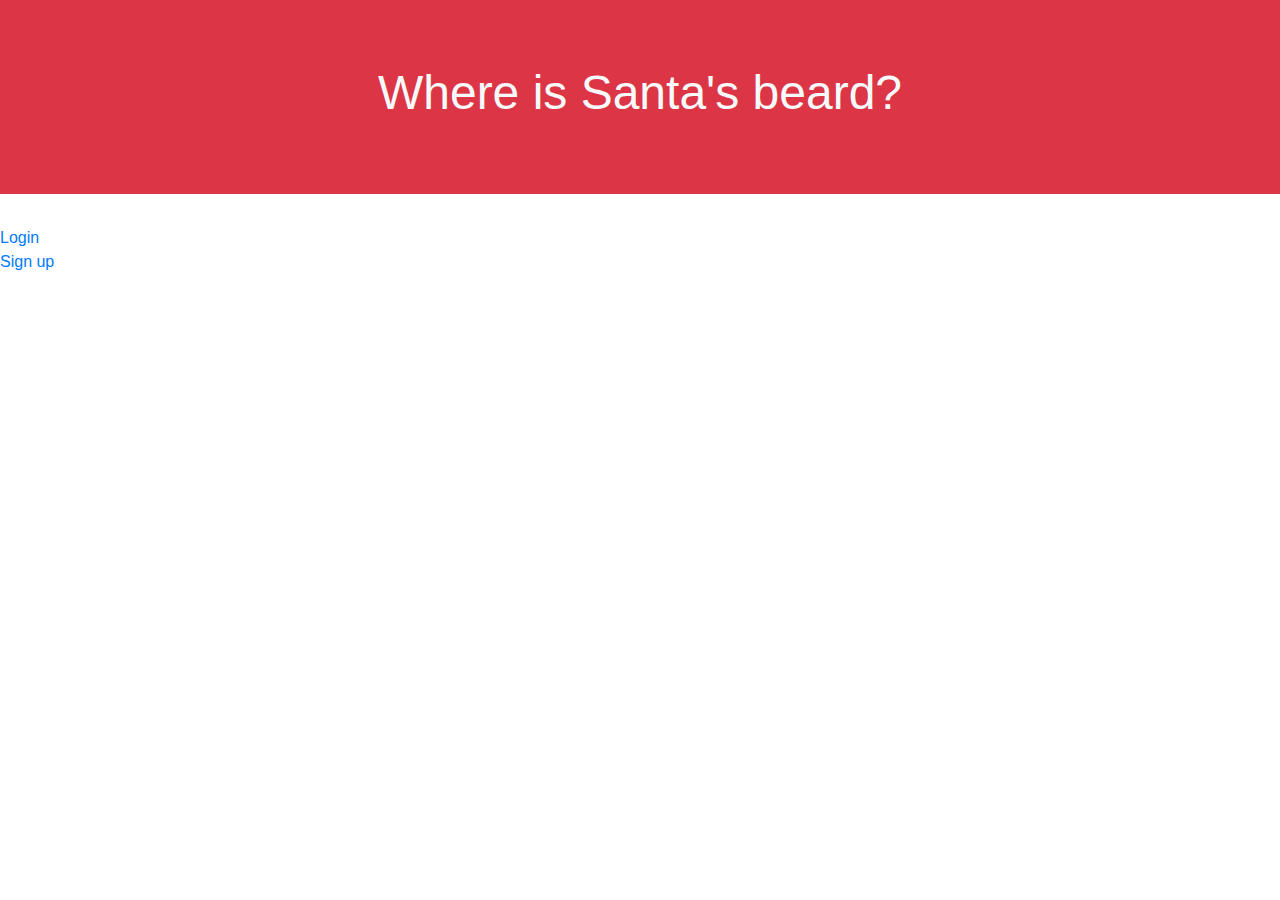
<file: public/index.html>
<!-- INDEX OK -->

<!DOCTYPE html>
<html lang="en">
<head>
    <title>Where is Santa's beard?</title>
    <meta charset="utf-8">
    <meta name="viewport" content="width=device-width, initial-scale=1">
    <link rel="stylesheet" href="https://cdn.jsdelivr.net/npm/bootstrap@4.6.1/dist/css/bootstrap.min.css">
    <script src="https://cdn.jsdelivr.net/npm/jquery@3.6.0/dist/jquery.slim.min.js"></script>
    <script src="https://cdn.jsdelivr.net/npm/popper.js@1.16.1/dist/umd/popper.min.js"></script>
    <script src="https://cdn.jsdelivr.net/npm/bootstrap@4.6.1/dist/js/bootstrap.bundle.min.js"></script>
    <script src="https://ajax.googleapis.com/ajax/libs/jquery/3.6.0/jquery.min.js"></script>
</head>

<body>


<div>
    <!--header-->
    <div class="jumbotron jumbotron-fluid bg-danger text-light ">
        <div class="text-center"><h1 style="font-size:300%;"> Where is Santa's beard?</h1></div>
    </div>
</div>
<!--botons-->
<div>
    <!--login-->
    <a href="login.html" type="submit">Login</a>
    <br>
    <!--registre-->
    <a href="SignUp.html" type="submit">Sign up</a>
</div>

</body>
</html>
</file>
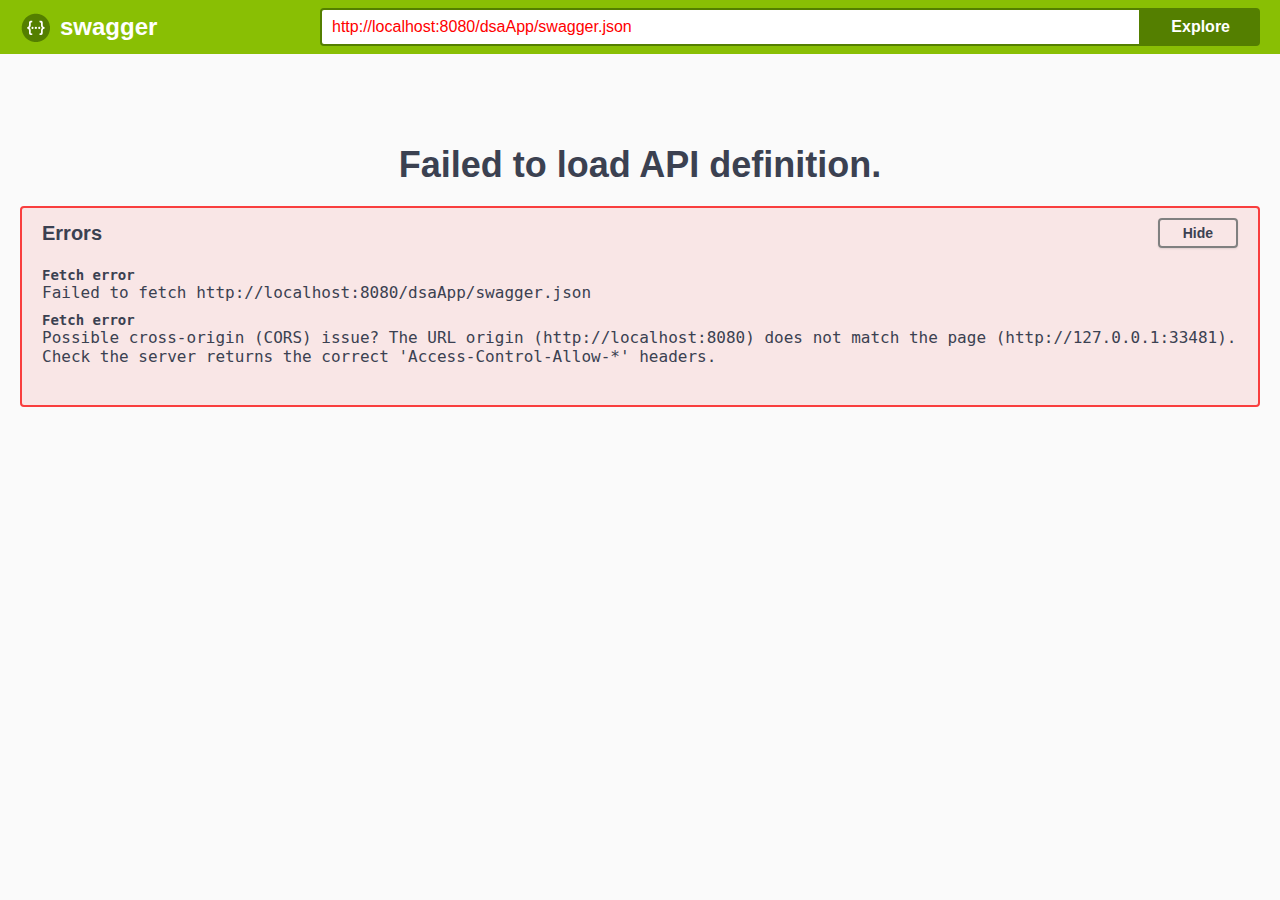
<file: public/swagger/index.html>
<!-- HTML for static distribution bundle build -->
<!DOCTYPE html>
<html lang="en">
  <head>
    <meta charset="UTF-8">
    <title>Swagger UI</title>
    <link rel="stylesheet" type="text/css" href="./swagger-ui.css" >
    <link rel="icon" type="image/png" href="./favicon-32x32.png" sizes="32x32" />
    <link rel="icon" type="image/png" href="./favicon-16x16.png" sizes="16x16" />
    <style>
      html
      {
        box-sizing: border-box;
        overflow: -moz-scrollbars-vertical;
        overflow-y: scroll;
      }

      *,
      *:before,
      *:after
      {
        box-sizing: inherit;
      }

      body
      {
        margin:0;
        background: #fafafa;
      }
    </style>
  </head>

  <body>
    <div id="swagger-ui"></div>

    <script src="./swagger-ui-bundle.js"> </script>
    <script src="./swagger-ui-standalone-preset.js"> </script>
    <script>
    window.onload = function() {

      // Build a system
      const ui = SwaggerUIBundle({
        url: "http://localhost:8080/dsaApp/swagger.json",
        dom_id: '#swagger-ui',
        deepLinking: true,
        presets: [
          SwaggerUIBundle.presets.apis,
          SwaggerUIStandalonePreset
        ],
        plugins: [
          SwaggerUIBundle.plugins.DownloadUrl
        ],
        layout: "StandaloneLayout"
      })

      window.ui = ui
    }
  </script>
  </body>
</html>
</file>
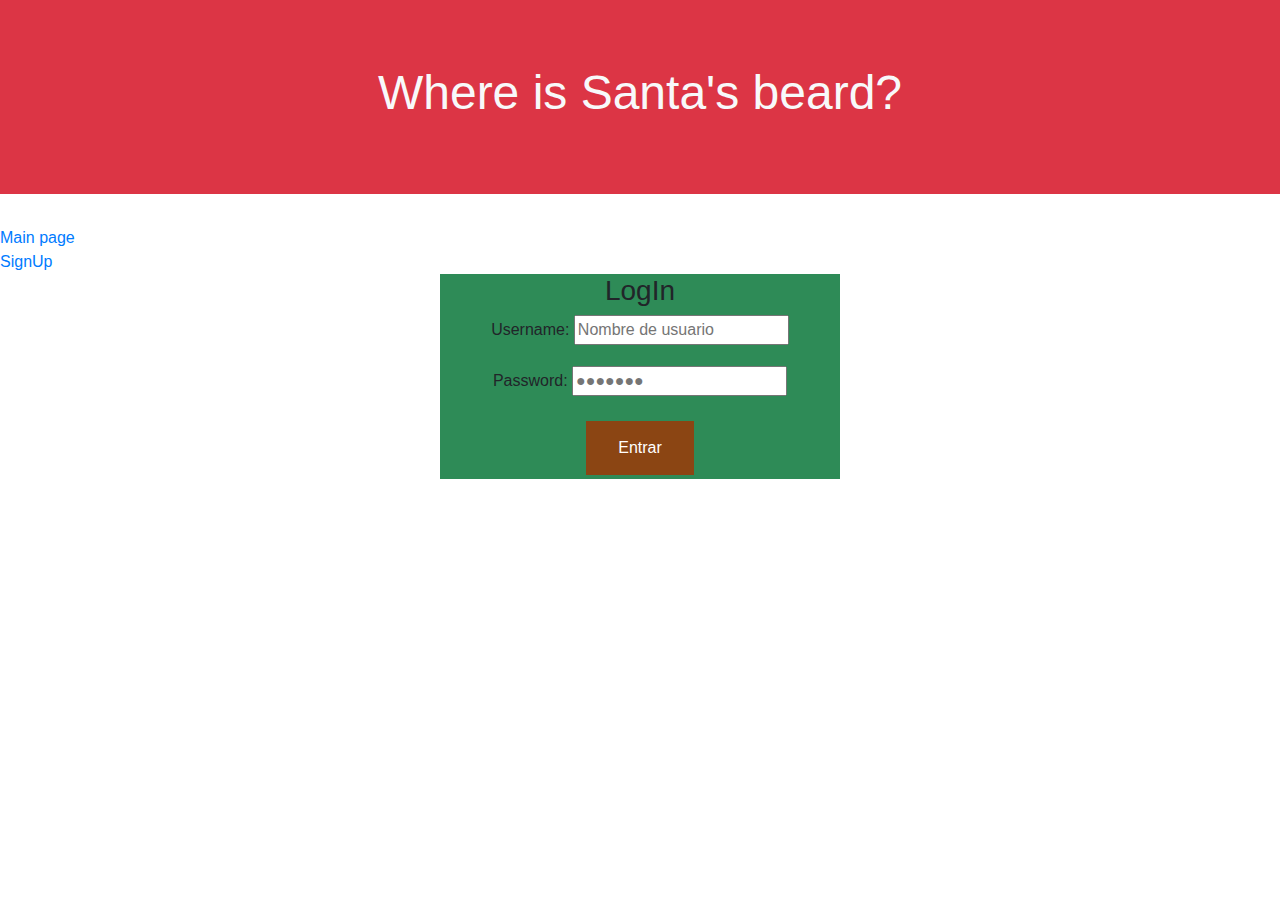
<file: public/login.html>
<!DOCTYPE html>
<html lang="en">
<head>
    <meta charset="UTF-8">
    <title>Where is Santa's beard?</title>
    <meta charset="UTF-8">
    <meta name="viewport" content="width=device-width, initial-scale=1">
    <link rel="stylesheet" href="https://cdn.jsdelivr.net/npm/bootstrap@4.6.1/dist/css/bootstrap.min.css">
    <script src="https://cdn.jsdelivr.net/npm/jquery@3.6.0/dist/jquery.slim.min.js"></script>
    <script src="https://cdn.jsdelivr.net/npm/popper.js@1.16.1/dist/umd/popper.min.js"></script>
    <script src="https://cdn.jsdelivr.net/npm/bootstrap@4.6.1/dist/js/bootstrap.bundle.min.js"></script>
    <script src="https://ajax.googleapis.com/ajax/libs/jquery/3.6.0/jquery.min.js"></script>
    <script src="ScriptsFile.js"></script>
    <style>
        #inicio {
            background-color: #2E8B57;
            max-width: 400px;
            margin: auto;
        }
    </style>
    <style>
        .button {
            background-color: #8B4513;
            border: none;
            color: white;
            padding: 15px 32px;
            text-align: center;
            text-decoration: none;
            display: inline-block;
            font-size: 16px;
            margin: 4px 2px;
            cursor: pointer;
        }
    </style>
</head>
<body>
    <div class="jumbotron jumbotron-fluid bg-danger text-light ">
        <div class="text-center"><h1 style="font-size:300%;"> Where is Santa's beard?</h1></div>
    </div>
    <div>
        <!--Main page-->
        <a href="index.html" type="submit">Main page</a>
        <br>
        <!--Sign Up-->
        <a href="SignUp.html" type="submit">SignUp</a>
    </div>
    <div id="inicio" class="text-center">
        <h3>LogIn</h3>
        <label for="username">Username:</label>
        <input type="text" id="username"  placeholder="Nombre de usuario"></p>
        <label for="password">Password:</label>
        <input type="password" id="password"  placeholder="&#9679;&#9679;&#9679;&#9679;&#9679;&#9679;&#9679;"></p>
        <button type="button" class="button" onclick="login()" >Entrar</button></p>
    </div>
</body>
</html>
</file>
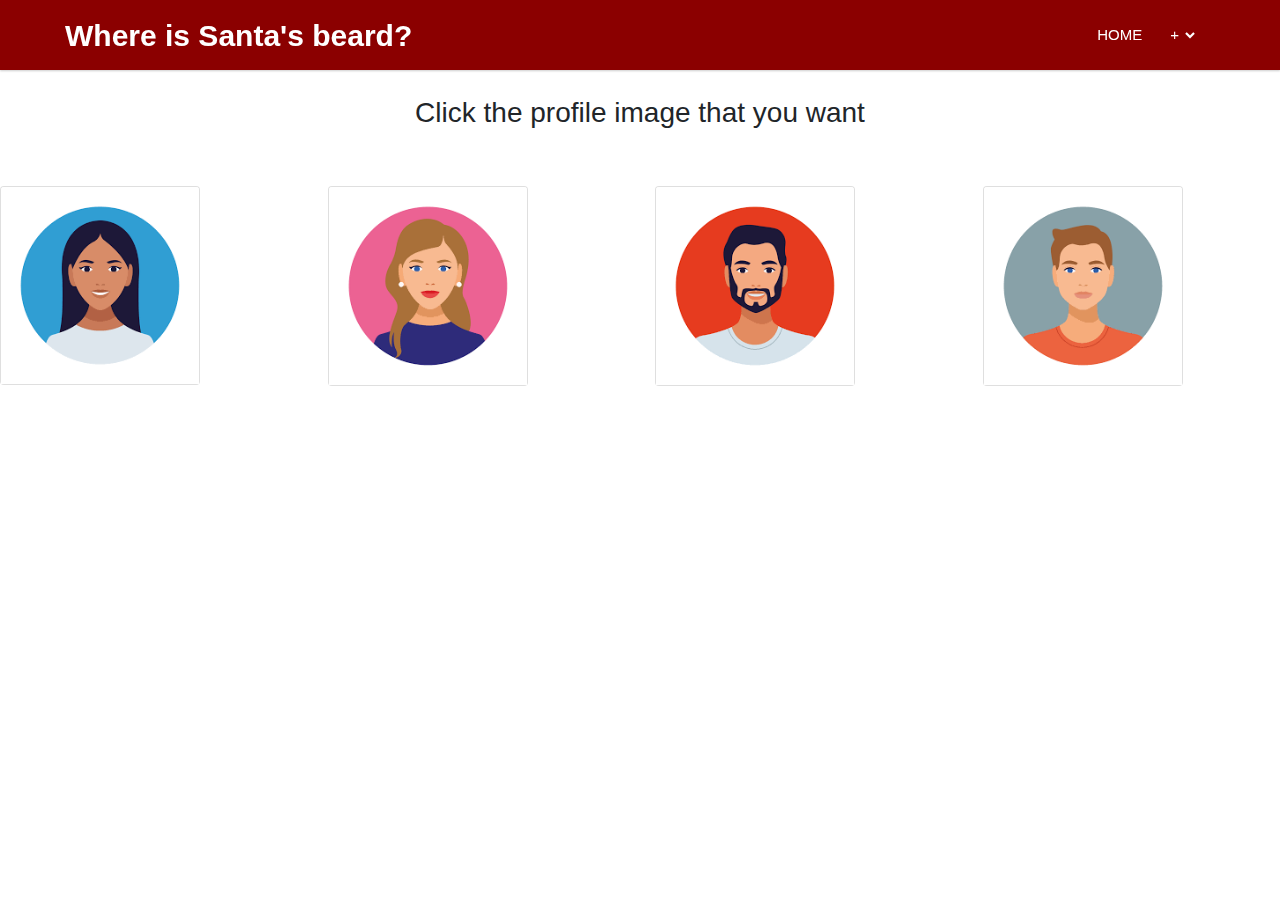
<file: public/profileImages.html>
<!DOCTYPE html>
<html lang="en">
<head>
    <meta charset="UTF-8">
    <title>Where is Santa's beard?</title>
    <meta charset="UTF-8">
    <meta name="viewport" content="width=device-width, initial-scale=1">
    <link rel="stylesheet" href="https://cdn.jsdelivr.net/npm/bootstrap@4.6.1/dist/css/bootstrap.min.css">
    <link rel="stylesheet" href="https://use.fontawesome.com/releases/v5.7.0/css/all.css"
          integrity="sha384-lZN37f5QGtY3VHgisS14W3ExzMWZxybE1SJSEsQp9S+oqd12jhcu+A56Ebc1zFSJ" crossorigin="anonymous">
    <!-- Boxicons CDN Link -->
    <link href='https://unpkg.com/boxicons@2.0.7/css/boxicons.min.css' rel='stylesheet'>
    <script src="https://cdn.jsdelivr.net/npm/jquery@3.6.0/dist/jquery.slim.min.js"></script>
    <script src="https://cdn.jsdelivr.net/npm/popper.js@1.16.1/dist/umd/popper.min.js"></script>
    <script src="https://cdn.jsdelivr.net/npm/bootstrap@4.6.1/dist/js/bootstrap.bundle.min.js"></script>
    <script src="https://ajax.googleapis.com/ajax/libs/jquery/3.6.0/jquery.min.js"></script>
    <script src="ScriptsFile.js"></script>
    <style>
        .center1{
            text-align: center;
        }
        *{
            margin: 0;
            padding: 0;
            box-sizing: border-box;
        }
        body{
            min-height: 100vh;
        }
        nav{
            position: fixed;
            top: 0;
            left: 0;
            width: 100%;
            height: 100%;
            height: 70px;
            background: darkred;
            box-shadow: 0 1px 2px rgba(0, 0, 0, 0.2);
            z-index: 99;
        }
        nav .navbar{
            height: 100%;
            max-width: 1250px;
            width: 100%;
            display: flex;
            align-items: center;
            justify-content: space-between;
            margin: auto;
            padding: 0 50px;
        }
        .navbar .logo a{
            font-size: 30px;
            color: #fff;
            text-decoration: none;
            font-weight: 600;
        }
        nav .navbar .nav-links{
            line-height: 70px;
            height: 100%;
        }
        nav .navbar .links{
            display: flex;
        }
        nav .navbar .links li{
            position: relative;
            display: flex;
            align-items: center;
            justify-content: space-between;
            list-style: none;
            padding: 0 14px;
        }
        nav .navbar .links li a{
            height: 100%;
            text-decoration: none;
            white-space: nowrap;
            color: #fff;
            font-size: 15px;
            font-weight: 500;
        }
        .links li:hover .js-arrow{
            transform: rotate(180deg);
        }
        nav .navbar .links li .arrow{
            height: 100%;
            width: 22px;
            line-height: 70px;
            text-align: center;
            display: inline-block;
            color: #fff;
            transition: all 0.3s ease;
        }
        nav .navbar .links li .sub-menu{
            position: absolute;
            top: 75px;
            left: -100px;
            line-height: 40px;
            background: darkred;
            box-shadow: 0 1px 2px rgba(0, 0, 0, 0.2);
            border-radius: 0 0 4px 4px;
            display: none;
            z-index: 2;
        }
        nav .navbar .links li .sub-menu::before{
            content: '';
            position: absolute;
            height: 10px;
            width: 10px;
            background: darkred;
            right: 30px;
            top: -10px;
            transform: rotate(45deg);

        }
        nav .navbar .links li:hover .js-sub-menu{
            display: block;
        }
        .navbar .links li .sub-menu li{
            padding: 0 22px;
            border-bottom: 1px solid rgba(255,255,255,0.1);
        }
        .navbar .links li .sub-menu a{
            color: #fff;
            font-size: 15px;
            font-weight: 500;
        }
        @media (max-width:920px) {
            nav .navbar{
                max-width: 100%;
                padding: 0 25px;
            }

            nav .navbar .logo a{
                font-size: 27px;
            }
            nav .navbar .links li{
                padding: 0 10px;
                white-space: nowrap;
            }
            nav .navbar .links li a{
                font-size: 15px;
            }
        }
    </style>
</head>
<body>
<nav>
    <div class="navbar">
        <div class="logo"><a href="#">Where is Santa's beard?</a></div>
        <div class="nav-links">
            <ul class="links">
                <li><a href="Main.html"><i class="fa fa-fw fa-home"></i> HOME</a></li>
                <li>
                    <a href="#">+</a>
                    <i class='bx bxs-chevron-down js-arrow arrow '></i>
                    <ul class="js-sub-menu sub-menu">
                        <li><a href="UpdateUsername.html" ><i class="fa fa-user-edit"></i> New username</a></li>
                        <li><a href="UpdatePassword.html" ><i class="fa fa-key"></i> New password</a></li>
                        <li><a href="store.html" ><i class="fa fa-shopping-cart"></i> Store</a></li>
                        <li><a href="inventory.html" ><i class="fas fa-scroll"></i> Inventory</a></li>
                        <li><a href="ranking.html" ><i class="fas fa-trophy"></i> Leaderboard</a></li>
                        <li><a href="#" onclick="eradicate()"><i class="fa fa-fw fa-trash-alt"></i> Delete</a></li>
                        <li><a href="#" onclick="logout()"><i class="fa fa-fw fa-sign-out-alt"></i> Sign out</a></li>
                    </ul>
                </li>
            </ul>
        </div>
    </div>
</nav>
<br>
<br>
<br>
<br>
<div class="center1">
<h3>Click the profile image that you want</h3>
</div>
<br>
<br>
<div class="row">
    <div class="col">
        <div class="card" style="width:200px">
            <img class="card-img-top" src="images/1.png">
            <a href="#" class="stretched-link" onclick="image1()"></a>
        </div>
    </div>
    <div class="col">
        <div class="card" style="width:200px">
            <img class="card-img-top" src="images/2.png">
            <a href="#" class="stretched-link" onclick="image2()"></a>
        </div>
    </div>
    <div class="col">
        <div class="card" style="width:200px">
            <img class="card-img-top" src="images/3.png">
            <a href="#" class="stretched-link" onclick="image3()"></a>
        </div>
    </div>
    <div class="col">
        <div class="card" style="width:200px">
            <img class="card-img-top" src="images/4.png">
            <a href="#" class="stretched-link" onclick="image4()"></a>
        </div>
    </div>
</div>

</body>
</html>
</file>
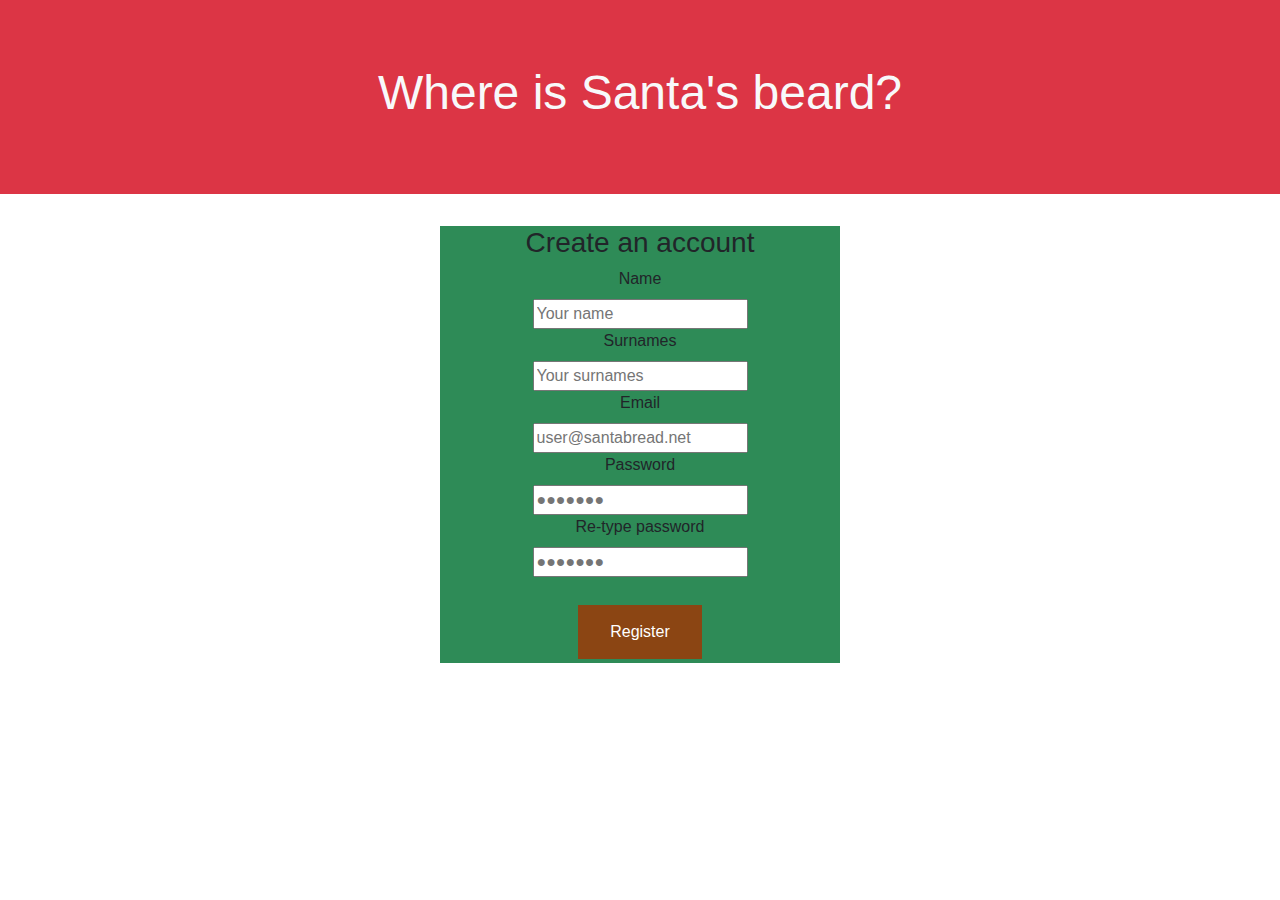
<file: public/Web.html>
<!DOCTYPE html>
<html lang="en">
<head>
    <meta charset="UTF-8">
    <title>Where is Santa's beard?</title>
    <meta charset="UTF-8">
    <meta name="viewport" content="width=device-width, initial-scale=1">
    <link rel="stylesheet" href="https://cdn.jsdelivr.net/npm/bootstrap@4.6.1/dist/css/bootstrap.min.css">
    <script src="https://cdn.jsdelivr.net/npm/jquery@3.6.0/dist/jquery.slim.min.js"></script>
    <script src="https://cdn.jsdelivr.net/npm/popper.js@1.16.1/dist/umd/popper.min.js"></script>
    <script src="https://cdn.jsdelivr.net/npm/bootstrap@4.6.1/dist/js/bootstrap.bundle.min.js"></script>
    <script src="https://ajax.googleapis.com/ajax/libs/jquery/3.6.0/jquery.min.js"></script>
    <style>
        #registro {
            background-color: #2E8B57;
            max-width: 400px;
            margin: auto;
        }
    </style>
    <style>
        .button {
            background-color: #8B4513;
            border: none;
            color: white;
            padding: 15px 32px;
            text-align: center;
            text-decoration: none;
            display: inline-block;
            font-size: 16px;
            margin: 4px 2px;
            cursor: pointer;
        }
    </style>
</head>
<body>
    <div class="jumbotron jumbotron-fluid bg-danger text-light ">
        <div class="text-center"><h1 style="font-size:300%;"> Where is Santa's beard?</h1></div>
    </div>
    <div id="registro" class="container text-center">
        <h3>Create an account</h3>
        <label for="name">Name</label>
        <br>
        <input id="name"  placeholder="Your name">
        <br>
        <label for="surnames">Surnames</label>
        <br>
        <input id="surnames"  placeholder="Your surnames">
        <br>
        <label for="mail">Email</label>
        <br>
        <input id="mail"  placeholder="user@santabread.net">
        <br>
        <label for="password">Password</label>
        <br>
        <input id="password"  placeholder="&#9679;&#9679;&#9679;&#9679;&#9679;&#9679;&#9679;">
        <br>
        <label for="password2">Re-type password</label>
        <br>
        <input id="password2"  placeholder="&#9679;&#9679;&#9679;&#9679;&#9679;&#9679;&#9679;">
        <br>
        <br>
        <button type="button" class="button">Register</button>
    </div>
</body>
</html>
</file>
<file: public/swagger/swagger-ui.css>
.swagger-ui{
  /*! normalize.css v7.0.0 | MIT License | github.com/necolas/normalize.css */font-family:sans-serif;color:#3b4151}.swagger-ui html{line-height:1.15;-ms-text-size-adjust:100%;-webkit-text-size-adjust:100%}.swagger-ui body{margin:0}.swagger-ui article,.swagger-ui aside,.swagger-ui footer,.swagger-ui header,.swagger-ui nav,.swagger-ui section{display:block}.swagger-ui h1{font-size:2em;margin:.67em 0}.swagger-ui figcaption,.swagger-ui figure,.swagger-ui main{display:block}.swagger-ui figure{margin:1em 40px}.swagger-ui hr{-webkit-box-sizing:content-box;box-sizing:content-box;height:0;overflow:visible}.swagger-ui pre{font-family:monospace,monospace;font-size:1em}.swagger-ui a{background-color:transparent;-webkit-text-decoration-skip:objects}.swagger-ui abbr[title]{border-bottom:none;text-decoration:underline;-webkit-text-decoration:underline dotted;text-decoration:underline dotted}.swagger-ui b,.swagger-ui strong{font-weight:inherit;font-weight:bolder}.swagger-ui code,.swagger-ui kbd,.swagger-ui samp{font-family:monospace,monospace;font-size:1em}.swagger-ui dfn{font-style:italic}.swagger-ui mark{background-color:#ff0;color:#000}.swagger-ui small{font-size:80%}.swagger-ui sub,.swagger-ui sup{font-size:75%;line-height:0;position:relative;vertical-align:baseline}.swagger-ui sub{bottom:-.25em}.swagger-ui sup{top:-.5em}.swagger-ui audio,.swagger-ui video{display:inline-block}.swagger-ui audio:not([controls]){display:none;height:0}.swagger-ui img{border-style:none}.swagger-ui svg:not(:root){overflow:hidden}.swagger-ui button,.swagger-ui input,.swagger-ui optgroup,.swagger-ui select,.swagger-ui textarea{font-family:sans-serif;font-size:100%;line-height:1.15;margin:0}.swagger-ui button,.swagger-ui input{overflow:visible}.swagger-ui button,.swagger-ui select{text-transform:none}.swagger-ui [type=reset],.swagger-ui [type=submit],.swagger-ui button,.swagger-ui html [type=button]{-webkit-appearance:button}.swagger-ui [type=button]::-moz-focus-inner,.swagger-ui [type=reset]::-moz-focus-inner,.swagger-ui [type=submit]::-moz-focus-inner,.swagger-ui button::-moz-focus-inner{border-style:none;padding:0}.swagger-ui [type=button]:-moz-focusring,.swagger-ui [type=reset]:-moz-focusring,.swagger-ui [type=submit]:-moz-focusring,.swagger-ui button:-moz-focusring{outline:1px dotted ButtonText}.swagger-ui fieldset{padding:.35em .75em .625em}.swagger-ui legend{-webkit-box-sizing:border-box;box-sizing:border-box;color:inherit;display:table;max-width:100%;padding:0;white-space:normal}.swagger-ui progress{display:inline-block;vertical-align:baseline}.swagger-ui textarea{overflow:auto}.swagger-ui [type=checkbox],.swagger-ui [type=radio]{-webkit-box-sizing:border-box;box-sizing:border-box;padding:0}.swagger-ui [type=number]::-webkit-inner-spin-button,.swagger-ui [type=number]::-webkit-outer-spin-button{height:auto}.swagger-ui [type=search]{-webkit-appearance:textfield;outline-offset:-2px}.swagger-ui [type=search]::-webkit-search-cancel-button,.swagger-ui [type=search]::-webkit-search-decoration{-webkit-appearance:none}.swagger-ui ::-webkit-file-upload-button{-webkit-appearance:button;font:inherit}.swagger-ui details,.swagger-ui menu{display:block}.swagger-ui summary{display:list-item}.swagger-ui canvas{display:inline-block}.swagger-ui [hidden],.swagger-ui template{display:none}.swagger-ui .debug *{outline:1px solid gold}.swagger-ui .debug-white *{outline:1px solid #fff}.swagger-ui .debug-black *{outline:1px solid #000}.swagger-ui .debug-grid{background:transparent url([data-uri]) repeat 0 0}.swagger-ui .debug-grid-16{background:transparent url([data-uri]) repeat 0 0}.swagger-ui .debug-grid-8-solid{background:#fff url([data-uri]) repeat 0 0}.swagger-ui .debug-grid-16-solid{background:#fff url([data-uri]) repeat 0 0}.swagger-ui .border-box,.swagger-ui a,.swagger-ui article,.swagger-ui body,.swagger-ui code,.swagger-ui dd,.swagger-ui div,.swagger-ui dl,.swagger-ui dt,.swagger-ui fieldset,.swagger-ui footer,.swagger-ui form,.swagger-ui h1,.swagger-ui h2,.swagger-ui h3,.swagger-ui h4,.swagger-ui h5,.swagger-ui h6,.swagger-ui header,.swagger-ui html,.swagger-ui input[type=email],.swagger-ui input[type=number],.swagger-ui input[type=password],.swagger-ui input[type=tel],.swagger-ui input[type=text],.swagger-ui input[type=url],.swagger-ui legend,.swagger-ui li,.swagger-ui main,.swagger-ui ol,.swagger-ui p,.swagger-ui pre,.swagger-ui section,.swagger-ui table,.swagger-ui td,.swagger-ui textarea,.swagger-ui th,.swagger-ui tr,.swagger-ui ul{-webkit-box-sizing:border-box;box-sizing:border-box}.swagger-ui .aspect-ratio{height:0;position:relative}.swagger-ui .aspect-ratio--16x9{padding-bottom:56.25%}.swagger-ui .aspect-ratio--9x16{padding-bottom:177.77%}.swagger-ui .aspect-ratio--4x3{padding-bottom:75%}.swagger-ui .aspect-ratio--3x4{padding-bottom:133.33%}.swagger-ui .aspect-ratio--6x4{padding-bottom:66.6%}.swagger-ui .aspect-ratio--4x6{padding-bottom:150%}.swagger-ui .aspect-ratio--8x5{padding-bottom:62.5%}.swagger-ui .aspect-ratio--5x8{padding-bottom:160%}.swagger-ui .aspect-ratio--7x5{padding-bottom:71.42%}.swagger-ui .aspect-ratio--5x7{padding-bottom:140%}.swagger-ui .aspect-ratio--1x1{padding-bottom:100%}.swagger-ui .aspect-ratio--object{position:absolute;top:0;right:0;bottom:0;left:0;width:100%;height:100%;z-index:100}@media screen and (min-width:30em){.swagger-ui .aspect-ratio-ns{height:0;position:relative}.swagger-ui .aspect-ratio--16x9-ns{padding-bottom:56.25%}.swagger-ui .aspect-ratio--9x16-ns{padding-bottom:177.77%}.swagger-ui .aspect-ratio--4x3-ns{padding-bottom:75%}.swagger-ui .aspect-ratio--3x4-ns{padding-bottom:133.33%}.swagger-ui .aspect-ratio--6x4-ns{padding-bottom:66.6%}.swagger-ui .aspect-ratio--4x6-ns{padding-bottom:150%}.swagger-ui .aspect-ratio--8x5-ns{padding-bottom:62.5%}.swagger-ui .aspect-ratio--5x8-ns{padding-bottom:160%}.swagger-ui .aspect-ratio--7x5-ns{padding-bottom:71.42%}.swagger-ui .aspect-ratio--5x7-ns{padding-bottom:140%}.swagger-ui .aspect-ratio--1x1-ns{padding-bottom:100%}.swagger-ui .aspect-ratio--object-ns{position:absolute;top:0;right:0;bottom:0;left:0;width:100%;height:100%;z-index:100}}@media screen and (min-width:30em) and (max-width:60em){.swagger-ui .aspect-ratio-m{height:0;position:relative}.swagger-ui .aspect-ratio--16x9-m{padding-bottom:56.25%}.swagger-ui .aspect-ratio--9x16-m{padding-bottom:177.77%}.swagger-ui .aspect-ratio--4x3-m{padding-bottom:75%}.swagger-ui .aspect-ratio--3x4-m{padding-bottom:133.33%}.swagger-ui .aspect-ratio--6x4-m{padding-bottom:66.6%}.swagger-ui .aspect-ratio--4x6-m{padding-bottom:150%}.swagger-ui .aspect-ratio--8x5-m{padding-bottom:62.5%}.swagger-ui .aspect-ratio--5x8-m{padding-bottom:160%}.swagger-ui .aspect-ratio--7x5-m{padding-bottom:71.42%}.swagger-ui .aspect-ratio--5x7-m{padding-bottom:140%}.swagger-ui .aspect-ratio--1x1-m{padding-bottom:100%}.swagger-ui .aspect-ratio--object-m{position:absolute;top:0;right:0;bottom:0;left:0;width:100%;height:100%;z-index:100}}@media screen and (min-width:60em){.swagger-ui .aspect-ratio-l{height:0;position:relative}.swagger-ui .aspect-ratio--16x9-l{padding-bottom:56.25%}.swagger-ui .aspect-ratio--9x16-l{padding-bottom:177.77%}.swagger-ui .aspect-ratio--4x3-l{padding-bottom:75%}.swagger-ui .aspect-ratio--3x4-l{padding-bottom:133.33%}.swagger-ui .aspect-ratio--6x4-l{padding-bottom:66.6%}.swagger-ui .aspect-ratio--4x6-l{padding-bottom:150%}.swagger-ui .aspect-ratio--8x5-l{padding-bottom:62.5%}.swagger-ui .aspect-ratio--5x8-l{padding-bottom:160%}.swagger-ui .aspect-ratio--7x5-l{padding-bottom:71.42%}.swagger-ui .aspect-ratio--5x7-l{padding-bottom:140%}.swagger-ui .aspect-ratio--1x1-l{padding-bottom:100%}.swagger-ui .aspect-ratio--object-l{position:absolute;top:0;right:0;bottom:0;left:0;width:100%;height:100%;z-index:100}}.swagger-ui img{max-width:100%}.swagger-ui .cover{background-size:cover!important}.swagger-ui .contain{background-size:contain!important}@media screen and (min-width:30em){.swagger-ui .cover-ns{background-size:cover!important}.swagger-ui .contain-ns{background-size:contain!important}}@media screen and (min-width:30em) and (max-width:60em){.swagger-ui .cover-m{background-size:cover!important}.swagger-ui .contain-m{background-size:contain!important}}@media screen and (min-width:60em){.swagger-ui .cover-l{background-size:cover!important}.swagger-ui .contain-l{background-size:contain!important}}.swagger-ui .bg-center{background-repeat:no-repeat;background-position:50%}.swagger-ui .bg-top{background-repeat:no-repeat;background-position:top}.swagger-ui .bg-right{background-repeat:no-repeat;background-position:100%}.swagger-ui .bg-bottom{background-repeat:no-repeat;background-position:bottom}.swagger-ui .bg-left{background-repeat:no-repeat;background-position:0}@media screen and (min-width:30em){.swagger-ui .bg-center-ns{background-repeat:no-repeat;background-position:50%}.swagger-ui .bg-top-ns{background-repeat:no-repeat;background-position:top}.swagger-ui .bg-right-ns{background-repeat:no-repeat;background-position:100%}.swagger-ui .bg-bottom-ns{background-repeat:no-repeat;background-position:bottom}.swagger-ui .bg-left-ns{background-repeat:no-repeat;background-position:0}}@media screen and (min-width:30em) and (max-width:60em){.swagger-ui .bg-center-m{background-repeat:no-repeat;background-position:50%}.swagger-ui .bg-top-m{background-repeat:no-repeat;background-position:top}.swagger-ui .bg-right-m{background-repeat:no-repeat;background-position:100%}.swagger-ui .bg-bottom-m{background-repeat:no-repeat;background-position:bottom}.swagger-ui .bg-left-m{background-repeat:no-repeat;background-position:0}}@media screen and (min-width:60em){.swagger-ui .bg-center-l{background-repeat:no-repeat;background-position:50%}.swagger-ui .bg-top-l{background-repeat:no-repeat;background-position:top}.swagger-ui .bg-right-l{background-repeat:no-repeat;background-position:100%}.swagger-ui .bg-bottom-l{background-repeat:no-repeat;background-position:bottom}.swagger-ui .bg-left-l{background-repeat:no-repeat;background-position:0}}.swagger-ui .outline{outline:1px solid}.swagger-ui .outline-transparent{outline:1px solid transparent}.swagger-ui .outline-0{outline:0}@media screen and (min-width:30em){.swagger-ui .outline-ns{outline:1px solid}.swagger-ui .outline-transparent-ns{outline:1px solid transparent}.swagger-ui .outline-0-ns{outline:0}}@media screen and (min-width:30em) and (max-width:60em){.swagger-ui .outline-m{outline:1px solid}.swagger-ui .outline-transparent-m{outline:1px solid transparent}.swagger-ui .outline-0-m{outline:0}}@media screen and (min-width:60em){.swagger-ui .outline-l{outline:1px solid}.swagger-ui .outline-transparent-l{outline:1px solid transparent}.swagger-ui .outline-0-l{outline:0}}.swagger-ui .ba{border-style:solid;border-width:1px}.swagger-ui .bt{border-top-style:solid;border-top-width:1px}.swagger-ui .br{border-right-style:solid;border-right-width:1px}.swagger-ui .bb{border-bottom-style:solid;border-bottom-width:1px}.swagger-ui .bl{border-left-style:solid;border-left-width:1px}.swagger-ui .bn{border-style:none;border-width:0}@media screen and (min-width:30em){.swagger-ui .ba-ns{border-style:solid;border-width:1px}.swagger-ui .bt-ns{border-top-style:solid;border-top-width:1px}.swagger-ui .br-ns{border-right-style:solid;border-right-width:1px}.swagger-ui .bb-ns{border-bottom-style:solid;border-bottom-width:1px}.swagger-ui .bl-ns{border-left-style:solid;border-left-width:1px}.swagger-ui .bn-ns{border-style:none;border-width:0}}@media screen and (min-width:30em) and (max-width:60em){.swagger-ui .ba-m{border-style:solid;border-width:1px}.swagger-ui .bt-m{border-top-style:solid;border-top-width:1px}.swagger-ui .br-m{border-right-style:solid;border-right-width:1px}.swagger-ui .bb-m{border-bottom-style:solid;border-bottom-width:1px}.swagger-ui .bl-m{border-left-style:solid;border-left-width:1px}.swagger-ui .bn-m{border-style:none;border-width:0}}@media screen and (min-width:60em){.swagger-ui .ba-l{border-style:solid;border-width:1px}.swagger-ui .bt-l{border-top-style:solid;border-top-width:1px}.swagger-ui .br-l{border-right-style:solid;border-right-width:1px}.swagger-ui .bb-l{border-bottom-style:solid;border-bottom-width:1px}.swagger-ui .bl-l{border-left-style:solid;border-left-width:1px}.swagger-ui .bn-l{border-style:none;border-width:0}}.swagger-ui .b--black{border-color:#000}.swagger-ui .b--near-black{border-color:#111}.swagger-ui .b--dark-gray{border-color:#333}.swagger-ui .b--mid-gray{border-color:#555}.swagger-ui .b--gray{border-color:#777}.swagger-ui .b--silver{border-color:#999}.swagger-ui .b--light-silver{border-color:#aaa}.swagger-ui .b--moon-gray{border-color:#ccc}.swagger-ui .b--light-gray{border-color:#eee}.swagger-ui .b--near-white{border-color:#f4f4f4}.swagger-ui .b--white{border-color:#fff}.swagger-ui .b--white-90{border-color:hsla(0,0%,100%,.9)}.swagger-ui .b--white-80{border-color:hsla(0,0%,100%,.8)}.swagger-ui .b--white-70{border-color:hsla(0,0%,100%,.7)}.swagger-ui .b--white-60{border-color:hsla(0,0%,100%,.6)}.swagger-ui .b--white-50{border-color:hsla(0,0%,100%,.5)}.swagger-ui .b--white-40{border-color:hsla(0,0%,100%,.4)}.swagger-ui .b--white-30{border-color:hsla(0,0%,100%,.3)}.swagger-ui .b--white-20{border-color:hsla(0,0%,100%,.2)}.swagger-ui .b--white-10{border-color:hsla(0,0%,100%,.1)}.swagger-ui .b--white-05{border-color:hsla(0,0%,100%,.05)}.swagger-ui .b--white-025{border-color:hsla(0,0%,100%,.025)}.swagger-ui .b--white-0125{border-color:hsla(0,0%,100%,.0125)}.swagger-ui .b--black-90{border-color:rgba(0,0,0,.9)}.swagger-ui .b--black-80{border-color:rgba(0,0,0,.8)}.swagger-ui .b--black-70{border-color:rgba(0,0,0,.7)}.swagger-ui .b--black-60{border-color:rgba(0,0,0,.6)}.swagger-ui .b--black-50{border-color:rgba(0,0,0,.5)}.swagger-ui .b--black-40{border-color:rgba(0,0,0,.4)}.swagger-ui .b--black-30{border-color:rgba(0,0,0,.3)}.swagger-ui .b--black-20{border-color:rgba(0,0,0,.2)}.swagger-ui .b--black-10{border-color:rgba(0,0,0,.1)}.swagger-ui .b--black-05{border-color:rgba(0,0,0,.05)}.swagger-ui .b--black-025{border-color:rgba(0,0,0,.025)}.swagger-ui .b--black-0125{border-color:rgba(0,0,0,.0125)}.swagger-ui .b--dark-red{border-color:#e7040f}.swagger-ui .b--red{border-color:#ff4136}.swagger-ui .b--light-red{border-color:#ff725c}.swagger-ui .b--orange{border-color:#ff6300}.swagger-ui .b--gold{border-color:#ffb700}.swagger-ui .b--yellow{border-color:gold}.swagger-ui .b--light-yellow{border-color:#fbf1a9}.swagger-ui .b--purple{border-color:#5e2ca5}.swagger-ui .b--light-purple{border-color:#a463f2}.swagger-ui .b--dark-pink{border-color:#d5008f}.swagger-ui .b--hot-pink{border-color:#ff41b4}.swagger-ui .b--pink{border-color:#ff80cc}.swagger-ui .b--light-pink{border-color:#ffa3d7}.swagger-ui .b--dark-green{border-color:#137752}.swagger-ui .b--green{border-color:#19a974}.swagger-ui .b--light-green{border-color:#9eebcf}.swagger-ui .b--navy{border-color:#001b44}.swagger-ui .b--dark-blue{border-color:#00449e}.swagger-ui .b--blue{border-color:#357edd}.swagger-ui .b--light-blue{border-color:#96ccff}.swagger-ui .b--lightest-blue{border-color:#cdecff}.swagger-ui .b--washed-blue{border-color:#f6fffe}.swagger-ui .b--washed-green{border-color:#e8fdf5}.swagger-ui .b--washed-yellow{border-color:#fffceb}.swagger-ui .b--washed-red{border-color:#ffdfdf}.swagger-ui .b--transparent{border-color:transparent}.swagger-ui .b--inherit{border-color:inherit}.swagger-ui .br0{border-radius:0}.swagger-ui .br1{border-radius:.125rem}.swagger-ui .br2{border-radius:.25rem}.swagger-ui .br3{border-radius:.5rem}.swagger-ui .br4{border-radius:1rem}.swagger-ui .br-100{border-radius:100%}.swagger-ui .br-pill{border-radius:9999px}.swagger-ui .br--bottom{border-top-left-radius:0;border-top-right-radius:0}.swagger-ui .br--top{border-bottom-left-radius:0;border-bottom-right-radius:0}.swagger-ui .br--right{border-top-left-radius:0;border-bottom-left-radius:0}.swagger-ui .br--left{border-top-right-radius:0;border-bottom-right-radius:0}@media screen and (min-width:30em){.swagger-ui .br0-ns{border-radius:0}.swagger-ui .br1-ns{border-radius:.125rem}.swagger-ui .br2-ns{border-radius:.25rem}.swagger-ui .br3-ns{border-radius:.5rem}.swagger-ui .br4-ns{border-radius:1rem}.swagger-ui .br-100-ns{border-radius:100%}.swagger-ui .br-pill-ns{border-radius:9999px}.swagger-ui .br--bottom-ns{border-top-left-radius:0;border-top-right-radius:0}.swagger-ui .br--top-ns{border-bottom-left-radius:0;border-bottom-right-radius:0}.swagger-ui .br--right-ns{border-top-left-radius:0;border-bottom-left-radius:0}.swagger-ui .br--left-ns{border-top-right-radius:0;border-bottom-right-radius:0}}@media screen and (min-width:30em) and (max-width:60em){.swagger-ui .br0-m{border-radius:0}.swagger-ui .br1-m{border-radius:.125rem}.swagger-ui .br2-m{border-radius:.25rem}.swagger-ui .br3-m{border-radius:.5rem}.swagger-ui .br4-m{border-radius:1rem}.swagger-ui .br-100-m{border-radius:100%}.swagger-ui .br-pill-m{border-radius:9999px}.swagger-ui .br--bottom-m{border-top-left-radius:0;border-top-right-radius:0}.swagger-ui .br--top-m{border-bottom-left-radius:0;border-bottom-right-radius:0}.swagger-ui .br--right-m{border-top-left-radius:0;border-bottom-left-radius:0}.swagger-ui .br--left-m{border-top-right-radius:0;border-bottom-right-radius:0}}@media screen and (min-width:60em){.swagger-ui .br0-l{border-radius:0}.swagger-ui .br1-l{border-radius:.125rem}.swagger-ui .br2-l{border-radius:.25rem}.swagger-ui .br3-l{border-radius:.5rem}.swagger-ui .br4-l{border-radius:1rem}.swagger-ui .br-100-l{border-radius:100%}.swagger-ui .br-pill-l{border-radius:9999px}.swagger-ui .br--bottom-l{border-radius-top-left:0;border-radius-top-right:0}.swagger-ui .br--top-l{border-bottom-left-radius:0;border-bottom-right-radius:0}.swagger-ui .br--right-l{border-top-left-radius:0;border-bottom-left-radius:0}.swagger-ui .br--left-l{border-top-right-radius:0;border-bottom-right-radius:0}}.swagger-ui .b--dotted{border-style:dotted}.swagger-ui .b--dashed{border-style:dashed}.swagger-ui .b--solid{border-style:solid}.swagger-ui .b--none{border-style:none}@media screen and (min-width:30em){.swagger-ui .b--dotted-ns{border-style:dotted}.swagger-ui .b--dashed-ns{border-style:dashed}.swagger-ui .b--solid-ns{border-style:solid}.swagger-ui .b--none-ns{border-style:none}}@media screen and (min-width:30em) and (max-width:60em){.swagger-ui .b--dotted-m{border-style:dotted}.swagger-ui .b--dashed-m{border-style:dashed}.swagger-ui .b--solid-m{border-style:solid}.swagger-ui .b--none-m{border-style:none}}@media screen and (min-width:60em){.swagger-ui .b--dotted-l{border-style:dotted}.swagger-ui .b--dashed-l{border-style:dashed}.swagger-ui .b--solid-l{border-style:solid}.swagger-ui .b--none-l{border-style:none}}.swagger-ui .bw0{border-width:0}.swagger-ui .bw1{border-width:.125rem}.swagger-ui .bw2{border-width:.25rem}.swagger-ui .bw3{border-width:.5rem}.swagger-ui .bw4{border-width:1rem}.swagger-ui .bw5{border-width:2rem}.swagger-ui .bt-0{border-top-width:0}.swagger-ui .br-0{border-right-width:0}.swagger-ui .bb-0{border-bottom-width:0}.swagger-ui .bl-0{border-left-width:0}@media screen and (min-width:30em){.swagger-ui .bw0-ns{border-width:0}.swagger-ui .bw1-ns{border-width:.125rem}.swagger-ui .bw2-ns{border-width:.25rem}.swagger-ui .bw3-ns{border-width:.5rem}.swagger-ui .bw4-ns{border-width:1rem}.swagger-ui .bw5-ns{border-width:2rem}.swagger-ui .bt-0-ns{border-top-width:0}.swagger-ui .br-0-ns{border-right-width:0}.swagger-ui .bb-0-ns{border-bottom-width:0}.swagger-ui .bl-0-ns{border-left-width:0}}@media screen and (min-width:30em) and (max-width:60em){.swagger-ui .bw0-m{border-width:0}.swagger-ui .bw1-m{border-width:.125rem}.swagger-ui .bw2-m{border-width:.25rem}.swagger-ui .bw3-m{border-width:.5rem}.swagger-ui .bw4-m{border-width:1rem}.swagger-ui .bw5-m{border-width:2rem}.swagger-ui .bt-0-m{border-top-width:0}.swagger-ui .br-0-m{border-right-width:0}.swagger-ui .bb-0-m{border-bottom-width:0}.swagger-ui .bl-0-m{border-left-width:0}}@media screen and (min-width:60em){.swagger-ui .bw0-l{border-width:0}.swagger-ui .bw1-l{border-width:.125rem}.swagger-ui .bw2-l{border-width:.25rem}.swagger-ui .bw3-l{border-width:.5rem}.swagger-ui .bw4-l{border-width:1rem}.swagger-ui .bw5-l{border-width:2rem}.swagger-ui .bt-0-l{border-top-width:0}.swagger-ui .br-0-l{border-right-width:0}.swagger-ui .bb-0-l{border-bottom-width:0}.swagger-ui .bl-0-l{border-left-width:0}}.swagger-ui .shadow-1{-webkit-box-shadow:0 0 4px 2px rgba(0,0,0,.2);box-shadow:0 0 4px 2px rgba(0,0,0,.2)}.swagger-ui .shadow-2{-webkit-box-shadow:0 0 8px 2px rgba(0,0,0,.2);box-shadow:0 0 8px 2px rgba(0,0,0,.2)}.swagger-ui .shadow-3{-webkit-box-shadow:2px 2px 4px 2px rgba(0,0,0,.2);box-shadow:2px 2px 4px 2px rgba(0,0,0,.2)}.swagger-ui .shadow-4{-webkit-box-shadow:2px 2px 8px 0 rgba(0,0,0,.2);box-shadow:2px 2px 8px 0 rgba(0,0,0,.2)}.swagger-ui .shadow-5{-webkit-box-shadow:4px 4px 8px 0 rgba(0,0,0,.2);box-shadow:4px 4px 8px 0 rgba(0,0,0,.2)}@media screen and (min-width:30em){.swagger-ui .shadow-1-ns{-webkit-box-shadow:0 0 4px 2px rgba(0,0,0,.2);box-shadow:0 0 4px 2px rgba(0,0,0,.2)}.swagger-ui .shadow-2-ns{-webkit-box-shadow:0 0 8px 2px rgba(0,0,0,.2);box-shadow:0 0 8px 2px rgba(0,0,0,.2)}.swagger-ui .shadow-3-ns{-webkit-box-shadow:2px 2px 4px 2px rgba(0,0,0,.2);box-shadow:2px 2px 4px 2px rgba(0,0,0,.2)}.swagger-ui .shadow-4-ns{-webkit-box-shadow:2px 2px 8px 0 rgba(0,0,0,.2);box-shadow:2px 2px 8px 0 rgba(0,0,0,.2)}.swagger-ui .shadow-5-ns{-webkit-box-shadow:4px 4px 8px 0 rgba(0,0,0,.2);box-shadow:4px 4px 8px 0 rgba(0,0,0,.2)}}@media screen and (min-width:30em) and (max-width:60em){.swagger-ui .shadow-1-m{-webkit-box-shadow:0 0 4px 2px rgba(0,0,0,.2);box-shadow:0 0 4px 2px rgba(0,0,0,.2)}.swagger-ui .shadow-2-m{-webkit-box-shadow:0 0 8px 2px rgba(0,0,0,.2);box-shadow:0 0 8px 2px rgba(0,0,0,.2)}.swagger-ui .shadow-3-m{-webkit-box-shadow:2px 2px 4px 2px rgba(0,0,0,.2);box-shadow:2px 2px 4px 2px rgba(0,0,0,.2)}.swagger-ui .shadow-4-m{-webkit-box-shadow:2px 2px 8px 0 rgba(0,0,0,.2);box-shadow:2px 2px 8px 0 rgba(0,0,0,.2)}.swagger-ui .shadow-5-m{-webkit-box-shadow:4px 4px 8px 0 rgba(0,0,0,.2);box-shadow:4px 4px 8px 0 rgba(0,0,0,.2)}}@media screen and (min-width:60em){.swagger-ui .shadow-1-l{-webkit-box-shadow:0 0 4px 2px rgba(0,0,0,.2);box-shadow:0 0 4px 2px rgba(0,0,0,.2)}.swagger-ui .shadow-2-l{-webkit-box-shadow:0 0 8px 2px rgba(0,0,0,.2);box-shadow:0 0 8px 2px rgba(0,0,0,.2)}.swagger-ui .shadow-3-l{-webkit-box-shadow:2px 2px 4px 2px rgba(0,0,0,.2);box-shadow:2px 2px 4px 2px rgba(0,0,0,.2)}.swagger-ui .shadow-4-l{-webkit-box-shadow:2px 2px 8px 0 rgba(0,0,0,.2);box-shadow:2px 2px 8px 0 rgba(0,0,0,.2)}.swagger-ui .shadow-5-l{-webkit-box-shadow:4px 4px 8px 0 rgba(0,0,0,.2);box-shadow:4px 4px 8px 0 rgba(0,0,0,.2)}}.swagger-ui .pre{overflow-x:auto;overflow-y:hidden;overflow:scroll}.swagger-ui .top-0{top:0}.swagger-ui .right-0{right:0}.swagger-ui .bottom-0{bottom:0}.swagger-ui .left-0{left:0}.swagger-ui .top-1{top:1rem}.swagger-ui .right-1{right:1rem}.swagger-ui .bottom-1{bottom:1rem}.swagger-ui .left-1{left:1rem}.swagger-ui .top-2{top:2rem}.swagger-ui .right-2{right:2rem}.swagger-ui .bottom-2{bottom:2rem}.swagger-ui .left-2{left:2rem}.swagger-ui .top--1{top:-1rem}.swagger-ui .right--1{right:-1rem}.swagger-ui .bottom--1{bottom:-1rem}.swagger-ui .left--1{left:-1rem}.swagger-ui .top--2{top:-2rem}.swagger-ui .right--2{right:-2rem}.swagger-ui .bottom--2{bottom:-2rem}.swagger-ui .left--2{left:-2rem}.swagger-ui .absolute--fill{top:0;right:0;bottom:0;left:0}@media screen and (min-width:30em){.swagger-ui .top-0-ns{top:0}.swagger-ui .left-0-ns{left:0}.swagger-ui .right-0-ns{right:0}.swagger-ui .bottom-0-ns{bottom:0}.swagger-ui .top-1-ns{top:1rem}.swagger-ui .left-1-ns{left:1rem}.swagger-ui .right-1-ns{right:1rem}.swagger-ui .bottom-1-ns{bottom:1rem}.swagger-ui .top-2-ns{top:2rem}.swagger-ui .left-2-ns{left:2rem}.swagger-ui .right-2-ns{right:2rem}.swagger-ui .bottom-2-ns{bottom:2rem}.swagger-ui .top--1-ns{top:-1rem}.swagger-ui .right--1-ns{right:-1rem}.swagger-ui .bottom--1-ns{bottom:-1rem}.swagger-ui .left--1-ns{left:-1rem}.swagger-ui .top--2-ns{top:-2rem}.swagger-ui .right--2-ns{right:-2rem}.swagger-ui .bottom--2-ns{bottom:-2rem}.swagger-ui .left--2-ns{left:-2rem}.swagger-ui .absolute--fill-ns{top:0;right:0;bottom:0;left:0}}@media screen and (min-width:30em) and (max-width:60em){.swagger-ui .top-0-m{top:0}.swagger-ui .left-0-m{left:0}.swagger-ui .right-0-m{right:0}.swagger-ui .bottom-0-m{bottom:0}.swagger-ui .top-1-m{top:1rem}.swagger-ui .left-1-m{left:1rem}.swagger-ui .right-1-m{right:1rem}.swagger-ui .bottom-1-m{bottom:1rem}.swagger-ui .top-2-m{top:2rem}.swagger-ui .left-2-m{left:2rem}.swagger-ui .right-2-m{right:2rem}.swagger-ui .bottom-2-m{bottom:2rem}.swagger-ui .top--1-m{top:-1rem}.swagger-ui .right--1-m{right:-1rem}.swagger-ui .bottom--1-m{bottom:-1rem}.swagger-ui .left--1-m{left:-1rem}.swagger-ui .top--2-m{top:-2rem}.swagger-ui .right--2-m{right:-2rem}.swagger-ui .bottom--2-m{bottom:-2rem}.swagger-ui .left--2-m{left:-2rem}.swagger-ui .absolute--fill-m{top:0;right:0;bottom:0;left:0}}@media screen and (min-width:60em){.swagger-ui .top-0-l{top:0}.swagger-ui .left-0-l{left:0}.swagger-ui .right-0-l{right:0}.swagger-ui .bottom-0-l{bottom:0}.swagger-ui .top-1-l{top:1rem}.swagger-ui .left-1-l{left:1rem}.swagger-ui .right-1-l{right:1rem}.swagger-ui .bottom-1-l{bottom:1rem}.swagger-ui .top-2-l{top:2rem}.swagger-ui .left-2-l{left:2rem}.swagger-ui .right-2-l{right:2rem}.swagger-ui .bottom-2-l{bottom:2rem}.swagger-ui .top--1-l{top:-1rem}.swagger-ui .right--1-l{right:-1rem}.swagger-ui .bottom--1-l{bottom:-1rem}.swagger-ui .left--1-l{left:-1rem}.swagger-ui .top--2-l{top:-2rem}.swagger-ui .right--2-l{right:-2rem}.swagger-ui .bottom--2-l{bottom:-2rem}.swagger-ui .left--2-l{left:-2rem}.swagger-ui .absolute--fill-l{top:0;right:0;bottom:0;left:0}}.swagger-ui .cf:after,.swagger-ui .cf:before{content:" ";display:table}.swagger-ui .cf:after{clear:both}.swagger-ui .cf{*zoom:1}.swagger-ui .cl{clear:left}.swagger-ui .cr{clear:right}.swagger-ui .cb{clear:both}.swagger-ui .cn{clear:none}@media screen and (min-width:30em){.swagger-ui .cl-ns{clear:left}.swagger-ui .cr-ns{clear:right}.swagger-ui .cb-ns{clear:both}.swagger-ui .cn-ns{clear:none}}@media screen and (min-width:30em) and (max-width:60em){.swagger-ui .cl-m{clear:left}.swagger-ui .cr-m{clear:right}.swagger-ui .cb-m{clear:both}.swagger-ui .cn-m{clear:none}}@media screen and (min-width:60em){.swagger-ui .cl-l{clear:left}.swagger-ui .cr-l{clear:right}.swagger-ui .cb-l{clear:both}.swagger-ui .cn-l{clear:none}}.swagger-ui .dn{display:none}.swagger-ui .di{display:inline}.swagger-ui .db{display:block}.swagger-ui .dib{display:inline-block}.swagger-ui .dit{display:inline-table}.swagger-ui .dt{display:table}.swagger-ui .dtc{display:table-cell}.swagger-ui .dt-row{display:table-row}.swagger-ui .dt-row-group{display:table-row-group}.swagger-ui .dt-column{display:table-column}.swagger-ui .dt-column-group{display:table-column-group}.swagger-ui .dt--fixed{table-layout:fixed;width:100%}@media screen and (min-width:30em){.swagger-ui .dn-ns{display:none}.swagger-ui .di-ns{display:inline}.swagger-ui .db-ns{display:block}.swagger-ui .dib-ns{display:inline-block}.swagger-ui .dit-ns{display:inline-table}.swagger-ui .dt-ns{display:table}.swagger-ui .dtc-ns{display:table-cell}.swagger-ui .dt-row-ns{display:table-row}.swagger-ui .dt-row-group-ns{display:table-row-group}.swagger-ui .dt-column-ns{display:table-column}.swagger-ui .dt-column-group-ns{display:table-column-group}.swagger-ui .dt--fixed-ns{table-layout:fixed;width:100%}}@media screen and (min-width:30em) and (max-width:60em){.swagger-ui .dn-m{display:none}.swagger-ui .di-m{display:inline}.swagger-ui .db-m{display:block}.swagger-ui .dib-m{display:inline-block}.swagger-ui .dit-m{display:inline-table}.swagger-ui .dt-m{display:table}.swagger-ui .dtc-m{display:table-cell}.swagger-ui .dt-row-m{display:table-row}.swagger-ui .dt-row-group-m{display:table-row-group}.swagger-ui .dt-column-m{display:table-column}.swagger-ui .dt-column-group-m{display:table-column-group}.swagger-ui .dt--fixed-m{table-layout:fixed;width:100%}}@media screen and (min-width:60em){.swagger-ui .dn-l{display:none}.swagger-ui .di-l{display:inline}.swagger-ui .db-l{display:block}.swagger-ui .dib-l{display:inline-block}.swagger-ui .dit-l{display:inline-table}.swagger-ui .dt-l{display:table}.swagger-ui .dtc-l{display:table-cell}.swagger-ui .dt-row-l{display:table-row}.swagger-ui .dt-row-group-l{display:table-row-group}.swagger-ui .dt-column-l{display:table-column}.swagger-ui .dt-column-group-l{display:table-column-group}.swagger-ui .dt--fixed-l{table-layout:fixed;width:100%}}.swagger-ui .flex{display:-webkit-box;display:-ms-flexbox;display:flex}.swagger-ui .inline-flex{display:-webkit-inline-box;display:-ms-inline-flexbox;display:inline-flex}.swagger-ui .flex-auto{-webkit-box-flex:1;-ms-flex:1 1 auto;flex:1 1 auto;min-width:0;min-height:0}.swagger-ui .flex-none{-webkit-box-flex:0;-ms-flex:none;flex:none}.swagger-ui .flex-column{-webkit-box-orient:vertical;-webkit-box-direction:normal;-ms-flex-direction:column;flex-direction:column}.swagger-ui .flex-row{-webkit-box-orient:horizontal;-webkit-box-direction:normal;-ms-flex-direction:row;flex-direction:row}.swagger-ui .flex-wrap{-ms-flex-wrap:wrap;flex-wrap:wrap}.swagger-ui .flex-nowrap{-ms-flex-wrap:nowrap;flex-wrap:nowrap}.swagger-ui .flex-wrap-reverse{-ms-flex-wrap:wrap-reverse;flex-wrap:wrap-reverse}.swagger-ui .flex-column-reverse{-webkit-box-orient:vertical;-webkit-box-direction:reverse;-ms-flex-direction:column-reverse;flex-direction:column-reverse}.swagger-ui .flex-row-reverse{-webkit-box-orient:horizontal;-webkit-box-direction:reverse;-ms-flex-direction:row-reverse;flex-direction:row-reverse}.swagger-ui .items-start{-webkit-box-align:start;-ms-flex-align:start;align-items:flex-start}.swagger-ui .items-end{-webkit-box-align:end;-ms-flex-align:end;align-items:flex-end}.swagger-ui .items-center{-webkit-box-align:center;-ms-flex-align:center;align-items:center}.swagger-ui .items-baseline{-webkit-box-align:baseline;-ms-flex-align:baseline;align-items:baseline}.swagger-ui .items-stretch{-webkit-box-align:stretch;-ms-flex-align:stretch;align-items:stretch}.swagger-ui .self-start{-ms-flex-item-align:start;align-self:flex-start}.swagger-ui .self-end{-ms-flex-item-align:end;align-self:flex-end}.swagger-ui .self-center{-ms-flex-item-align:center;align-self:center}.swagger-ui .self-baseline{-ms-flex-item-align:baseline;align-self:baseline}.swagger-ui .self-stretch{-ms-flex-item-align:stretch;align-self:stretch}.swagger-ui .justify-start{-webkit-box-pack:start;-ms-flex-pack:start;justify-content:flex-start}.swagger-ui .justify-end{-webkit-box-pack:end;-ms-flex-pack:end;justify-content:flex-end}.swagger-ui .justify-center{-webkit-box-pack:center;-ms-flex-pack:center;justify-content:center}.swagger-ui .justify-between{-webkit-box-pack:justify;-ms-flex-pack:justify;justify-content:space-between}.swagger-ui .justify-around{-ms-flex-pack:distribute;justify-content:space-around}.swagger-ui .content-start{-ms-flex-line-pack:start;align-content:flex-start}.swagger-ui .content-end{-ms-flex-line-pack:end;align-content:flex-end}.swagger-ui .content-center{-ms-flex-line-pack:center;align-content:center}.swagger-ui .content-between{-ms-flex-line-pack:justify;align-content:space-between}.swagger-ui .content-around{-ms-flex-line-pack:distribute;align-content:space-around}.swagger-ui .content-stretch{-ms-flex-line-pack:stretch;align-content:stretch}.swagger-ui .order-0{-webkit-box-ordinal-group:1;-ms-flex-order:0;order:0}.swagger-ui .order-1{-webkit-box-ordinal-group:2;-ms-flex-order:1;order:1}.swagger-ui .order-2{-webkit-box-ordinal-group:3;-ms-flex-order:2;order:2}.swagger-ui .order-3{-webkit-box-ordinal-group:4;-ms-flex-order:3;order:3}.swagger-ui .order-4{-webkit-box-ordinal-group:5;-ms-flex-order:4;order:4}.swagger-ui .order-5{-webkit-box-ordinal-group:6;-ms-flex-order:5;order:5}.swagger-ui .order-6{-webkit-box-ordinal-group:7;-ms-flex-order:6;order:6}.swagger-ui .order-7{-webkit-box-ordinal-group:8;-ms-flex-order:7;order:7}.swagger-ui .order-8{-webkit-box-ordinal-group:9;-ms-flex-order:8;order:8}.swagger-ui .order-last{-webkit-box-ordinal-group:100000;-ms-flex-order:99999;order:99999}.swagger-ui .flex-grow-0{-webkit-box-flex:0;-ms-flex-positive:0;flex-grow:0}.swagger-ui .flex-grow-1{-webkit-box-flex:1;-ms-flex-positive:1;flex-grow:1}.swagger-ui .flex-shrink-0{-ms-flex-negative:0;flex-shrink:0}.swagger-ui .flex-shrink-1{-ms-flex-negative:1;flex-shrink:1}@media screen and (min-width:30em){.swagger-ui .flex-ns{display:-webkit-box;display:-ms-flexbox;display:flex}.swagger-ui .inline-flex-ns{display:-webkit-inline-box;display:-ms-inline-flexbox;display:inline-flex}.swagger-ui .flex-auto-ns{-webkit-box-flex:1;-ms-flex:1 1 auto;flex:1 1 auto;min-width:0;min-height:0}.swagger-ui .flex-none-ns{-webkit-box-flex:0;-ms-flex:none;flex:none}.swagger-ui .flex-column-ns{-webkit-box-orient:vertical;-webkit-box-direction:normal;-ms-flex-direction:column;flex-direction:column}.swagger-ui .flex-row-ns{-webkit-box-orient:horizontal;-webkit-box-direction:normal;-ms-flex-direction:row;flex-direction:row}.swagger-ui .flex-wrap-ns{-ms-flex-wrap:wrap;flex-wrap:wrap}.swagger-ui .flex-nowrap-ns{-ms-flex-wrap:nowrap;flex-wrap:nowrap}.swagger-ui .flex-wrap-reverse-ns{-ms-flex-wrap:wrap-reverse;flex-wrap:wrap-reverse}.swagger-ui .flex-column-reverse-ns{-webkit-box-orient:vertical;-webkit-box-direction:reverse;-ms-flex-direction:column-reverse;flex-direction:column-reverse}.swagger-ui .flex-row-reverse-ns{-webkit-box-orient:horizontal;-webkit-box-direction:reverse;-ms-flex-direction:row-reverse;flex-direction:row-reverse}.swagger-ui .items-start-ns{-webkit-box-align:start;-ms-flex-align:start;align-items:flex-start}.swagger-ui .items-end-ns{-webkit-box-align:end;-ms-flex-align:end;align-items:flex-end}.swagger-ui .items-center-ns{-webkit-box-align:center;-ms-flex-align:center;align-items:center}.swagger-ui .items-baseline-ns{-webkit-box-align:baseline;-ms-flex-align:baseline;align-items:baseline}.swagger-ui .items-stretch-ns{-webkit-box-align:stretch;-ms-flex-align:stretch;align-items:stretch}.swagger-ui .self-start-ns{-ms-flex-item-align:start;align-self:flex-start}.swagger-ui .self-end-ns{-ms-flex-item-align:end;align-self:flex-end}.swagger-ui .self-center-ns{-ms-flex-item-align:center;align-self:center}.swagger-ui .self-baseline-ns{-ms-flex-item-align:baseline;align-self:baseline}.swagger-ui .self-stretch-ns{-ms-flex-item-align:stretch;align-self:stretch}.swagger-ui .justify-start-ns{-webkit-box-pack:start;-ms-flex-pack:start;justify-content:flex-start}.swagger-ui .justify-end-ns{-webkit-box-pack:end;-ms-flex-pack:end;justify-content:flex-end}.swagger-ui .justify-center-ns{-webkit-box-pack:center;-ms-flex-pack:center;justify-content:center}.swagger-ui .justify-between-ns{-webkit-box-pack:justify;-ms-flex-pack:justify;justify-content:space-between}.swagger-ui .justify-around-ns{-ms-flex-pack:distribute;justify-content:space-around}.swagger-ui .content-start-ns{-ms-flex-line-pack:start;align-content:flex-start}.swagger-ui .content-end-ns{-ms-flex-line-pack:end;align-content:flex-end}.swagger-ui .content-center-ns{-ms-flex-line-pack:center;align-content:center}.swagger-ui .content-between-ns{-ms-flex-line-pack:justify;align-content:space-between}.swagger-ui .content-around-ns{-ms-flex-line-pack:distribute;align-content:space-around}.swagger-ui .content-stretch-ns{-ms-flex-line-pack:stretch;align-content:stretch}.swagger-ui .order-0-ns{-webkit-box-ordinal-group:1;-ms-flex-order:0;order:0}.swagger-ui .order-1-ns{-webkit-box-ordinal-group:2;-ms-flex-order:1;order:1}.swagger-ui .order-2-ns{-webkit-box-ordinal-group:3;-ms-flex-order:2;order:2}.swagger-ui .order-3-ns{-webkit-box-ordinal-group:4;-ms-flex-order:3;order:3}.swagger-ui .order-4-ns{-webkit-box-ordinal-group:5;-ms-flex-order:4;order:4}.swagger-ui .order-5-ns{-webkit-box-ordinal-group:6;-ms-flex-order:5;order:5}.swagger-ui .order-6-ns{-webkit-box-ordinal-group:7;-ms-flex-order:6;order:6}.swagger-ui .order-7-ns{-webkit-box-ordinal-group:8;-ms-flex-order:7;order:7}.swagger-ui .order-8-ns{-webkit-box-ordinal-group:9;-ms-flex-order:8;order:8}.swagger-ui .order-last-ns{-webkit-box-ordinal-group:100000;-ms-flex-order:99999;order:99999}.swagger-ui .flex-grow-0-ns{-webkit-box-flex:0;-ms-flex-positive:0;flex-grow:0}.swagger-ui .flex-grow-1-ns{-webkit-box-flex:1;-ms-flex-positive:1;flex-grow:1}.swagger-ui .flex-shrink-0-ns{-ms-flex-negative:0;flex-shrink:0}.swagger-ui .flex-shrink-1-ns{-ms-flex-negative:1;flex-shrink:1}}@media screen and (min-width:30em) and (max-width:60em){.swagger-ui .flex-m{display:-webkit-box;display:-ms-flexbox;display:flex}.swagger-ui .inline-flex-m{display:-webkit-inline-box;display:-ms-inline-flexbox;display:inline-flex}.swagger-ui .flex-auto-m{-webkit-box-flex:1;-ms-flex:1 1 auto;flex:1 1 auto;min-width:0;min-height:0}.swagger-ui .flex-none-m{-webkit-box-flex:0;-ms-flex:none;flex:none}.swagger-ui .flex-column-m{-webkit-box-orient:vertical;-webkit-box-direction:normal;-ms-flex-direction:column;flex-direction:column}.swagger-ui .flex-row-m{-webkit-box-orient:horizontal;-webkit-box-direction:normal;-ms-flex-direction:row;flex-direction:row}.swagger-ui .flex-wrap-m{-ms-flex-wrap:wrap;flex-wrap:wrap}.swagger-ui .flex-nowrap-m{-ms-flex-wrap:nowrap;flex-wrap:nowrap}.swagger-ui .flex-wrap-reverse-m{-ms-flex-wrap:wrap-reverse;flex-wrap:wrap-reverse}.swagger-ui .flex-column-reverse-m{-webkit-box-orient:vertical;-webkit-box-direction:reverse;-ms-flex-direction:column-reverse;flex-direction:column-reverse}.swagger-ui .flex-row-reverse-m{-webkit-box-orient:horizontal;-webkit-box-direction:reverse;-ms-flex-direction:row-reverse;flex-direction:row-reverse}.swagger-ui .items-start-m{-webkit-box-align:start;-ms-flex-align:start;align-items:flex-start}.swagger-ui .items-end-m{-webkit-box-align:end;-ms-flex-align:end;align-items:flex-end}.swagger-ui .items-center-m{-webkit-box-align:center;-ms-flex-align:center;align-items:center}.swagger-ui .items-baseline-m{-webkit-box-align:baseline;-ms-flex-align:baseline;align-items:baseline}.swagger-ui .items-stretch-m{-webkit-box-align:stretch;-ms-flex-align:stretch;align-items:stretch}.swagger-ui .self-start-m{-ms-flex-item-align:start;align-self:flex-start}.swagger-ui .self-end-m{-ms-flex-item-align:end;align-self:flex-end}.swagger-ui .self-center-m{-ms-flex-item-align:center;align-self:center}.swagger-ui .self-baseline-m{-ms-flex-item-align:baseline;align-self:baseline}.swagger-ui .self-stretch-m{-ms-flex-item-align:stretch;align-self:stretch}.swagger-ui .justify-start-m{-webkit-box-pack:start;-ms-flex-pack:start;justify-content:flex-start}.swagger-ui .justify-end-m{-webkit-box-pack:end;-ms-flex-pack:end;justify-content:flex-end}.swagger-ui .justify-center-m{-webkit-box-pack:center;-ms-flex-pack:center;justify-content:center}.swagger-ui .justify-between-m{-webkit-box-pack:justify;-ms-flex-pack:justify;justify-content:space-between}.swagger-ui .justify-around-m{-ms-flex-pack:distribute;justify-content:space-around}.swagger-ui .content-start-m{-ms-flex-line-pack:start;align-content:flex-start}.swagger-ui .content-end-m{-ms-flex-line-pack:end;align-content:flex-end}.swagger-ui .content-center-m{-ms-flex-line-pack:center;align-content:center}.swagger-ui .content-between-m{-ms-flex-line-pack:justify;align-content:space-between}.swagger-ui .content-around-m{-ms-flex-line-pack:distribute;align-content:space-around}.swagger-ui .content-stretch-m{-ms-flex-line-pack:stretch;align-content:stretch}.swagger-ui .order-0-m{-webkit-box-ordinal-group:1;-ms-flex-order:0;order:0}.swagger-ui .order-1-m{-webkit-box-ordinal-group:2;-ms-flex-order:1;order:1}.swagger-ui .order-2-m{-webkit-box-ordinal-group:3;-ms-flex-order:2;order:2}.swagger-ui .order-3-m{-webkit-box-ordinal-group:4;-ms-flex-order:3;order:3}.swagger-ui .order-4-m{-webkit-box-ordinal-group:5;-ms-flex-order:4;order:4}.swagger-ui .order-5-m{-webkit-box-ordinal-group:6;-ms-flex-order:5;order:5}.swagger-ui .order-6-m{-webkit-box-ordinal-group:7;-ms-flex-order:6;order:6}.swagger-ui .order-7-m{-webkit-box-ordinal-group:8;-ms-flex-order:7;order:7}.swagger-ui .order-8-m{-webkit-box-ordinal-group:9;-ms-flex-order:8;order:8}.swagger-ui .order-last-m{-webkit-box-ordinal-group:100000;-ms-flex-order:99999;order:99999}.swagger-ui .flex-grow-0-m{-webkit-box-flex:0;-ms-flex-positive:0;flex-grow:0}.swagger-ui .flex-grow-1-m{-webkit-box-flex:1;-ms-flex-positive:1;flex-grow:1}.swagger-ui .flex-shrink-0-m{-ms-flex-negative:0;flex-shrink:0}.swagger-ui .flex-shrink-1-m{-ms-flex-negative:1;flex-shrink:1}}@media screen and (min-width:60em){.swagger-ui .flex-l{display:-webkit-box;display:-ms-flexbox;display:flex}.swagger-ui .inline-flex-l{display:-webkit-inline-box;display:-ms-inline-flexbox;display:inline-flex}.swagger-ui .flex-auto-l{-webkit-box-flex:1;-ms-flex:1 1 auto;flex:1 1 auto;min-width:0;min-height:0}.swagger-ui .flex-none-l{-webkit-box-flex:0;-ms-flex:none;flex:none}.swagger-ui .flex-column-l{-webkit-box-orient:vertical;-webkit-box-direction:normal;-ms-flex-direction:column;flex-direction:column}.swagger-ui .flex-row-l{-webkit-box-orient:horizontal;-webkit-box-direction:normal;-ms-flex-direction:row;flex-direction:row}.swagger-ui .flex-wrap-l{-ms-flex-wrap:wrap;flex-wrap:wrap}.swagger-ui .flex-nowrap-l{-ms-flex-wrap:nowrap;flex-wrap:nowrap}.swagger-ui .flex-wrap-reverse-l{-ms-flex-wrap:wrap-reverse;flex-wrap:wrap-reverse}.swagger-ui .flex-column-reverse-l{-webkit-box-orient:vertical;-webkit-box-direction:reverse;-ms-flex-direction:column-reverse;flex-direction:column-reverse}.swagger-ui .flex-row-reverse-l{-webkit-box-orient:horizontal;-webkit-box-direction:reverse;-ms-flex-direction:row-reverse;flex-direction:row-reverse}.swagger-ui .items-start-l{-webkit-box-align:start;-ms-flex-align:start;align-items:flex-start}.swagger-ui .items-end-l{-webkit-box-align:end;-ms-flex-align:end;align-items:flex-end}.swagger-ui .items-center-l{-webkit-box-align:center;-ms-flex-align:center;align-items:center}.swagger-ui .items-baseline-l{-webkit-box-align:baseline;-ms-flex-align:baseline;align-items:baseline}.swagger-ui .items-stretch-l{-webkit-box-align:stretch;-ms-flex-align:stretch;align-items:stretch}.swagger-ui .self-start-l{-ms-flex-item-align:start;align-self:flex-start}.swagger-ui .self-end-l{-ms-flex-item-align:end;align-self:flex-end}.swagger-ui .self-center-l{-ms-flex-item-align:center;align-self:center}.swagger-ui .self-baseline-l{-ms-flex-item-align:baseline;align-self:baseline}.swagger-ui .self-stretch-l{-ms-flex-item-align:stretch;align-self:stretch}.swagger-ui .justify-start-l{-webkit-box-pack:start;-ms-flex-pack:start;justify-content:flex-start}.swagger-ui .justify-end-l{-webkit-box-pack:end;-ms-flex-pack:end;justify-content:flex-end}.swagger-ui .justify-center-l{-webkit-box-pack:center;-ms-flex-pack:center;justify-content:center}.swagger-ui .justify-between-l{-webkit-box-pack:justify;-ms-flex-pack:justify;justify-content:space-between}.swagger-ui .justify-around-l{-ms-flex-pack:distribute;justify-content:space-around}.swagger-ui .content-start-l{-ms-flex-line-pack:start;align-content:flex-start}.swagger-ui .content-end-l{-ms-flex-line-pack:end;align-content:flex-end}.swagger-ui .content-center-l{-ms-flex-line-pack:center;align-content:center}.swagger-ui .content-between-l{-ms-flex-line-pack:justify;align-content:space-between}.swagger-ui .content-around-l{-ms-flex-line-pack:distribute;align-content:space-around}.swagger-ui .content-stretch-l{-ms-flex-line-pack:stretch;align-content:stretch}.swagger-ui .order-0-l{-webkit-box-ordinal-group:1;-ms-flex-order:0;order:0}.swagger-ui .order-1-l{-webkit-box-ordinal-group:2;-ms-flex-order:1;order:1}.swagger-ui .order-2-l{-webkit-box-ordinal-group:3;-ms-flex-order:2;order:2}.swagger-ui .order-3-l{-webkit-box-ordinal-group:4;-ms-flex-order:3;order:3}.swagger-ui .order-4-l{-webkit-box-ordinal-group:5;-ms-flex-order:4;order:4}.swagger-ui .order-5-l{-webkit-box-ordinal-group:6;-ms-flex-order:5;order:5}.swagger-ui .order-6-l{-webkit-box-ordinal-group:7;-ms-flex-order:6;order:6}.swagger-ui .order-7-l{-webkit-box-ordinal-group:8;-ms-flex-order:7;order:7}.swagger-ui .order-8-l{-webkit-box-ordinal-group:9;-ms-flex-order:8;order:8}.swagger-ui .order-last-l{-webkit-box-ordinal-group:100000;-ms-flex-order:99999;order:99999}.swagger-ui .flex-grow-0-l{-webkit-box-flex:0;-ms-flex-positive:0;flex-grow:0}.swagger-ui .flex-grow-1-l{-webkit-box-flex:1;-ms-flex-positive:1;flex-grow:1}.swagger-ui .flex-shrink-0-l{-ms-flex-negative:0;flex-shrink:0}.swagger-ui .flex-shrink-1-l{-ms-flex-negative:1;flex-shrink:1}}.swagger-ui .fl{float:left;_display:inline}.swagger-ui .fr{float:right;_display:inline}.swagger-ui .fn{float:none}@media screen and (min-width:30em){.swagger-ui .fl-ns{float:left;_display:inline}.swagger-ui .fr-ns{float:right;_display:inline}.swagger-ui .fn-ns{float:none}}@media screen and (min-width:30em) and (max-width:60em){.swagger-ui .fl-m{float:left;_display:inline}.swagger-ui .fr-m{float:right;_display:inline}.swagger-ui .fn-m{float:none}}@media screen and (min-width:60em){.swagger-ui .fl-l{float:left;_display:inline}.swagger-ui .fr-l{float:right;_display:inline}.swagger-ui .fn-l{float:none}}.swagger-ui .sans-serif{font-family:-apple-system,BlinkMacSystemFont,avenir next,avenir,helvetica,helvetica neue,ubuntu,roboto,noto,segoe ui,arial,sans-serif}.swagger-ui .serif{font-family:georgia,serif}.swagger-ui .system-sans-serif{font-family:sans-serif}.swagger-ui .system-serif{font-family:serif}.swagger-ui .code,.swagger-ui code{font-family:Consolas,monaco,monospace}.swagger-ui .courier{font-family:Courier Next,courier,monospace}.swagger-ui .helvetica{font-family:helvetica neue,helvetica,sans-serif}.swagger-ui .avenir{font-family:avenir next,avenir,sans-serif}.swagger-ui .athelas{font-family:athelas,georgia,serif}.swagger-ui .georgia{font-family:georgia,serif}.swagger-ui .times{font-family:times,serif}.swagger-ui .bodoni{font-family:Bodoni MT,serif}.swagger-ui .calisto{font-family:Calisto MT,serif}.swagger-ui .garamond{font-family:garamond,serif}.swagger-ui .baskerville{font-family:baskerville,serif}.swagger-ui .i{font-style:italic}.swagger-ui .fs-normal{font-style:normal}@media screen and (min-width:30em){.swagger-ui .i-ns{font-style:italic}.swagger-ui .fs-normal-ns{font-style:normal}}@media screen and (min-width:30em) and (max-width:60em){.swagger-ui .i-m{font-style:italic}.swagger-ui .fs-normal-m{font-style:normal}}@media screen and (min-width:60em){.swagger-ui .i-l{font-style:italic}.swagger-ui .fs-normal-l{font-style:normal}}.swagger-ui .normal{font-weight:400}.swagger-ui .b{font-weight:700}.swagger-ui .fw1{font-weight:100}.swagger-ui .fw2{font-weight:200}.swagger-ui .fw3{font-weight:300}.swagger-ui .fw4{font-weight:400}.swagger-ui .fw5{font-weight:500}.swagger-ui .fw6{font-weight:600}.swagger-ui .fw7{font-weight:700}.swagger-ui .fw8{font-weight:800}.swagger-ui .fw9{font-weight:900}@media screen and (min-width:30em){.swagger-ui .normal-ns{font-weight:400}.swagger-ui .b-ns{font-weight:700}.swagger-ui .fw1-ns{font-weight:100}.swagger-ui .fw2-ns{font-weight:200}.swagger-ui .fw3-ns{font-weight:300}.swagger-ui .fw4-ns{font-weight:400}.swagger-ui .fw5-ns{font-weight:500}.swagger-ui .fw6-ns{font-weight:600}.swagger-ui .fw7-ns{font-weight:700}.swagger-ui .fw8-ns{font-weight:800}.swagger-ui .fw9-ns{font-weight:900}}@media screen and (min-width:30em) and (max-width:60em){.swagger-ui .normal-m{font-weight:400}.swagger-ui .b-m{font-weight:700}.swagger-ui .fw1-m{font-weight:100}.swagger-ui .fw2-m{font-weight:200}.swagger-ui .fw3-m{font-weight:300}.swagger-ui .fw4-m{font-weight:400}.swagger-ui .fw5-m{font-weight:500}.swagger-ui .fw6-m{font-weight:600}.swagger-ui .fw7-m{font-weight:700}.swagger-ui .fw8-m{font-weight:800}.swagger-ui .fw9-m{font-weight:900}}@media screen and (min-width:60em){.swagger-ui .normal-l{font-weight:400}.swagger-ui .b-l{font-weight:700}.swagger-ui .fw1-l{font-weight:100}.swagger-ui .fw2-l{font-weight:200}.swagger-ui .fw3-l{font-weight:300}.swagger-ui .fw4-l{font-weight:400}.swagger-ui .fw5-l{font-weight:500}.swagger-ui .fw6-l{font-weight:600}.swagger-ui .fw7-l{font-weight:700}.swagger-ui .fw8-l{font-weight:800}.swagger-ui .fw9-l{font-weight:900}}.swagger-ui .input-reset{-webkit-appearance:none;-moz-appearance:none}.swagger-ui .button-reset::-moz-focus-inner,.swagger-ui .input-reset::-moz-focus-inner{border:0;padding:0}.swagger-ui .h1{height:1rem}.swagger-ui .h2{height:2rem}.swagger-ui .h3{height:4rem}.swagger-ui .h4{height:8rem}.swagger-ui .h5{height:16rem}.swagger-ui .h-25{height:25%}.swagger-ui .h-50{height:50%}.swagger-ui .h-75{height:75%}.swagger-ui .h-100{height:100%}.swagger-ui .min-h-100{min-height:100%}.swagger-ui .vh-25{height:25vh}.swagger-ui .vh-50{height:50vh}.swagger-ui .vh-75{height:75vh}.swagger-ui .vh-100{height:100vh}.swagger-ui .min-vh-100{min-height:100vh}.swagger-ui .h-auto{height:auto}.swagger-ui .h-inherit{height:inherit}@media screen and (min-width:30em){.swagger-ui .h1-ns{height:1rem}.swagger-ui .h2-ns{height:2rem}.swagger-ui .h3-ns{height:4rem}.swagger-ui .h4-ns{height:8rem}.swagger-ui .h5-ns{height:16rem}.swagger-ui .h-25-ns{height:25%}.swagger-ui .h-50-ns{height:50%}.swagger-ui .h-75-ns{height:75%}.swagger-ui .h-100-ns{height:100%}.swagger-ui .min-h-100-ns{min-height:100%}.swagger-ui .vh-25-ns{height:25vh}.swagger-ui .vh-50-ns{height:50vh}.swagger-ui .vh-75-ns{height:75vh}.swagger-ui .vh-100-ns{height:100vh}.swagger-ui .min-vh-100-ns{min-height:100vh}.swagger-ui .h-auto-ns{height:auto}.swagger-ui .h-inherit-ns{height:inherit}}@media screen and (min-width:30em) and (max-width:60em){.swagger-ui .h1-m{height:1rem}.swagger-ui .h2-m{height:2rem}.swagger-ui .h3-m{height:4rem}.swagger-ui .h4-m{height:8rem}.swagger-ui .h5-m{height:16rem}.swagger-ui .h-25-m{height:25%}.swagger-ui .h-50-m{height:50%}.swagger-ui .h-75-m{height:75%}.swagger-ui .h-100-m{height:100%}.swagger-ui .min-h-100-m{min-height:100%}.swagger-ui .vh-25-m{height:25vh}.swagger-ui .vh-50-m{height:50vh}.swagger-ui .vh-75-m{height:75vh}.swagger-ui .vh-100-m{height:100vh}.swagger-ui .min-vh-100-m{min-height:100vh}.swagger-ui .h-auto-m{height:auto}.swagger-ui .h-inherit-m{height:inherit}}@media screen and (min-width:60em){.swagger-ui .h1-l{height:1rem}.swagger-ui .h2-l{height:2rem}.swagger-ui .h3-l{height:4rem}.swagger-ui .h4-l{height:8rem}.swagger-ui .h5-l{height:16rem}.swagger-ui .h-25-l{height:25%}.swagger-ui .h-50-l{height:50%}.swagger-ui .h-75-l{height:75%}.swagger-ui .h-100-l{height:100%}.swagger-ui .min-h-100-l{min-height:100%}.swagger-ui .vh-25-l{height:25vh}.swagger-ui .vh-50-l{height:50vh}.swagger-ui .vh-75-l{height:75vh}.swagger-ui .vh-100-l{height:100vh}.swagger-ui .min-vh-100-l{min-height:100vh}.swagger-ui .h-auto-l{height:auto}.swagger-ui .h-inherit-l{height:inherit}}.swagger-ui .tracked{letter-spacing:.1em}.swagger-ui .tracked-tight{letter-spacing:-.05em}.swagger-ui .tracked-mega{letter-spacing:.25em}@media screen and (min-width:30em){.swagger-ui .tracked-ns{letter-spacing:.1em}.swagger-ui .tracked-tight-ns{letter-spacing:-.05em}.swagger-ui .tracked-mega-ns{letter-spacing:.25em}}@media screen and (min-width:30em) and (max-width:60em){.swagger-ui .tracked-m{letter-spacing:.1em}.swagger-ui .tracked-tight-m{letter-spacing:-.05em}.swagger-ui .tracked-mega-m{letter-spacing:.25em}}@media screen and (min-width:60em){.swagger-ui .tracked-l{letter-spacing:.1em}.swagger-ui .tracked-tight-l{letter-spacing:-.05em}.swagger-ui .tracked-mega-l{letter-spacing:.25em}}.swagger-ui .lh-solid{line-height:1}.swagger-ui .lh-title{line-height:1.25}.swagger-ui .lh-copy{line-height:1.5}@media screen and (min-width:30em){.swagger-ui .lh-solid-ns{line-height:1}.swagger-ui .lh-title-ns{line-height:1.25}.swagger-ui .lh-copy-ns{line-height:1.5}}@media screen and (min-width:30em) and (max-width:60em){.swagger-ui .lh-solid-m{line-height:1}.swagger-ui .lh-title-m{line-height:1.25}.swagger-ui .lh-copy-m{line-height:1.5}}@media screen and (min-width:60em){.swagger-ui .lh-solid-l{line-height:1}.swagger-ui .lh-title-l{line-height:1.25}.swagger-ui .lh-copy-l{line-height:1.5}}.swagger-ui .link{text-decoration:none}.swagger-ui .link,.swagger-ui .link:active,.swagger-ui .link:focus,.swagger-ui .link:hover,.swagger-ui .link:link,.swagger-ui .link:visited{-webkit-transition:color .15s ease-in;transition:color .15s ease-in}.swagger-ui .link:focus{outline:1px dotted currentColor}.swagger-ui .list{list-style-type:none}.swagger-ui .mw-100{max-width:100%}.swagger-ui .mw1{max-width:1rem}.swagger-ui .mw2{max-width:2rem}.swagger-ui .mw3{max-width:4rem}.swagger-ui .mw4{max-width:8rem}.swagger-ui .mw5{max-width:16rem}.swagger-ui .mw6{max-width:32rem}.swagger-ui .mw7{max-width:48rem}.swagger-ui .mw8{max-width:64rem}.swagger-ui .mw9{max-width:96rem}.swagger-ui .mw-none{max-width:none}@media screen and (min-width:30em){.swagger-ui .mw-100-ns{max-width:100%}.swagger-ui .mw1-ns{max-width:1rem}.swagger-ui .mw2-ns{max-width:2rem}.swagger-ui .mw3-ns{max-width:4rem}.swagger-ui .mw4-ns{max-width:8rem}.swagger-ui .mw5-ns{max-width:16rem}.swagger-ui .mw6-ns{max-width:32rem}.swagger-ui .mw7-ns{max-width:48rem}.swagger-ui .mw8-ns{max-width:64rem}.swagger-ui .mw9-ns{max-width:96rem}.swagger-ui .mw-none-ns{max-width:none}}@media screen and (min-width:30em) and (max-width:60em){.swagger-ui .mw-100-m{max-width:100%}.swagger-ui .mw1-m{max-width:1rem}.swagger-ui .mw2-m{max-width:2rem}.swagger-ui .mw3-m{max-width:4rem}.swagger-ui .mw4-m{max-width:8rem}.swagger-ui .mw5-m{max-width:16rem}.swagger-ui .mw6-m{max-width:32rem}.swagger-ui .mw7-m{max-width:48rem}.swagger-ui .mw8-m{max-width:64rem}.swagger-ui .mw9-m{max-width:96rem}.swagger-ui .mw-none-m{max-width:none}}@media screen and (min-width:60em){.swagger-ui .mw-100-l{max-width:100%}.swagger-ui .mw1-l{max-width:1rem}.swagger-ui .mw2-l{max-width:2rem}.swagger-ui .mw3-l{max-width:4rem}.swagger-ui .mw4-l{max-width:8rem}.swagger-ui .mw5-l{max-width:16rem}.swagger-ui .mw6-l{max-width:32rem}.swagger-ui .mw7-l{max-width:48rem}.swagger-ui .mw8-l{max-width:64rem}.swagger-ui .mw9-l{max-width:96rem}.swagger-ui .mw-none-l{max-width:none}}.swagger-ui .w1{width:1rem}.swagger-ui .w2{width:2rem}.swagger-ui .w3{width:4rem}.swagger-ui .w4{width:8rem}.swagger-ui .w5{width:16rem}.swagger-ui .w-10{width:10%}.swagger-ui .w-20{width:20%}.swagger-ui .w-25{width:25%}.swagger-ui .w-30{width:30%}.swagger-ui .w-33{width:33%}.swagger-ui .w-34{width:34%}.swagger-ui .w-40{width:40%}.swagger-ui .w-50{width:50%}.swagger-ui .w-60{width:60%}.swagger-ui .w-70{width:70%}.swagger-ui .w-75{width:75%}.swagger-ui .w-80{width:80%}.swagger-ui .w-90{width:90%}.swagger-ui .w-100{width:100%}.swagger-ui .w-third{width:33.33333%}.swagger-ui .w-two-thirds{width:66.66667%}.swagger-ui .w-auto{width:auto}@media screen and (min-width:30em){.swagger-ui .w1-ns{width:1rem}.swagger-ui .w2-ns{width:2rem}.swagger-ui .w3-ns{width:4rem}.swagger-ui .w4-ns{width:8rem}.swagger-ui .w5-ns{width:16rem}.swagger-ui .w-10-ns{width:10%}.swagger-ui .w-20-ns{width:20%}.swagger-ui .w-25-ns{width:25%}.swagger-ui .w-30-ns{width:30%}.swagger-ui .w-33-ns{width:33%}.swagger-ui .w-34-ns{width:34%}.swagger-ui .w-40-ns{width:40%}.swagger-ui .w-50-ns{width:50%}.swagger-ui .w-60-ns{width:60%}.swagger-ui .w-70-ns{width:70%}.swagger-ui .w-75-ns{width:75%}.swagger-ui .w-80-ns{width:80%}.swagger-ui .w-90-ns{width:90%}.swagger-ui .w-100-ns{width:100%}.swagger-ui .w-third-ns{width:33.33333%}.swagger-ui .w-two-thirds-ns{width:66.66667%}.swagger-ui .w-auto-ns{width:auto}}@media screen and (min-width:30em) and (max-width:60em){.swagger-ui .w1-m{width:1rem}.swagger-ui .w2-m{width:2rem}.swagger-ui .w3-m{width:4rem}.swagger-ui .w4-m{width:8rem}.swagger-ui .w5-m{width:16rem}.swagger-ui .w-10-m{width:10%}.swagger-ui .w-20-m{width:20%}.swagger-ui .w-25-m{width:25%}.swagger-ui .w-30-m{width:30%}.swagger-ui .w-33-m{width:33%}.swagger-ui .w-34-m{width:34%}.swagger-ui .w-40-m{width:40%}.swagger-ui .w-50-m{width:50%}.swagger-ui .w-60-m{width:60%}.swagger-ui .w-70-m{width:70%}.swagger-ui .w-75-m{width:75%}.swagger-ui .w-80-m{width:80%}.swagger-ui .w-90-m{width:90%}.swagger-ui .w-100-m{width:100%}.swagger-ui .w-third-m{width:33.33333%}.swagger-ui .w-two-thirds-m{width:66.66667%}.swagger-ui .w-auto-m{width:auto}}@media screen and (min-width:60em){.swagger-ui .w1-l{width:1rem}.swagger-ui .w2-l{width:2rem}.swagger-ui .w3-l{width:4rem}.swagger-ui .w4-l{width:8rem}.swagger-ui .w5-l{width:16rem}.swagger-ui .w-10-l{width:10%}.swagger-ui .w-20-l{width:20%}.swagger-ui .w-25-l{width:25%}.swagger-ui .w-30-l{width:30%}.swagger-ui .w-33-l{width:33%}.swagger-ui .w-34-l{width:34%}.swagger-ui .w-40-l{width:40%}.swagger-ui .w-50-l{width:50%}.swagger-ui .w-60-l{width:60%}.swagger-ui .w-70-l{width:70%}.swagger-ui .w-75-l{width:75%}.swagger-ui .w-80-l{width:80%}.swagger-ui .w-90-l{width:90%}.swagger-ui .w-100-l{width:100%}.swagger-ui .w-third-l{width:33.33333%}.swagger-ui .w-two-thirds-l{width:66.66667%}.swagger-ui .w-auto-l{width:auto}}.swagger-ui .overflow-visible{overflow:visible}.swagger-ui .overflow-hidden{overflow:hidden}.swagger-ui .overflow-scroll{overflow:scroll}.swagger-ui .overflow-auto{overflow:auto}.swagger-ui .overflow-x-visible{overflow-x:visible}.swagger-ui .overflow-x-hidden{overflow-x:hidden}.swagger-ui .overflow-x-scroll{overflow-x:scroll}.swagger-ui .overflow-x-auto{overflow-x:auto}.swagger-ui .overflow-y-visible{overflow-y:visible}.swagger-ui .overflow-y-hidden{overflow-y:hidden}.swagger-ui .overflow-y-scroll{overflow-y:scroll}.swagger-ui .overflow-y-auto{overflow-y:auto}@media screen and (min-width:30em){.swagger-ui .overflow-visible-ns{overflow:visible}.swagger-ui .overflow-hidden-ns{overflow:hidden}.swagger-ui .overflow-scroll-ns{overflow:scroll}.swagger-ui .overflow-auto-ns{overflow:auto}.swagger-ui .overflow-x-visible-ns{overflow-x:visible}.swagger-ui .overflow-x-hidden-ns{overflow-x:hidden}.swagger-ui .overflow-x-scroll-ns{overflow-x:scroll}.swagger-ui .overflow-x-auto-ns{overflow-x:auto}.swagger-ui .overflow-y-visible-ns{overflow-y:visible}.swagger-ui .overflow-y-hidden-ns{overflow-y:hidden}.swagger-ui .overflow-y-scroll-ns{overflow-y:scroll}.swagger-ui .overflow-y-auto-ns{overflow-y:auto}}@media screen and (min-width:30em) and (max-width:60em){.swagger-ui .overflow-visible-m{overflow:visible}.swagger-ui .overflow-hidden-m{overflow:hidden}.swagger-ui .overflow-scroll-m{overflow:scroll}.swagger-ui .overflow-auto-m{overflow:auto}.swagger-ui .overflow-x-visible-m{overflow-x:visible}.swagger-ui .overflow-x-hidden-m{overflow-x:hidden}.swagger-ui .overflow-x-scroll-m{overflow-x:scroll}.swagger-ui .overflow-x-auto-m{overflow-x:auto}.swagger-ui .overflow-y-visible-m{overflow-y:visible}.swagger-ui .overflow-y-hidden-m{overflow-y:hidden}.swagger-ui .overflow-y-scroll-m{overflow-y:scroll}.swagger-ui .overflow-y-auto-m{overflow-y:auto}}@media screen and (min-width:60em){.swagger-ui .overflow-visible-l{overflow:visible}.swagger-ui .overflow-hidden-l{overflow:hidden}.swagger-ui .overflow-scroll-l{overflow:scroll}.swagger-ui .overflow-auto-l{overflow:auto}.swagger-ui .overflow-x-visible-l{overflow-x:visible}.swagger-ui .overflow-x-hidden-l{overflow-x:hidden}.swagger-ui .overflow-x-scroll-l{overflow-x:scroll}.swagger-ui .overflow-x-auto-l{overflow-x:auto}.swagger-ui .overflow-y-visible-l{overflow-y:visible}.swagger-ui .overflow-y-hidden-l{overflow-y:hidden}.swagger-ui .overflow-y-scroll-l{overflow-y:scroll}.swagger-ui .overflow-y-auto-l{overflow-y:auto}}.swagger-ui .static{position:static}.swagger-ui .relative{position:relative}.swagger-ui .absolute{position:absolute}.swagger-ui .fixed{position:fixed}@media screen and (min-width:30em){.swagger-ui .static-ns{position:static}.swagger-ui .relative-ns{position:relative}.swagger-ui .absolute-ns{position:absolute}.swagger-ui .fixed-ns{position:fixed}}@media screen and (min-width:30em) and (max-width:60em){.swagger-ui .static-m{position:static}.swagger-ui .relative-m{position:relative}.swagger-ui .absolute-m{position:absolute}.swagger-ui .fixed-m{position:fixed}}@media screen and (min-width:60em){.swagger-ui .static-l{position:static}.swagger-ui .relative-l{position:relative}.swagger-ui .absolute-l{position:absolute}.swagger-ui .fixed-l{position:fixed}}.swagger-ui .o-100{opacity:1}.swagger-ui .o-90{opacity:.9}.swagger-ui .o-80{opacity:.8}.swagger-ui .o-70{opacity:.7}.swagger-ui .o-60{opacity:.6}.swagger-ui .o-50{opacity:.5}.swagger-ui .o-40{opacity:.4}.swagger-ui .o-30{opacity:.3}.swagger-ui .o-20{opacity:.2}.swagger-ui .o-10{opacity:.1}.swagger-ui .o-05{opacity:.05}.swagger-ui .o-025{opacity:.025}.swagger-ui .o-0{opacity:0}.swagger-ui .rotate-45{-webkit-transform:rotate(45deg);transform:rotate(45deg)}.swagger-ui .rotate-90{-webkit-transform:rotate(90deg);transform:rotate(90deg)}.swagger-ui .rotate-135{-webkit-transform:rotate(135deg);transform:rotate(135deg)}.swagger-ui .rotate-180{-webkit-transform:rotate(180deg);transform:rotate(180deg)}.swagger-ui .rotate-225{-webkit-transform:rotate(225deg);transform:rotate(225deg)}.swagger-ui .rotate-270{-webkit-transform:rotate(270deg);transform:rotate(270deg)}.swagger-ui .rotate-315{-webkit-transform:rotate(315deg);transform:rotate(315deg)}@media screen and (min-width:30em){.swagger-ui .rotate-45-ns{-webkit-transform:rotate(45deg);transform:rotate(45deg)}.swagger-ui .rotate-90-ns{-webkit-transform:rotate(90deg);transform:rotate(90deg)}.swagger-ui .rotate-135-ns{-webkit-transform:rotate(135deg);transform:rotate(135deg)}.swagger-ui .rotate-180-ns{-webkit-transform:rotate(180deg);transform:rotate(180deg)}.swagger-ui .rotate-225-ns{-webkit-transform:rotate(225deg);transform:rotate(225deg)}.swagger-ui .rotate-270-ns{-webkit-transform:rotate(270deg);transform:rotate(270deg)}.swagger-ui .rotate-315-ns{-webkit-transform:rotate(315deg);transform:rotate(315deg)}}@media screen and (min-width:30em) and (max-width:60em){.swagger-ui .rotate-45-m{-webkit-transform:rotate(45deg);transform:rotate(45deg)}.swagger-ui .rotate-90-m{-webkit-transform:rotate(90deg);transform:rotate(90deg)}.swagger-ui .rotate-135-m{-webkit-transform:rotate(135deg);transform:rotate(135deg)}.swagger-ui .rotate-180-m{-webkit-transform:rotate(180deg);transform:rotate(180deg)}.swagger-ui .rotate-225-m{-webkit-transform:rotate(225deg);transform:rotate(225deg)}.swagger-ui .rotate-270-m{-webkit-transform:rotate(270deg);transform:rotate(270deg)}.swagger-ui .rotate-315-m{-webkit-transform:rotate(315deg);transform:rotate(315deg)}}@media screen and (min-width:60em){.swagger-ui .rotate-45-l{-webkit-transform:rotate(45deg);transform:rotate(45deg)}.swagger-ui .rotate-90-l{-webkit-transform:rotate(90deg);transform:rotate(90deg)}.swagger-ui .rotate-135-l{-webkit-transform:rotate(135deg);transform:rotate(135deg)}.swagger-ui .rotate-180-l{-webkit-transform:rotate(180deg);transform:rotate(180deg)}.swagger-ui .rotate-225-l{-webkit-transform:rotate(225deg);transform:rotate(225deg)}.swagger-ui .rotate-270-l{-webkit-transform:rotate(270deg);transform:rotate(270deg)}.swagger-ui .rotate-315-l{-webkit-transform:rotate(315deg);transform:rotate(315deg)}}.swagger-ui .black-90{color:rgba(0,0,0,.9)}.swagger-ui .black-80{color:rgba(0,0,0,.8)}.swagger-ui .black-70{color:rgba(0,0,0,.7)}.swagger-ui .black-60{color:rgba(0,0,0,.6)}.swagger-ui .black-50{color:rgba(0,0,0,.5)}.swagger-ui .black-40{color:rgba(0,0,0,.4)}.swagger-ui .black-30{color:rgba(0,0,0,.3)}.swagger-ui .black-20{color:rgba(0,0,0,.2)}.swagger-ui .black-10{color:rgba(0,0,0,.1)}.swagger-ui .black-05{color:rgba(0,0,0,.05)}.swagger-ui .white-90{color:hsla(0,0%,100%,.9)}.swagger-ui .white-80{color:hsla(0,0%,100%,.8)}.swagger-ui .white-70{color:hsla(0,0%,100%,.7)}.swagger-ui .white-60{color:hsla(0,0%,100%,.6)}.swagger-ui .white-50{color:hsla(0,0%,100%,.5)}.swagger-ui .white-40{color:hsla(0,0%,100%,.4)}.swagger-ui .white-30{color:hsla(0,0%,100%,.3)}.swagger-ui .white-20{color:hsla(0,0%,100%,.2)}.swagger-ui .white-10{color:hsla(0,0%,100%,.1)}.swagger-ui .black{color:#000}.swagger-ui .near-black{color:#111}.swagger-ui .dark-gray{color:#333}.swagger-ui .mid-gray{color:#555}.swagger-ui .gray{color:#777}.swagger-ui .silver{color:#999}.swagger-ui .light-silver{color:#aaa}.swagger-ui .moon-gray{color:#ccc}.swagger-ui .light-gray{color:#eee}.swagger-ui .near-white{color:#f4f4f4}.swagger-ui .white{color:#fff}.swagger-ui .dark-red{color:#e7040f}.swagger-ui .red{color:#ff4136}.swagger-ui .light-red{color:#ff725c}.swagger-ui .orange{color:#ff6300}.swagger-ui .gold{color:#ffb700}.swagger-ui .yellow{color:gold}.swagger-ui .light-yellow{color:#fbf1a9}.swagger-ui .purple{color:#5e2ca5}.swagger-ui .light-purple{color:#a463f2}.swagger-ui .dark-pink{color:#d5008f}.swagger-ui .hot-pink{color:#ff41b4}.swagger-ui .pink{color:#ff80cc}.swagger-ui .light-pink{color:#ffa3d7}.swagger-ui .dark-green{color:#137752}.swagger-ui .green{color:#19a974}.swagger-ui .light-green{color:#9eebcf}.swagger-ui .navy{color:#001b44}.swagger-ui .dark-blue{color:#00449e}.swagger-ui .blue{color:#357edd}.swagger-ui .light-blue{color:#96ccff}.swagger-ui .lightest-blue{color:#cdecff}.swagger-ui .washed-blue{color:#f6fffe}.swagger-ui .washed-green{color:#e8fdf5}.swagger-ui .washed-yellow{color:#fffceb}.swagger-ui .washed-red{color:#ffdfdf}.swagger-ui .color-inherit{color:inherit}.swagger-ui .bg-black-90{background-color:rgba(0,0,0,.9)}.swagger-ui .bg-black-80{background-color:rgba(0,0,0,.8)}.swagger-ui .bg-black-70{background-color:rgba(0,0,0,.7)}.swagger-ui .bg-black-60{background-color:rgba(0,0,0,.6)}.swagger-ui .bg-black-50{background-color:rgba(0,0,0,.5)}.swagger-ui .bg-black-40{background-color:rgba(0,0,0,.4)}.swagger-ui .bg-black-30{background-color:rgba(0,0,0,.3)}.swagger-ui .bg-black-20{background-color:rgba(0,0,0,.2)}.swagger-ui .bg-black-10{background-color:rgba(0,0,0,.1)}.swagger-ui .bg-black-05{background-color:rgba(0,0,0,.05)}.swagger-ui .bg-white-90{background-color:hsla(0,0%,100%,.9)}.swagger-ui .bg-white-80{background-color:hsla(0,0%,100%,.8)}.swagger-ui .bg-white-70{background-color:hsla(0,0%,100%,.7)}.swagger-ui .bg-white-60{background-color:hsla(0,0%,100%,.6)}.swagger-ui .bg-white-50{background-color:hsla(0,0%,100%,.5)}.swagger-ui .bg-white-40{background-color:hsla(0,0%,100%,.4)}.swagger-ui .bg-white-30{background-color:hsla(0,0%,100%,.3)}.swagger-ui .bg-white-20{background-color:hsla(0,0%,100%,.2)}.swagger-ui .bg-white-10{background-color:hsla(0,0%,100%,.1)}.swagger-ui .bg-black{background-color:#000}.swagger-ui .bg-near-black{background-color:#111}.swagger-ui .bg-dark-gray{background-color:#333}.swagger-ui .bg-mid-gray{background-color:#555}.swagger-ui .bg-gray{background-color:#777}.swagger-ui .bg-silver{background-color:#999}.swagger-ui .bg-light-silver{background-color:#aaa}.swagger-ui .bg-moon-gray{background-color:#ccc}.swagger-ui .bg-light-gray{background-color:#eee}.swagger-ui .bg-near-white{background-color:#f4f4f4}.swagger-ui .bg-white{background-color:#fff}.swagger-ui .bg-transparent{background-color:transparent}.swagger-ui .bg-dark-red{background-color:#e7040f}.swagger-ui .bg-red{background-color:#ff4136}.swagger-ui .bg-light-red{background-color:#ff725c}.swagger-ui .bg-orange{background-color:#ff6300}.swagger-ui .bg-gold{background-color:#ffb700}.swagger-ui .bg-yellow{background-color:gold}.swagger-ui .bg-light-yellow{background-color:#fbf1a9}.swagger-ui .bg-purple{background-color:#5e2ca5}.swagger-ui .bg-light-purple{background-color:#a463f2}.swagger-ui .bg-dark-pink{background-color:#d5008f}.swagger-ui .bg-hot-pink{background-color:#ff41b4}.swagger-ui .bg-pink{background-color:#ff80cc}.swagger-ui .bg-light-pink{background-color:#ffa3d7}.swagger-ui .bg-dark-green{background-color:#137752}.swagger-ui .bg-green{background-color:#19a974}.swagger-ui .bg-light-green{background-color:#9eebcf}.swagger-ui .bg-navy{background-color:#001b44}.swagger-ui .bg-dark-blue{background-color:#00449e}.swagger-ui .bg-blue{background-color:#357edd}.swagger-ui .bg-light-blue{background-color:#96ccff}.swagger-ui .bg-lightest-blue{background-color:#cdecff}.swagger-ui .bg-washed-blue{background-color:#f6fffe}.swagger-ui .bg-washed-green{background-color:#e8fdf5}.swagger-ui .bg-washed-yellow{background-color:#fffceb}.swagger-ui .bg-washed-red{background-color:#ffdfdf}.swagger-ui .bg-inherit{background-color:inherit}.swagger-ui .hover-black:focus,.swagger-ui .hover-black:hover{color:#000}.swagger-ui .hover-near-black:focus,.swagger-ui .hover-near-black:hover{color:#111}.swagger-ui .hover-dark-gray:focus,.swagger-ui .hover-dark-gray:hover{color:#333}.swagger-ui .hover-mid-gray:focus,.swagger-ui .hover-mid-gray:hover{color:#555}.swagger-ui .hover-gray:focus,.swagger-ui .hover-gray:hover{color:#777}.swagger-ui .hover-silver:focus,.swagger-ui .hover-silver:hover{color:#999}.swagger-ui .hover-light-silver:focus,.swagger-ui .hover-light-silver:hover{color:#aaa}.swagger-ui .hover-moon-gray:focus,.swagger-ui .hover-moon-gray:hover{color:#ccc}.swagger-ui .hover-light-gray:focus,.swagger-ui .hover-light-gray:hover{color:#eee}.swagger-ui .hover-near-white:focus,.swagger-ui .hover-near-white:hover{color:#f4f4f4}.swagger-ui .hover-white:focus,.swagger-ui .hover-white:hover{color:#fff}.swagger-ui .hover-black-90:focus,.swagger-ui .hover-black-90:hover{color:rgba(0,0,0,.9)}.swagger-ui .hover-black-80:focus,.swagger-ui .hover-black-80:hover{color:rgba(0,0,0,.8)}.swagger-ui .hover-black-70:focus,.swagger-ui .hover-black-70:hover{color:rgba(0,0,0,.7)}.swagger-ui .hover-black-60:focus,.swagger-ui .hover-black-60:hover{color:rgba(0,0,0,.6)}.swagger-ui .hover-black-50:focus,.swagger-ui .hover-black-50:hover{color:rgba(0,0,0,.5)}.swagger-ui .hover-black-40:focus,.swagger-ui .hover-black-40:hover{color:rgba(0,0,0,.4)}.swagger-ui .hover-black-30:focus,.swagger-ui .hover-black-30:hover{color:rgba(0,0,0,.3)}.swagger-ui .hover-black-20:focus,.swagger-ui .hover-black-20:hover{color:rgba(0,0,0,.2)}.swagger-ui .hover-black-10:focus,.swagger-ui .hover-black-10:hover{color:rgba(0,0,0,.1)}.swagger-ui .hover-white-90:focus,.swagger-ui .hover-white-90:hover{color:hsla(0,0%,100%,.9)}.swagger-ui .hover-white-80:focus,.swagger-ui .hover-white-80:hover{color:hsla(0,0%,100%,.8)}.swagger-ui .hover-white-70:focus,.swagger-ui .hover-white-70:hover{color:hsla(0,0%,100%,.7)}.swagger-ui .hover-white-60:focus,.swagger-ui .hover-white-60:hover{color:hsla(0,0%,100%,.6)}.swagger-ui .hover-white-50:focus,.swagger-ui .hover-white-50:hover{color:hsla(0,0%,100%,.5)}.swagger-ui .hover-white-40:focus,.swagger-ui .hover-white-40:hover{color:hsla(0,0%,100%,.4)}.swagger-ui .hover-white-30:focus,.swagger-ui .hover-white-30:hover{color:hsla(0,0%,100%,.3)}.swagger-ui .hover-white-20:focus,.swagger-ui .hover-white-20:hover{color:hsla(0,0%,100%,.2)}.swagger-ui .hover-white-10:focus,.swagger-ui .hover-white-10:hover{color:hsla(0,0%,100%,.1)}.swagger-ui .hover-inherit:focus,.swagger-ui .hover-inherit:hover{color:inherit}.swagger-ui .hover-bg-black:focus,.swagger-ui .hover-bg-black:hover{background-color:#000}.swagger-ui .hover-bg-near-black:focus,.swagger-ui .hover-bg-near-black:hover{background-color:#111}.swagger-ui .hover-bg-dark-gray:focus,.swagger-ui .hover-bg-dark-gray:hover{background-color:#333}.swagger-ui .hover-bg-mid-gray:focus,.swagger-ui .hover-bg-mid-gray:hover{background-color:#555}.swagger-ui .hover-bg-gray:focus,.swagger-ui .hover-bg-gray:hover{background-color:#777}.swagger-ui .hover-bg-silver:focus,.swagger-ui .hover-bg-silver:hover{background-color:#999}.swagger-ui .hover-bg-light-silver:focus,.swagger-ui .hover-bg-light-silver:hover{background-color:#aaa}.swagger-ui .hover-bg-moon-gray:focus,.swagger-ui .hover-bg-moon-gray:hover{background-color:#ccc}.swagger-ui .hover-bg-light-gray:focus,.swagger-ui .hover-bg-light-gray:hover{background-color:#eee}.swagger-ui .hover-bg-near-white:focus,.swagger-ui .hover-bg-near-white:hover{background-color:#f4f4f4}.swagger-ui .hover-bg-white:focus,.swagger-ui .hover-bg-white:hover{background-color:#fff}.swagger-ui .hover-bg-transparent:focus,.swagger-ui .hover-bg-transparent:hover{background-color:transparent}.swagger-ui .hover-bg-black-90:focus,.swagger-ui .hover-bg-black-90:hover{background-color:rgba(0,0,0,.9)}.swagger-ui .hover-bg-black-80:focus,.swagger-ui .hover-bg-black-80:hover{background-color:rgba(0,0,0,.8)}.swagger-ui .hover-bg-black-70:focus,.swagger-ui .hover-bg-black-70:hover{background-color:rgba(0,0,0,.7)}.swagger-ui .hover-bg-black-60:focus,.swagger-ui .hover-bg-black-60:hover{background-color:rgba(0,0,0,.6)}.swagger-ui .hover-bg-black-50:focus,.swagger-ui .hover-bg-black-50:hover{background-color:rgba(0,0,0,.5)}.swagger-ui .hover-bg-black-40:focus,.swagger-ui .hover-bg-black-40:hover{background-color:rgba(0,0,0,.4)}.swagger-ui .hover-bg-black-30:focus,.swagger-ui .hover-bg-black-30:hover{background-color:rgba(0,0,0,.3)}.swagger-ui .hover-bg-black-20:focus,.swagger-ui .hover-bg-black-20:hover{background-color:rgba(0,0,0,.2)}.swagger-ui .hover-bg-black-10:focus,.swagger-ui .hover-bg-black-10:hover{background-color:rgba(0,0,0,.1)}.swagger-ui .hover-bg-white-90:focus,.swagger-ui .hover-bg-white-90:hover{background-color:hsla(0,0%,100%,.9)}.swagger-ui .hover-bg-white-80:focus,.swagger-ui .hover-bg-white-80:hover{background-color:hsla(0,0%,100%,.8)}.swagger-ui .hover-bg-white-70:focus,.swagger-ui .hover-bg-white-70:hover{background-color:hsla(0,0%,100%,.7)}.swagger-ui .hover-bg-white-60:focus,.swagger-ui .hover-bg-white-60:hover{background-color:hsla(0,0%,100%,.6)}.swagger-ui .hover-bg-white-50:focus,.swagger-ui .hover-bg-white-50:hover{background-color:hsla(0,0%,100%,.5)}.swagger-ui .hover-bg-white-40:focus,.swagger-ui .hover-bg-white-40:hover{background-color:hsla(0,0%,100%,.4)}.swagger-ui .hover-bg-white-30:focus,.swagger-ui .hover-bg-white-30:hover{background-color:hsla(0,0%,100%,.3)}.swagger-ui .hover-bg-white-20:focus,.swagger-ui .hover-bg-white-20:hover{background-color:hsla(0,0%,100%,.2)}.swagger-ui .hover-bg-white-10:focus,.swagger-ui .hover-bg-white-10:hover{background-color:hsla(0,0%,100%,.1)}.swagger-ui .hover-dark-red:focus,.swagger-ui .hover-dark-red:hover{color:#e7040f}.swagger-ui .hover-red:focus,.swagger-ui .hover-red:hover{color:#ff4136}.swagger-ui .hover-light-red:focus,.swagger-ui .hover-light-red:hover{color:#ff725c}.swagger-ui .hover-orange:focus,.swagger-ui .hover-orange:hover{color:#ff6300}.swagger-ui .hover-gold:focus,.swagger-ui .hover-gold:hover{color:#ffb700}.swagger-ui .hover-yellow:focus,.swagger-ui .hover-yellow:hover{color:gold}.swagger-ui .hover-light-yellow:focus,.swagger-ui .hover-light-yellow:hover{color:#fbf1a9}.swagger-ui .hover-purple:focus,.swagger-ui .hover-purple:hover{color:#5e2ca5}.swagger-ui .hover-light-purple:focus,.swagger-ui .hover-light-purple:hover{color:#a463f2}.swagger-ui .hover-dark-pink:focus,.swagger-ui .hover-dark-pink:hover{color:#d5008f}.swagger-ui .hover-hot-pink:focus,.swagger-ui .hover-hot-pink:hover{color:#ff41b4}.swagger-ui .hover-pink:focus,.swagger-ui .hover-pink:hover{color:#ff80cc}.swagger-ui .hover-light-pink:focus,.swagger-ui .hover-light-pink:hover{color:#ffa3d7}.swagger-ui .hover-dark-green:focus,.swagger-ui .hover-dark-green:hover{color:#137752}.swagger-ui .hover-green:focus,.swagger-ui .hover-green:hover{color:#19a974}.swagger-ui .hover-light-green:focus,.swagger-ui .hover-light-green:hover{color:#9eebcf}.swagger-ui .hover-navy:focus,.swagger-ui .hover-navy:hover{color:#001b44}.swagger-ui .hover-dark-blue:focus,.swagger-ui .hover-dark-blue:hover{color:#00449e}.swagger-ui .hover-blue:focus,.swagger-ui .hover-blue:hover{color:#357edd}.swagger-ui .hover-light-blue:focus,.swagger-ui .hover-light-blue:hover{color:#96ccff}.swagger-ui .hover-lightest-blue:focus,.swagger-ui .hover-lightest-blue:hover{color:#cdecff}.swagger-ui .hover-washed-blue:focus,.swagger-ui .hover-washed-blue:hover{color:#f6fffe}.swagger-ui .hover-washed-green:focus,.swagger-ui .hover-washed-green:hover{color:#e8fdf5}.swagger-ui .hover-washed-yellow:focus,.swagger-ui .hover-washed-yellow:hover{color:#fffceb}.swagger-ui .hover-washed-red:focus,.swagger-ui .hover-washed-red:hover{color:#ffdfdf}.swagger-ui .hover-bg-dark-red:focus,.swagger-ui .hover-bg-dark-red:hover{background-color:#e7040f}.swagger-ui .hover-bg-red:focus,.swagger-ui .hover-bg-red:hover{background-color:#ff4136}.swagger-ui .hover-bg-light-red:focus,.swagger-ui .hover-bg-light-red:hover{background-color:#ff725c}.swagger-ui .hover-bg-orange:focus,.swagger-ui .hover-bg-orange:hover{background-color:#ff6300}.swagger-ui .hover-bg-gold:focus,.swagger-ui .hover-bg-gold:hover{background-color:#ffb700}.swagger-ui .hover-bg-yellow:focus,.swagger-ui .hover-bg-yellow:hover{background-color:gold}.swagger-ui .hover-bg-light-yellow:focus,.swagger-ui .hover-bg-light-yellow:hover{background-color:#fbf1a9}.swagger-ui .hover-bg-purple:focus,.swagger-ui .hover-bg-purple:hover{background-color:#5e2ca5}.swagger-ui .hover-bg-light-purple:focus,.swagger-ui .hover-bg-light-purple:hover{background-color:#a463f2}.swagger-ui .hover-bg-dark-pink:focus,.swagger-ui .hover-bg-dark-pink:hover{background-color:#d5008f}.swagger-ui .hover-bg-hot-pink:focus,.swagger-ui .hover-bg-hot-pink:hover{background-color:#ff41b4}.swagger-ui .hover-bg-pink:focus,.swagger-ui .hover-bg-pink:hover{background-color:#ff80cc}.swagger-ui .hover-bg-light-pink:focus,.swagger-ui .hover-bg-light-pink:hover{background-color:#ffa3d7}.swagger-ui .hover-bg-dark-green:focus,.swagger-ui .hover-bg-dark-green:hover{background-color:#137752}.swagger-ui .hover-bg-green:focus,.swagger-ui .hover-bg-green:hover{background-color:#19a974}.swagger-ui .hover-bg-light-green:focus,.swagger-ui .hover-bg-light-green:hover{background-color:#9eebcf}.swagger-ui .hover-bg-navy:focus,.swagger-ui .hover-bg-navy:hover{background-color:#001b44}.swagger-ui .hover-bg-dark-blue:focus,.swagger-ui .hover-bg-dark-blue:hover{background-color:#00449e}.swagger-ui .hover-bg-blue:focus,.swagger-ui .hover-bg-blue:hover{background-color:#357edd}.swagger-ui .hover-bg-light-blue:focus,.swagger-ui .hover-bg-light-blue:hover{background-color:#96ccff}.swagger-ui .hover-bg-lightest-blue:focus,.swagger-ui .hover-bg-lightest-blue:hover{background-color:#cdecff}.swagger-ui .hover-bg-washed-blue:focus,.swagger-ui .hover-bg-washed-blue:hover{background-color:#f6fffe}.swagger-ui .hover-bg-washed-green:focus,.swagger-ui .hover-bg-washed-green:hover{background-color:#e8fdf5}.swagger-ui .hover-bg-washed-yellow:focus,.swagger-ui .hover-bg-washed-yellow:hover{background-color:#fffceb}.swagger-ui .hover-bg-washed-red:focus,.swagger-ui .hover-bg-washed-red:hover{background-color:#ffdfdf}.swagger-ui .hover-bg-inherit:focus,.swagger-ui .hover-bg-inherit:hover{background-color:inherit}.swagger-ui .pa0{padding:0}.swagger-ui .pa1{padding:.25rem}.swagger-ui .pa2{padding:.5rem}.swagger-ui .pa3{padding:1rem}.swagger-ui .pa4{padding:2rem}.swagger-ui .pa5{padding:4rem}.swagger-ui .pa6{padding:8rem}.swagger-ui .pa7{padding:16rem}.swagger-ui .pl0{padding-left:0}.swagger-ui .pl1{padding-left:.25rem}.swagger-ui .pl2{padding-left:.5rem}.swagger-ui .pl3{padding-left:1rem}.swagger-ui .pl4{padding-left:2rem}.swagger-ui .pl5{padding-left:4rem}.swagger-ui .pl6{padding-left:8rem}.swagger-ui .pl7{padding-left:16rem}.swagger-ui .pr0{padding-right:0}.swagger-ui .pr1{padding-right:.25rem}.swagger-ui .pr2{padding-right:.5rem}.swagger-ui .pr3{padding-right:1rem}.swagger-ui .pr4{padding-right:2rem}.swagger-ui .pr5{padding-right:4rem}.swagger-ui .pr6{padding-right:8rem}.swagger-ui .pr7{padding-right:16rem}.swagger-ui .pb0{padding-bottom:0}.swagger-ui .pb1{padding-bottom:.25rem}.swagger-ui .pb2{padding-bottom:.5rem}.swagger-ui .pb3{padding-bottom:1rem}.swagger-ui .pb4{padding-bottom:2rem}.swagger-ui .pb5{padding-bottom:4rem}.swagger-ui .pb6{padding-bottom:8rem}.swagger-ui .pb7{padding-bottom:16rem}.swagger-ui .pt0{padding-top:0}.swagger-ui .pt1{padding-top:.25rem}.swagger-ui .pt2{padding-top:.5rem}.swagger-ui .pt3{padding-top:1rem}.swagger-ui .pt4{padding-top:2rem}.swagger-ui .pt5{padding-top:4rem}.swagger-ui .pt6{padding-top:8rem}.swagger-ui .pt7{padding-top:16rem}.swagger-ui .pv0{padding-top:0;padding-bottom:0}.swagger-ui .pv1{padding-top:.25rem;padding-bottom:.25rem}.swagger-ui .pv2{padding-top:.5rem;padding-bottom:.5rem}.swagger-ui .pv3{padding-top:1rem;padding-bottom:1rem}.swagger-ui .pv4{padding-top:2rem;padding-bottom:2rem}.swagger-ui .pv5{padding-top:4rem;padding-bottom:4rem}.swagger-ui .pv6{padding-top:8rem;padding-bottom:8rem}.swagger-ui .pv7{padding-top:16rem;padding-bottom:16rem}.swagger-ui .ph0{padding-left:0;padding-right:0}.swagger-ui .ph1{padding-left:.25rem;padding-right:.25rem}.swagger-ui .ph2{padding-left:.5rem;padding-right:.5rem}.swagger-ui .ph3{padding-left:1rem;padding-right:1rem}.swagger-ui .ph4{padding-left:2rem;padding-right:2rem}.swagger-ui .ph5{padding-left:4rem;padding-right:4rem}.swagger-ui .ph6{padding-left:8rem;padding-right:8rem}.swagger-ui .ph7{padding-left:16rem;padding-right:16rem}.swagger-ui .ma0{margin:0}.swagger-ui .ma1{margin:.25rem}.swagger-ui .ma2{margin:.5rem}.swagger-ui .ma3{margin:1rem}.swagger-ui .ma4{margin:2rem}.swagger-ui .ma5{margin:4rem}.swagger-ui .ma6{margin:8rem}.swagger-ui .ma7{margin:16rem}.swagger-ui .ml0{margin-left:0}.swagger-ui .ml1{margin-left:.25rem}.swagger-ui .ml2{margin-left:.5rem}.swagger-ui .ml3{margin-left:1rem}.swagger-ui .ml4{margin-left:2rem}.swagger-ui .ml5{margin-left:4rem}.swagger-ui .ml6{margin-left:8rem}.swagger-ui .ml7{margin-left:16rem}.swagger-ui .mr0{margin-right:0}.swagger-ui .mr1{margin-right:.25rem}.swagger-ui .mr2{margin-right:.5rem}.swagger-ui .mr3{margin-right:1rem}.swagger-ui .mr4{margin-right:2rem}.swagger-ui .mr5{margin-right:4rem}.swagger-ui .mr6{margin-right:8rem}.swagger-ui .mr7{margin-right:16rem}.swagger-ui .mb0{margin-bottom:0}.swagger-ui .mb1{margin-bottom:.25rem}.swagger-ui .mb2{margin-bottom:.5rem}.swagger-ui .mb3{margin-bottom:1rem}.swagger-ui .mb4{margin-bottom:2rem}.swagger-ui .mb5{margin-bottom:4rem}.swagger-ui .mb6{margin-bottom:8rem}.swagger-ui .mb7{margin-bottom:16rem}.swagger-ui .mt0{margin-top:0}.swagger-ui .mt1{margin-top:.25rem}.swagger-ui .mt2{margin-top:.5rem}.swagger-ui .mt3{margin-top:1rem}.swagger-ui .mt4{margin-top:2rem}.swagger-ui .mt5{margin-top:4rem}.swagger-ui .mt6{margin-top:8rem}.swagger-ui .mt7{margin-top:16rem}.swagger-ui .mv0{margin-top:0;margin-bottom:0}.swagger-ui .mv1{margin-top:.25rem;margin-bottom:.25rem}.swagger-ui .mv2{margin-top:.5rem;margin-bottom:.5rem}.swagger-ui .mv3{margin-top:1rem;margin-bottom:1rem}.swagger-ui .mv4{margin-top:2rem;margin-bottom:2rem}.swagger-ui .mv5{margin-top:4rem;margin-bottom:4rem}.swagger-ui .mv6{margin-top:8rem;margin-bottom:8rem}.swagger-ui .mv7{margin-top:16rem;margin-bottom:16rem}.swagger-ui .mh0{margin-left:0;margin-right:0}.swagger-ui .mh1{margin-left:.25rem;margin-right:.25rem}.swagger-ui .mh2{margin-left:.5rem;margin-right:.5rem}.swagger-ui .mh3{margin-left:1rem;margin-right:1rem}.swagger-ui .mh4{margin-left:2rem;margin-right:2rem}.swagger-ui .mh5{margin-left:4rem;margin-right:4rem}.swagger-ui .mh6{margin-left:8rem;margin-right:8rem}.swagger-ui .mh7{margin-left:16rem;margin-right:16rem}@media screen and (min-width:30em){.swagger-ui .pa0-ns{padding:0}.swagger-ui .pa1-ns{padding:.25rem}.swagger-ui .pa2-ns{padding:.5rem}.swagger-ui .pa3-ns{padding:1rem}.swagger-ui .pa4-ns{padding:2rem}.swagger-ui .pa5-ns{padding:4rem}.swagger-ui .pa6-ns{padding:8rem}.swagger-ui .pa7-ns{padding:16rem}.swagger-ui .pl0-ns{padding-left:0}.swagger-ui .pl1-ns{padding-left:.25rem}.swagger-ui .pl2-ns{padding-left:.5rem}.swagger-ui .pl3-ns{padding-left:1rem}.swagger-ui .pl4-ns{padding-left:2rem}.swagger-ui .pl5-ns{padding-left:4rem}.swagger-ui .pl6-ns{padding-left:8rem}.swagger-ui .pl7-ns{padding-left:16rem}.swagger-ui .pr0-ns{padding-right:0}.swagger-ui .pr1-ns{padding-right:.25rem}.swagger-ui .pr2-ns{padding-right:.5rem}.swagger-ui .pr3-ns{padding-right:1rem}.swagger-ui .pr4-ns{padding-right:2rem}.swagger-ui .pr5-ns{padding-right:4rem}.swagger-ui .pr6-ns{padding-right:8rem}.swagger-ui .pr7-ns{padding-right:16rem}.swagger-ui .pb0-ns{padding-bottom:0}.swagger-ui .pb1-ns{padding-bottom:.25rem}.swagger-ui .pb2-ns{padding-bottom:.5rem}.swagger-ui .pb3-ns{padding-bottom:1rem}.swagger-ui .pb4-ns{padding-bottom:2rem}.swagger-ui .pb5-ns{padding-bottom:4rem}.swagger-ui .pb6-ns{padding-bottom:8rem}.swagger-ui .pb7-ns{padding-bottom:16rem}.swagger-ui .pt0-ns{padding-top:0}.swagger-ui .pt1-ns{padding-top:.25rem}.swagger-ui .pt2-ns{padding-top:.5rem}.swagger-ui .pt3-ns{padding-top:1rem}.swagger-ui .pt4-ns{padding-top:2rem}.swagger-ui .pt5-ns{padding-top:4rem}.swagger-ui .pt6-ns{padding-top:8rem}.swagger-ui .pt7-ns{padding-top:16rem}.swagger-ui .pv0-ns{padding-top:0;padding-bottom:0}.swagger-ui .pv1-ns{padding-top:.25rem;padding-bottom:.25rem}.swagger-ui .pv2-ns{padding-top:.5rem;padding-bottom:.5rem}.swagger-ui .pv3-ns{padding-top:1rem;padding-bottom:1rem}.swagger-ui .pv4-ns{padding-top:2rem;padding-bottom:2rem}.swagger-ui .pv5-ns{padding-top:4rem;padding-bottom:4rem}.swagger-ui .pv6-ns{padding-top:8rem;padding-bottom:8rem}.swagger-ui .pv7-ns{padding-top:16rem;padding-bottom:16rem}.swagger-ui .ph0-ns{padding-left:0;padding-right:0}.swagger-ui .ph1-ns{padding-left:.25rem;padding-right:.25rem}.swagger-ui .ph2-ns{padding-left:.5rem;padding-right:.5rem}.swagger-ui .ph3-ns{padding-left:1rem;padding-right:1rem}.swagger-ui .ph4-ns{padding-left:2rem;padding-right:2rem}.swagger-ui .ph5-ns{padding-left:4rem;padding-right:4rem}.swagger-ui .ph6-ns{padding-left:8rem;padding-right:8rem}.swagger-ui .ph7-ns{padding-left:16rem;padding-right:16rem}.swagger-ui .ma0-ns{margin:0}.swagger-ui .ma1-ns{margin:.25rem}.swagger-ui .ma2-ns{margin:.5rem}.swagger-ui .ma3-ns{margin:1rem}.swagger-ui .ma4-ns{margin:2rem}.swagger-ui .ma5-ns{margin:4rem}.swagger-ui .ma6-ns{margin:8rem}.swagger-ui .ma7-ns{margin:16rem}.swagger-ui .ml0-ns{margin-left:0}.swagger-ui .ml1-ns{margin-left:.25rem}.swagger-ui .ml2-ns{margin-left:.5rem}.swagger-ui .ml3-ns{margin-left:1rem}.swagger-ui .ml4-ns{margin-left:2rem}.swagger-ui .ml5-ns{margin-left:4rem}.swagger-ui .ml6-ns{margin-left:8rem}.swagger-ui .ml7-ns{margin-left:16rem}.swagger-ui .mr0-ns{margin-right:0}.swagger-ui .mr1-ns{margin-right:.25rem}.swagger-ui .mr2-ns{margin-right:.5rem}.swagger-ui .mr3-ns{margin-right:1rem}.swagger-ui .mr4-ns{margin-right:2rem}.swagger-ui .mr5-ns{margin-right:4rem}.swagger-ui .mr6-ns{margin-right:8rem}.swagger-ui .mr7-ns{margin-right:16rem}.swagger-ui .mb0-ns{margin-bottom:0}.swagger-ui .mb1-ns{margin-bottom:.25rem}.swagger-ui .mb2-ns{margin-bottom:.5rem}.swagger-ui .mb3-ns{margin-bottom:1rem}.swagger-ui .mb4-ns{margin-bottom:2rem}.swagger-ui .mb5-ns{margin-bottom:4rem}.swagger-ui .mb6-ns{margin-bottom:8rem}.swagger-ui .mb7-ns{margin-bottom:16rem}.swagger-ui .mt0-ns{margin-top:0}.swagger-ui .mt1-ns{margin-top:.25rem}.swagger-ui .mt2-ns{margin-top:.5rem}.swagger-ui .mt3-ns{margin-top:1rem}.swagger-ui .mt4-ns{margin-top:2rem}.swagger-ui .mt5-ns{margin-top:4rem}.swagger-ui .mt6-ns{margin-top:8rem}.swagger-ui .mt7-ns{margin-top:16rem}.swagger-ui .mv0-ns{margin-top:0;margin-bottom:0}.swagger-ui .mv1-ns{margin-top:.25rem;margin-bottom:.25rem}.swagger-ui .mv2-ns{margin-top:.5rem;margin-bottom:.5rem}.swagger-ui .mv3-ns{margin-top:1rem;margin-bottom:1rem}.swagger-ui .mv4-ns{margin-top:2rem;margin-bottom:2rem}.swagger-ui .mv5-ns{margin-top:4rem;margin-bottom:4rem}.swagger-ui .mv6-ns{margin-top:8rem;margin-bottom:8rem}.swagger-ui .mv7-ns{margin-top:16rem;margin-bottom:16rem}.swagger-ui .mh0-ns{margin-left:0;margin-right:0}.swagger-ui .mh1-ns{margin-left:.25rem;margin-right:.25rem}.swagger-ui .mh2-ns{margin-left:.5rem;margin-right:.5rem}.swagger-ui .mh3-ns{margin-left:1rem;margin-right:1rem}.swagger-ui .mh4-ns{margin-left:2rem;margin-right:2rem}.swagger-ui .mh5-ns{margin-left:4rem;margin-right:4rem}.swagger-ui .mh6-ns{margin-left:8rem;margin-right:8rem}.swagger-ui .mh7-ns{margin-left:16rem;margin-right:16rem}}@media screen and (min-width:30em) and (max-width:60em){.swagger-ui .pa0-m{padding:0}.swagger-ui .pa1-m{padding:.25rem}.swagger-ui .pa2-m{padding:.5rem}.swagger-ui .pa3-m{padding:1rem}.swagger-ui .pa4-m{padding:2rem}.swagger-ui .pa5-m{padding:4rem}.swagger-ui .pa6-m{padding:8rem}.swagger-ui .pa7-m{padding:16rem}.swagger-ui .pl0-m{padding-left:0}.swagger-ui .pl1-m{padding-left:.25rem}.swagger-ui .pl2-m{padding-left:.5rem}.swagger-ui .pl3-m{padding-left:1rem}.swagger-ui .pl4-m{padding-left:2rem}.swagger-ui .pl5-m{padding-left:4rem}.swagger-ui .pl6-m{padding-left:8rem}.swagger-ui .pl7-m{padding-left:16rem}.swagger-ui .pr0-m{padding-right:0}.swagger-ui .pr1-m{padding-right:.25rem}.swagger-ui .pr2-m{padding-right:.5rem}.swagger-ui .pr3-m{padding-right:1rem}.swagger-ui .pr4-m{padding-right:2rem}.swagger-ui .pr5-m{padding-right:4rem}.swagger-ui .pr6-m{padding-right:8rem}.swagger-ui .pr7-m{padding-right:16rem}.swagger-ui .pb0-m{padding-bottom:0}.swagger-ui .pb1-m{padding-bottom:.25rem}.swagger-ui .pb2-m{padding-bottom:.5rem}.swagger-ui .pb3-m{padding-bottom:1rem}.swagger-ui .pb4-m{padding-bottom:2rem}.swagger-ui .pb5-m{padding-bottom:4rem}.swagger-ui .pb6-m{padding-bottom:8rem}.swagger-ui .pb7-m{padding-bottom:16rem}.swagger-ui .pt0-m{padding-top:0}.swagger-ui .pt1-m{padding-top:.25rem}.swagger-ui .pt2-m{padding-top:.5rem}.swagger-ui .pt3-m{padding-top:1rem}.swagger-ui .pt4-m{padding-top:2rem}.swagger-ui .pt5-m{padding-top:4rem}.swagger-ui .pt6-m{padding-top:8rem}.swagger-ui .pt7-m{padding-top:16rem}.swagger-ui .pv0-m{padding-top:0;padding-bottom:0}.swagger-ui .pv1-m{padding-top:.25rem;padding-bottom:.25rem}.swagger-ui .pv2-m{padding-top:.5rem;padding-bottom:.5rem}.swagger-ui .pv3-m{padding-top:1rem;padding-bottom:1rem}.swagger-ui .pv4-m{padding-top:2rem;padding-bottom:2rem}.swagger-ui .pv5-m{padding-top:4rem;padding-bottom:4rem}.swagger-ui .pv6-m{padding-top:8rem;padding-bottom:8rem}.swagger-ui .pv7-m{padding-top:16rem;padding-bottom:16rem}.swagger-ui .ph0-m{padding-left:0;padding-right:0}.swagger-ui .ph1-m{padding-left:.25rem;padding-right:.25rem}.swagger-ui .ph2-m{padding-left:.5rem;padding-right:.5rem}.swagger-ui .ph3-m{padding-left:1rem;padding-right:1rem}.swagger-ui .ph4-m{padding-left:2rem;padding-right:2rem}.swagger-ui .ph5-m{padding-left:4rem;padding-right:4rem}.swagger-ui .ph6-m{padding-left:8rem;padding-right:8rem}.swagger-ui .ph7-m{padding-left:16rem;padding-right:16rem}.swagger-ui .ma0-m{margin:0}.swagger-ui .ma1-m{margin:.25rem}.swagger-ui .ma2-m{margin:.5rem}.swagger-ui .ma3-m{margin:1rem}.swagger-ui .ma4-m{margin:2rem}.swagger-ui .ma5-m{margin:4rem}.swagger-ui .ma6-m{margin:8rem}.swagger-ui .ma7-m{margin:16rem}.swagger-ui .ml0-m{margin-left:0}.swagger-ui .ml1-m{margin-left:.25rem}.swagger-ui .ml2-m{margin-left:.5rem}.swagger-ui .ml3-m{margin-left:1rem}.swagger-ui .ml4-m{margin-left:2rem}.swagger-ui .ml5-m{margin-left:4rem}.swagger-ui .ml6-m{margin-left:8rem}.swagger-ui .ml7-m{margin-left:16rem}.swagger-ui .mr0-m{margin-right:0}.swagger-ui .mr1-m{margin-right:.25rem}.swagger-ui .mr2-m{margin-right:.5rem}.swagger-ui .mr3-m{margin-right:1rem}.swagger-ui .mr4-m{margin-right:2rem}.swagger-ui .mr5-m{margin-right:4rem}.swagger-ui .mr6-m{margin-right:8rem}.swagger-ui .mr7-m{margin-right:16rem}.swagger-ui .mb0-m{margin-bottom:0}.swagger-ui .mb1-m{margin-bottom:.25rem}.swagger-ui .mb2-m{margin-bottom:.5rem}.swagger-ui .mb3-m{margin-bottom:1rem}.swagger-ui .mb4-m{margin-bottom:2rem}.swagger-ui .mb5-m{margin-bottom:4rem}.swagger-ui .mb6-m{margin-bottom:8rem}.swagger-ui .mb7-m{margin-bottom:16rem}.swagger-ui .mt0-m{margin-top:0}.swagger-ui .mt1-m{margin-top:.25rem}.swagger-ui .mt2-m{margin-top:.5rem}.swagger-ui .mt3-m{margin-top:1rem}.swagger-ui .mt4-m{margin-top:2rem}.swagger-ui .mt5-m{margin-top:4rem}.swagger-ui .mt6-m{margin-top:8rem}.swagger-ui .mt7-m{margin-top:16rem}.swagger-ui .mv0-m{margin-top:0;margin-bottom:0}.swagger-ui .mv1-m{margin-top:.25rem;margin-bottom:.25rem}.swagger-ui .mv2-m{margin-top:.5rem;margin-bottom:.5rem}.swagger-ui .mv3-m{margin-top:1rem;margin-bottom:1rem}.swagger-ui .mv4-m{margin-top:2rem;margin-bottom:2rem}.swagger-ui .mv5-m{margin-top:4rem;margin-bottom:4rem}.swagger-ui .mv6-m{margin-top:8rem;margin-bottom:8rem}.swagger-ui .mv7-m{margin-top:16rem;margin-bottom:16rem}.swagger-ui .mh0-m{margin-left:0;margin-right:0}.swagger-ui .mh1-m{margin-left:.25rem;margin-right:.25rem}.swagger-ui .mh2-m{margin-left:.5rem;margin-right:.5rem}.swagger-ui .mh3-m{margin-left:1rem;margin-right:1rem}.swagger-ui .mh4-m{margin-left:2rem;margin-right:2rem}.swagger-ui .mh5-m{margin-left:4rem;margin-right:4rem}.swagger-ui .mh6-m{margin-left:8rem;margin-right:8rem}.swagger-ui .mh7-m{margin-left:16rem;margin-right:16rem}}@media screen and (min-width:60em){.swagger-ui .pa0-l{padding:0}.swagger-ui .pa1-l{padding:.25rem}.swagger-ui .pa2-l{padding:.5rem}.swagger-ui .pa3-l{padding:1rem}.swagger-ui .pa4-l{padding:2rem}.swagger-ui .pa5-l{padding:4rem}.swagger-ui .pa6-l{padding:8rem}.swagger-ui .pa7-l{padding:16rem}.swagger-ui .pl0-l{padding-left:0}.swagger-ui .pl1-l{padding-left:.25rem}.swagger-ui .pl2-l{padding-left:.5rem}.swagger-ui .pl3-l{padding-left:1rem}.swagger-ui .pl4-l{padding-left:2rem}.swagger-ui .pl5-l{padding-left:4rem}.swagger-ui .pl6-l{padding-left:8rem}.swagger-ui .pl7-l{padding-left:16rem}.swagger-ui .pr0-l{padding-right:0}.swagger-ui .pr1-l{padding-right:.25rem}.swagger-ui .pr2-l{padding-right:.5rem}.swagger-ui .pr3-l{padding-right:1rem}.swagger-ui .pr4-l{padding-right:2rem}.swagger-ui .pr5-l{padding-right:4rem}.swagger-ui .pr6-l{padding-right:8rem}.swagger-ui .pr7-l{padding-right:16rem}.swagger-ui .pb0-l{padding-bottom:0}.swagger-ui .pb1-l{padding-bottom:.25rem}.swagger-ui .pb2-l{padding-bottom:.5rem}.swagger-ui .pb3-l{padding-bottom:1rem}.swagger-ui .pb4-l{padding-bottom:2rem}.swagger-ui .pb5-l{padding-bottom:4rem}.swagger-ui .pb6-l{padding-bottom:8rem}.swagger-ui .pb7-l{padding-bottom:16rem}.swagger-ui .pt0-l{padding-top:0}.swagger-ui .pt1-l{padding-top:.25rem}.swagger-ui .pt2-l{padding-top:.5rem}.swagger-ui .pt3-l{padding-top:1rem}.swagger-ui .pt4-l{padding-top:2rem}.swagger-ui .pt5-l{padding-top:4rem}.swagger-ui .pt6-l{padding-top:8rem}.swagger-ui .pt7-l{padding-top:16rem}.swagger-ui .pv0-l{padding-top:0;padding-bottom:0}.swagger-ui .pv1-l{padding-top:.25rem;padding-bottom:.25rem}.swagger-ui .pv2-l{padding-top:.5rem;padding-bottom:.5rem}.swagger-ui .pv3-l{padding-top:1rem;padding-bottom:1rem}.swagger-ui .pv4-l{padding-top:2rem;padding-bottom:2rem}.swagger-ui .pv5-l{padding-top:4rem;padding-bottom:4rem}.swagger-ui .pv6-l{padding-top:8rem;padding-bottom:8rem}.swagger-ui .pv7-l{padding-top:16rem;padding-bottom:16rem}.swagger-ui .ph0-l{padding-left:0;padding-right:0}.swagger-ui .ph1-l{padding-left:.25rem;padding-right:.25rem}.swagger-ui .ph2-l{padding-left:.5rem;padding-right:.5rem}.swagger-ui .ph3-l{padding-left:1rem;padding-right:1rem}.swagger-ui .ph4-l{padding-left:2rem;padding-right:2rem}.swagger-ui .ph5-l{padding-left:4rem;padding-right:4rem}.swagger-ui .ph6-l{padding-left:8rem;padding-right:8rem}.swagger-ui .ph7-l{padding-left:16rem;padding-right:16rem}.swagger-ui .ma0-l{margin:0}.swagger-ui .ma1-l{margin:.25rem}.swagger-ui .ma2-l{margin:.5rem}.swagger-ui .ma3-l{margin:1rem}.swagger-ui .ma4-l{margin:2rem}.swagger-ui .ma5-l{margin:4rem}.swagger-ui .ma6-l{margin:8rem}.swagger-ui .ma7-l{margin:16rem}.swagger-ui .ml0-l{margin-left:0}.swagger-ui .ml1-l{margin-left:.25rem}.swagger-ui .ml2-l{margin-left:.5rem}.swagger-ui .ml3-l{margin-left:1rem}.swagger-ui .ml4-l{margin-left:2rem}.swagger-ui .ml5-l{margin-left:4rem}.swagger-ui .ml6-l{margin-left:8rem}.swagger-ui .ml7-l{margin-left:16rem}.swagger-ui .mr0-l{margin-right:0}.swagger-ui .mr1-l{margin-right:.25rem}.swagger-ui .mr2-l{margin-right:.5rem}.swagger-ui .mr3-l{margin-right:1rem}.swagger-ui .mr4-l{margin-right:2rem}.swagger-ui .mr5-l{margin-right:4rem}.swagger-ui .mr6-l{margin-right:8rem}.swagger-ui .mr7-l{margin-right:16rem}.swagger-ui .mb0-l{margin-bottom:0}.swagger-ui .mb1-l{margin-bottom:.25rem}.swagger-ui .mb2-l{margin-bottom:.5rem}.swagger-ui .mb3-l{margin-bottom:1rem}.swagger-ui .mb4-l{margin-bottom:2rem}.swagger-ui .mb5-l{margin-bottom:4rem}.swagger-ui .mb6-l{margin-bottom:8rem}.swagger-ui .mb7-l{margin-bottom:16rem}.swagger-ui .mt0-l{margin-top:0}.swagger-ui .mt1-l{margin-top:.25rem}.swagger-ui .mt2-l{margin-top:.5rem}.swagger-ui .mt3-l{margin-top:1rem}.swagger-ui .mt4-l{margin-top:2rem}.swagger-ui .mt5-l{margin-top:4rem}.swagger-ui .mt6-l{margin-top:8rem}.swagger-ui .mt7-l{margin-top:16rem}.swagger-ui .mv0-l{margin-top:0;margin-bottom:0}.swagger-ui .mv1-l{margin-top:.25rem;margin-bottom:.25rem}.swagger-ui .mv2-l{margin-top:.5rem;margin-bottom:.5rem}.swagger-ui .mv3-l{margin-top:1rem;margin-bottom:1rem}.swagger-ui .mv4-l{margin-top:2rem;margin-bottom:2rem}.swagger-ui .mv5-l{margin-top:4rem;margin-bottom:4rem}.swagger-ui .mv6-l{margin-top:8rem;margin-bottom:8rem}.swagger-ui .mv7-l{margin-top:16rem;margin-bottom:16rem}.swagger-ui .mh0-l{margin-left:0;margin-right:0}.swagger-ui .mh1-l{margin-left:.25rem;margin-right:.25rem}.swagger-ui .mh2-l{margin-left:.5rem;margin-right:.5rem}.swagger-ui .mh3-l{margin-left:1rem;margin-right:1rem}.swagger-ui .mh4-l{margin-left:2rem;margin-right:2rem}.swagger-ui .mh5-l{margin-left:4rem;margin-right:4rem}.swagger-ui .mh6-l{margin-left:8rem;margin-right:8rem}.swagger-ui .mh7-l{margin-left:16rem;margin-right:16rem}}.swagger-ui .na1{margin:-.25rem}.swagger-ui .na2{margin:-.5rem}.swagger-ui .na3{margin:-1rem}.swagger-ui .na4{margin:-2rem}.swagger-ui .na5{margin:-4rem}.swagger-ui .na6{margin:-8rem}.swagger-ui .na7{margin:-16rem}.swagger-ui .nl1{margin-left:-.25rem}.swagger-ui .nl2{margin-left:-.5rem}.swagger-ui .nl3{margin-left:-1rem}.swagger-ui .nl4{margin-left:-2rem}.swagger-ui .nl5{margin-left:-4rem}.swagger-ui .nl6{margin-left:-8rem}.swagger-ui .nl7{margin-left:-16rem}.swagger-ui .nr1{margin-right:-.25rem}.swagger-ui .nr2{margin-right:-.5rem}.swagger-ui .nr3{margin-right:-1rem}.swagger-ui .nr4{margin-right:-2rem}.swagger-ui .nr5{margin-right:-4rem}.swagger-ui .nr6{margin-right:-8rem}.swagger-ui .nr7{margin-right:-16rem}.swagger-ui .nb1{margin-bottom:-.25rem}.swagger-ui .nb2{margin-bottom:-.5rem}.swagger-ui .nb3{margin-bottom:-1rem}.swagger-ui .nb4{margin-bottom:-2rem}.swagger-ui .nb5{margin-bottom:-4rem}.swagger-ui .nb6{margin-bottom:-8rem}.swagger-ui .nb7{margin-bottom:-16rem}.swagger-ui .nt1{margin-top:-.25rem}.swagger-ui .nt2{margin-top:-.5rem}.swagger-ui .nt3{margin-top:-1rem}.swagger-ui .nt4{margin-top:-2rem}.swagger-ui .nt5{margin-top:-4rem}.swagger-ui .nt6{margin-top:-8rem}.swagger-ui .nt7{margin-top:-16rem}@media screen and (min-width:30em){.swagger-ui .na1-ns{margin:-.25rem}.swagger-ui .na2-ns{margin:-.5rem}.swagger-ui .na3-ns{margin:-1rem}.swagger-ui .na4-ns{margin:-2rem}.swagger-ui .na5-ns{margin:-4rem}.swagger-ui .na6-ns{margin:-8rem}.swagger-ui .na7-ns{margin:-16rem}.swagger-ui .nl1-ns{margin-left:-.25rem}.swagger-ui .nl2-ns{margin-left:-.5rem}.swagger-ui .nl3-ns{margin-left:-1rem}.swagger-ui .nl4-ns{margin-left:-2rem}.swagger-ui .nl5-ns{margin-left:-4rem}.swagger-ui .nl6-ns{margin-left:-8rem}.swagger-ui .nl7-ns{margin-left:-16rem}.swagger-ui .nr1-ns{margin-right:-.25rem}.swagger-ui .nr2-ns{margin-right:-.5rem}.swagger-ui .nr3-ns{margin-right:-1rem}.swagger-ui .nr4-ns{margin-right:-2rem}.swagger-ui .nr5-ns{margin-right:-4rem}.swagger-ui .nr6-ns{margin-right:-8rem}.swagger-ui .nr7-ns{margin-right:-16rem}.swagger-ui .nb1-ns{margin-bottom:-.25rem}.swagger-ui .nb2-ns{margin-bottom:-.5rem}.swagger-ui .nb3-ns{margin-bottom:-1rem}.swagger-ui .nb4-ns{margin-bottom:-2rem}.swagger-ui .nb5-ns{margin-bottom:-4rem}.swagger-ui .nb6-ns{margin-bottom:-8rem}.swagger-ui .nb7-ns{margin-bottom:-16rem}.swagger-ui .nt1-ns{margin-top:-.25rem}.swagger-ui .nt2-ns{margin-top:-.5rem}.swagger-ui .nt3-ns{margin-top:-1rem}.swagger-ui .nt4-ns{margin-top:-2rem}.swagger-ui .nt5-ns{margin-top:-4rem}.swagger-ui .nt6-ns{margin-top:-8rem}.swagger-ui .nt7-ns{margin-top:-16rem}}@media screen and (min-width:30em) and (max-width:60em){.swagger-ui .na1-m{margin:-.25rem}.swagger-ui .na2-m{margin:-.5rem}.swagger-ui .na3-m{margin:-1rem}.swagger-ui .na4-m{margin:-2rem}.swagger-ui .na5-m{margin:-4rem}.swagger-ui .na6-m{margin:-8rem}.swagger-ui .na7-m{margin:-16rem}.swagger-ui .nl1-m{margin-left:-.25rem}.swagger-ui .nl2-m{margin-left:-.5rem}.swagger-ui .nl3-m{margin-left:-1rem}.swagger-ui .nl4-m{margin-left:-2rem}.swagger-ui .nl5-m{margin-left:-4rem}.swagger-ui .nl6-m{margin-left:-8rem}.swagger-ui .nl7-m{margin-left:-16rem}.swagger-ui .nr1-m{margin-right:-.25rem}.swagger-ui .nr2-m{margin-right:-.5rem}.swagger-ui .nr3-m{margin-right:-1rem}.swagger-ui .nr4-m{margin-right:-2rem}.swagger-ui .nr5-m{margin-right:-4rem}.swagger-ui .nr6-m{margin-right:-8rem}.swagger-ui .nr7-m{margin-right:-16rem}.swagger-ui .nb1-m{margin-bottom:-.25rem}.swagger-ui .nb2-m{margin-bottom:-.5rem}.swagger-ui .nb3-m{margin-bottom:-1rem}.swagger-ui .nb4-m{margin-bottom:-2rem}.swagger-ui .nb5-m{margin-bottom:-4rem}.swagger-ui .nb6-m{margin-bottom:-8rem}.swagger-ui .nb7-m{margin-bottom:-16rem}.swagger-ui .nt1-m{margin-top:-.25rem}.swagger-ui .nt2-m{margin-top:-.5rem}.swagger-ui .nt3-m{margin-top:-1rem}.swagger-ui .nt4-m{margin-top:-2rem}.swagger-ui .nt5-m{margin-top:-4rem}.swagger-ui .nt6-m{margin-top:-8rem}.swagger-ui .nt7-m{margin-top:-16rem}}@media screen and (min-width:60em){.swagger-ui .na1-l{margin:-.25rem}.swagger-ui .na2-l{margin:-.5rem}.swagger-ui .na3-l{margin:-1rem}.swagger-ui .na4-l{margin:-2rem}.swagger-ui .na5-l{margin:-4rem}.swagger-ui .na6-l{margin:-8rem}.swagger-ui .na7-l{margin:-16rem}.swagger-ui .nl1-l{margin-left:-.25rem}.swagger-ui .nl2-l{margin-left:-.5rem}.swagger-ui .nl3-l{margin-left:-1rem}.swagger-ui .nl4-l{margin-left:-2rem}.swagger-ui .nl5-l{margin-left:-4rem}.swagger-ui .nl6-l{margin-left:-8rem}.swagger-ui .nl7-l{margin-left:-16rem}.swagger-ui .nr1-l{margin-right:-.25rem}.swagger-ui .nr2-l{margin-right:-.5rem}.swagger-ui .nr3-l{margin-right:-1rem}.swagger-ui .nr4-l{margin-right:-2rem}.swagger-ui .nr5-l{margin-right:-4rem}.swagger-ui .nr6-l{margin-right:-8rem}.swagger-ui .nr7-l{margin-right:-16rem}.swagger-ui .nb1-l{margin-bottom:-.25rem}.swagger-ui .nb2-l{margin-bottom:-.5rem}.swagger-ui .nb3-l{margin-bottom:-1rem}.swagger-ui .nb4-l{margin-bottom:-2rem}.swagger-ui .nb5-l{margin-bottom:-4rem}.swagger-ui .nb6-l{margin-bottom:-8rem}.swagger-ui .nb7-l{margin-bottom:-16rem}.swagger-ui .nt1-l{margin-top:-.25rem}.swagger-ui .nt2-l{margin-top:-.5rem}.swagger-ui .nt3-l{margin-top:-1rem}.swagger-ui .nt4-l{margin-top:-2rem}.swagger-ui .nt5-l{margin-top:-4rem}.swagger-ui .nt6-l{margin-top:-8rem}.swagger-ui .nt7-l{margin-top:-16rem}}.swagger-ui .collapse{border-collapse:collapse;border-spacing:0}.swagger-ui .striped--light-silver:nth-child(odd){background-color:#aaa}.swagger-ui .striped--moon-gray:nth-child(odd){background-color:#ccc}.swagger-ui .striped--light-gray:nth-child(odd){background-color:#eee}.swagger-ui .striped--near-white:nth-child(odd){background-color:#f4f4f4}.swagger-ui .stripe-light:nth-child(odd){background-color:hsla(0,0%,100%,.1)}.swagger-ui .stripe-dark:nth-child(odd){background-color:rgba(0,0,0,.1)}.swagger-ui .strike{text-decoration:line-through}.swagger-ui .underline{text-decoration:underline}.swagger-ui .no-underline{text-decoration:none}@media screen and (min-width:30em){.swagger-ui .strike-ns{text-decoration:line-through}.swagger-ui .underline-ns{text-decoration:underline}.swagger-ui .no-underline-ns{text-decoration:none}}@media screen and (min-width:30em) and (max-width:60em){.swagger-ui .strike-m{text-decoration:line-through}.swagger-ui .underline-m{text-decoration:underline}.swagger-ui .no-underline-m{text-decoration:none}}@media screen and (min-width:60em){.swagger-ui .strike-l{text-decoration:line-through}.swagger-ui .underline-l{text-decoration:underline}.swagger-ui .no-underline-l{text-decoration:none}}.swagger-ui .tl{text-align:left}.swagger-ui .tr{text-align:right}.swagger-ui .tc{text-align:center}@media screen and (min-width:30em){.swagger-ui .tl-ns{text-align:left}.swagger-ui .tr-ns{text-align:right}.swagger-ui .tc-ns{text-align:center}}@media screen and (min-width:30em) and (max-width:60em){.swagger-ui .tl-m{text-align:left}.swagger-ui .tr-m{text-align:right}.swagger-ui .tc-m{text-align:center}}@media screen and (min-width:60em){.swagger-ui .tl-l{text-align:left}.swagger-ui .tr-l{text-align:right}.swagger-ui .tc-l{text-align:center}}.swagger-ui .ttc{text-transform:capitalize}.swagger-ui .ttl{text-transform:lowercase}.swagger-ui .ttu{text-transform:uppercase}.swagger-ui .ttn{text-transform:none}@media screen and (min-width:30em){.swagger-ui .ttc-ns{text-transform:capitalize}.swagger-ui .ttl-ns{text-transform:lowercase}.swagger-ui .ttu-ns{text-transform:uppercase}.swagger-ui .ttn-ns{text-transform:none}}@media screen and (min-width:30em) and (max-width:60em){.swagger-ui .ttc-m{text-transform:capitalize}.swagger-ui .ttl-m{text-transform:lowercase}.swagger-ui .ttu-m{text-transform:uppercase}.swagger-ui .ttn-m{text-transform:none}}@media screen and (min-width:60em){.swagger-ui .ttc-l{text-transform:capitalize}.swagger-ui .ttl-l{text-transform:lowercase}.swagger-ui .ttu-l{text-transform:uppercase}.swagger-ui .ttn-l{text-transform:none}}.swagger-ui .f-6,.swagger-ui .f-headline{font-size:6rem}.swagger-ui .f-5,.swagger-ui .f-subheadline{font-size:5rem}.swagger-ui .f1{font-size:3rem}.swagger-ui .f2{font-size:2.25rem}.swagger-ui .f3{font-size:1.5rem}.swagger-ui .f4{font-size:1.25rem}.swagger-ui .f5{font-size:1rem}.swagger-ui .f6{font-size:.875rem}.swagger-ui .f7{font-size:.75rem}@media screen and (min-width:30em){.swagger-ui .f-6-ns,.swagger-ui .f-headline-ns{font-size:6rem}.swagger-ui .f-5-ns,.swagger-ui .f-subheadline-ns{font-size:5rem}.swagger-ui .f1-ns{font-size:3rem}.swagger-ui .f2-ns{font-size:2.25rem}.swagger-ui .f3-ns{font-size:1.5rem}.swagger-ui .f4-ns{font-size:1.25rem}.swagger-ui .f5-ns{font-size:1rem}.swagger-ui .f6-ns{font-size:.875rem}.swagger-ui .f7-ns{font-size:.75rem}}@media screen and (min-width:30em) and (max-width:60em){.swagger-ui .f-6-m,.swagger-ui .f-headline-m{font-size:6rem}.swagger-ui .f-5-m,.swagger-ui .f-subheadline-m{font-size:5rem}.swagger-ui .f1-m{font-size:3rem}.swagger-ui .f2-m{font-size:2.25rem}.swagger-ui .f3-m{font-size:1.5rem}.swagger-ui .f4-m{font-size:1.25rem}.swagger-ui .f5-m{font-size:1rem}.swagger-ui .f6-m{font-size:.875rem}.swagger-ui .f7-m{font-size:.75rem}}@media screen and (min-width:60em){.swagger-ui .f-6-l,.swagger-ui .f-headline-l{font-size:6rem}.swagger-ui .f-5-l,.swagger-ui .f-subheadline-l{font-size:5rem}.swagger-ui .f1-l{font-size:3rem}.swagger-ui .f2-l{font-size:2.25rem}.swagger-ui .f3-l{font-size:1.5rem}.swagger-ui .f4-l{font-size:1.25rem}.swagger-ui .f5-l{font-size:1rem}.swagger-ui .f6-l{font-size:.875rem}.swagger-ui .f7-l{font-size:.75rem}}.swagger-ui .measure{max-width:30em}.swagger-ui .measure-wide{max-width:34em}.swagger-ui .measure-narrow{max-width:20em}.swagger-ui .indent{text-indent:1em;margin-top:0;margin-bottom:0}.swagger-ui .small-caps{font-variant:small-caps}.swagger-ui .truncate{white-space:nowrap;overflow:hidden;text-overflow:ellipsis}@media screen and (min-width:30em){.swagger-ui .measure-ns{max-width:30em}.swagger-ui .measure-wide-ns{max-width:34em}.swagger-ui .measure-narrow-ns{max-width:20em}.swagger-ui .indent-ns{text-indent:1em;margin-top:0;margin-bottom:0}.swagger-ui .small-caps-ns{font-variant:small-caps}.swagger-ui .truncate-ns{white-space:nowrap;overflow:hidden;text-overflow:ellipsis}}@media screen and (min-width:30em) and (max-width:60em){.swagger-ui .measure-m{max-width:30em}.swagger-ui .measure-wide-m{max-width:34em}.swagger-ui .measure-narrow-m{max-width:20em}.swagger-ui .indent-m{text-indent:1em;margin-top:0;margin-bottom:0}.swagger-ui .small-caps-m{font-variant:small-caps}.swagger-ui .truncate-m{white-space:nowrap;overflow:hidden;text-overflow:ellipsis}}@media screen and (min-width:60em){.swagger-ui .measure-l{max-width:30em}.swagger-ui .measure-wide-l{max-width:34em}.swagger-ui .measure-narrow-l{max-width:20em}.swagger-ui .indent-l{text-indent:1em;margin-top:0;margin-bottom:0}.swagger-ui .small-caps-l{font-variant:small-caps}.swagger-ui .truncate-l{white-space:nowrap;overflow:hidden;text-overflow:ellipsis}}.swagger-ui .overflow-container{overflow-y:scroll}.swagger-ui .center{margin-right:auto;margin-left:auto}.swagger-ui .mr-auto{margin-right:auto}.swagger-ui .ml-auto{margin-left:auto}@media screen and (min-width:30em){.swagger-ui .center-ns{margin-right:auto;margin-left:auto}.swagger-ui .mr-auto-ns{margin-right:auto}.swagger-ui .ml-auto-ns{margin-left:auto}}@media screen and (min-width:30em) and (max-width:60em){.swagger-ui .center-m{margin-right:auto;margin-left:auto}.swagger-ui .mr-auto-m{margin-right:auto}.swagger-ui .ml-auto-m{margin-left:auto}}@media screen and (min-width:60em){.swagger-ui .center-l{margin-right:auto;margin-left:auto}.swagger-ui .mr-auto-l{margin-right:auto}.swagger-ui .ml-auto-l{margin-left:auto}}.swagger-ui .clip{position:fixed!important;_position:absolute!important;clip:rect(1px 1px 1px 1px);clip:rect(1px,1px,1px,1px)}@media screen and (min-width:30em){.swagger-ui .clip-ns{position:fixed!important;_position:absolute!important;clip:rect(1px 1px 1px 1px);clip:rect(1px,1px,1px,1px)}}@media screen and (min-width:30em) and (max-width:60em){.swagger-ui .clip-m{position:fixed!important;_position:absolute!important;clip:rect(1px 1px 1px 1px);clip:rect(1px,1px,1px,1px)}}@media screen and (min-width:60em){.swagger-ui .clip-l{position:fixed!important;_position:absolute!important;clip:rect(1px 1px 1px 1px);clip:rect(1px,1px,1px,1px)}}.swagger-ui .ws-normal{white-space:normal}.swagger-ui .nowrap{white-space:nowrap}.swagger-ui .pre{white-space:pre}@media screen and (min-width:30em){.swagger-ui .ws-normal-ns{white-space:normal}.swagger-ui .nowrap-ns{white-space:nowrap}.swagger-ui .pre-ns{white-space:pre}}@media screen and (min-width:30em) and (max-width:60em){.swagger-ui .ws-normal-m{white-space:normal}.swagger-ui .nowrap-m{white-space:nowrap}.swagger-ui .pre-m{white-space:pre}}@media screen and (min-width:60em){.swagger-ui .ws-normal-l{white-space:normal}.swagger-ui .nowrap-l{white-space:nowrap}.swagger-ui .pre-l{white-space:pre}}.swagger-ui .v-base{vertical-align:baseline}.swagger-ui .v-mid{vertical-align:middle}.swagger-ui .v-top{vertical-align:top}.swagger-ui .v-btm{vertical-align:bottom}@media screen and (min-width:30em){.swagger-ui .v-base-ns{vertical-align:baseline}.swagger-ui .v-mid-ns{vertical-align:middle}.swagger-ui .v-top-ns{vertical-align:top}.swagger-ui .v-btm-ns{vertical-align:bottom}}@media screen and (min-width:30em) and (max-width:60em){.swagger-ui .v-base-m{vertical-align:baseline}.swagger-ui .v-mid-m{vertical-align:middle}.swagger-ui .v-top-m{vertical-align:top}.swagger-ui .v-btm-m{vertical-align:bottom}}@media screen and (min-width:60em){.swagger-ui .v-base-l{vertical-align:baseline}.swagger-ui .v-mid-l{vertical-align:middle}.swagger-ui .v-top-l{vertical-align:top}.swagger-ui .v-btm-l{vertical-align:bottom}}.swagger-ui .dim{opacity:1}.swagger-ui .dim,.swagger-ui .dim:focus,.swagger-ui .dim:hover{-webkit-transition:opacity .15s ease-in;transition:opacity .15s ease-in}.swagger-ui .dim:focus,.swagger-ui .dim:hover{opacity:.5}.swagger-ui .dim:active{opacity:.8;-webkit-transition:opacity .15s ease-out;transition:opacity .15s ease-out}.swagger-ui .glow,.swagger-ui .glow:focus,.swagger-ui .glow:hover{-webkit-transition:opacity .15s ease-in;transition:opacity .15s ease-in}.swagger-ui .glow:focus,.swagger-ui .glow:hover{opacity:1}.swagger-ui .hide-child .child{opacity:0;-webkit-transition:opacity .15s ease-in;transition:opacity .15s ease-in}.swagger-ui .hide-child:active .child,.swagger-ui .hide-child:focus .child,.swagger-ui .hide-child:hover .child{opacity:1;-webkit-transition:opacity .15s ease-in;transition:opacity .15s ease-in}.swagger-ui .underline-hover:focus,.swagger-ui .underline-hover:hover{text-decoration:underline}.swagger-ui .grow{-moz-osx-font-smoothing:grayscale;-webkit-backface-visibility:hidden;backface-visibility:hidden;-webkit-transform:translateZ(0);transform:translateZ(0);-webkit-transition:-webkit-transform .25s ease-out;transition:-webkit-transform .25s ease-out;transition:transform .25s ease-out;transition:transform .25s ease-out,-webkit-transform .25s ease-out}.swagger-ui .grow:focus,.swagger-ui .grow:hover{-webkit-transform:scale(1.05);transform:scale(1.05)}.swagger-ui .grow:active{-webkit-transform:scale(.9);transform:scale(.9)}.swagger-ui .grow-large{-moz-osx-font-smoothing:grayscale;-webkit-backface-visibility:hidden;backface-visibility:hidden;-webkit-transform:translateZ(0);transform:translateZ(0);-webkit-transition:-webkit-transform .25s ease-in-out;transition:-webkit-transform .25s ease-in-out;transition:transform .25s ease-in-out;transition:transform .25s ease-in-out,-webkit-transform .25s ease-in-out}.swagger-ui .grow-large:focus,.swagger-ui .grow-large:hover{-webkit-transform:scale(1.2);transform:scale(1.2)}.swagger-ui .grow-large:active{-webkit-transform:scale(.95);transform:scale(.95)}.swagger-ui .pointer:hover{cursor:pointer}.swagger-ui .shadow-hover{cursor:pointer;position:relative;-webkit-transition:all .5s cubic-bezier(.165,.84,.44,1);transition:all .5s cubic-bezier(.165,.84,.44,1)}.swagger-ui .shadow-hover:after{content:"";-webkit-box-shadow:0 0 16px 2px rgba(0,0,0,.2);box-shadow:0 0 16px 2px rgba(0,0,0,.2);border-radius:inherit;opacity:0;position:absolute;top:0;left:0;width:100%;height:100%;z-index:-1;-webkit-transition:opacity .5s cubic-bezier(.165,.84,.44,1);transition:opacity .5s cubic-bezier(.165,.84,.44,1)}.swagger-ui .shadow-hover:focus:after,.swagger-ui .shadow-hover:hover:after{opacity:1}.swagger-ui .bg-animate,.swagger-ui .bg-animate:focus,.swagger-ui .bg-animate:hover{-webkit-transition:background-color .15s ease-in-out;transition:background-color .15s ease-in-out}.swagger-ui .z-0{z-index:0}.swagger-ui .z-1{z-index:1}.swagger-ui .z-2{z-index:2}.swagger-ui .z-3{z-index:3}.swagger-ui .z-4{z-index:4}.swagger-ui .z-5{z-index:5}.swagger-ui .z-999{z-index:999}.swagger-ui .z-9999{z-index:9999}.swagger-ui .z-max{z-index:2147483647}.swagger-ui .z-inherit{z-index:inherit}.swagger-ui .z-initial{z-index:auto}.swagger-ui .z-unset{z-index:unset}.swagger-ui .nested-copy-line-height ol,.swagger-ui .nested-copy-line-height p,.swagger-ui .nested-copy-line-height ul{line-height:1.5}.swagger-ui .nested-headline-line-height h1,.swagger-ui .nested-headline-line-height h2,.swagger-ui .nested-headline-line-height h3,.swagger-ui .nested-headline-line-height h4,.swagger-ui .nested-headline-line-height h5,.swagger-ui .nested-headline-line-height h6{line-height:1.25rem}.swagger-ui .nested-list-reset ol,.swagger-ui .nested-list-reset ul{padding-left:0;margin-left:0;list-style-type:none}.swagger-ui .nested-copy-indent p+p{text-indent:.1em;margin-top:0;margin-bottom:0}.swagger-ui .nested-copy-seperator p+p{margin-top:1.5em}.swagger-ui .nested-img img{width:100%;max-width:100%;display:block}.swagger-ui .nested-links a{color:#357edd;-webkit-transition:color .15s ease-in;transition:color .15s ease-in}.swagger-ui .nested-links a:focus,.swagger-ui .nested-links a:hover{color:#96ccff;-webkit-transition:color .15s ease-in;transition:color .15s ease-in}.swagger-ui .wrapper{width:100%;max-width:1460px;margin:0 auto;padding:0 20px;-webkit-box-sizing:border-box;box-sizing:border-box}.swagger-ui .opblock-tag-section{display:-webkit-box;display:-ms-flexbox;display:flex;-webkit-box-orient:vertical;-webkit-box-direction:normal;-ms-flex-direction:column;flex-direction:column}.swagger-ui .opblock-tag{display:-webkit-box;display:-ms-flexbox;display:flex;-webkit-box-align:center;-ms-flex-align:center;align-items:center;padding:10px 20px 10px 10px;cursor:pointer;-webkit-transition:all .2s;transition:all .2s;border-bottom:1px solid rgba(59,65,81,.3)}.swagger-ui .opblock-tag:hover{background:rgba(0,0,0,.02)}.swagger-ui .opblock-tag{font-size:24px;margin:0 0 5px;font-family:sans-serif;color:#3b4151}.swagger-ui .opblock-tag.no-desc span{-webkit-box-flex:1;-ms-flex:1;flex:1}.swagger-ui .opblock-tag svg{-webkit-transition:all .4s;transition:all .4s}.swagger-ui .opblock-tag small{font-size:14px;font-weight:400;-webkit-box-flex:1;-ms-flex:1;flex:1;padding:0 10px;font-family:sans-serif;color:#3b4151}.swagger-ui .parameter__type{font-size:12px;padding:5px 0;font-family:monospace;font-weight:600;color:#3b4151}.swagger-ui .view-line-link{position:relative;top:3px;width:20px;margin:0 5px;cursor:pointer;-webkit-transition:all .5s;transition:all .5s}.swagger-ui .opblock{margin:0 0 15px;border:1px solid #000;border-radius:4px;-webkit-box-shadow:0 0 3px rgba(0,0,0,.19);box-shadow:0 0 3px rgba(0,0,0,.19)}.swagger-ui .opblock .tab-header{display:-webkit-box;display:-ms-flexbox;display:flex;-webkit-box-flex:1;-ms-flex:1;flex:1}.swagger-ui .opblock .tab-header .tab-item{padding:0 40px;cursor:pointer}.swagger-ui .opblock .tab-header .tab-item:first-of-type{padding:0 40px 0 0}.swagger-ui .opblock .tab-header .tab-item.active h4 span{position:relative}.swagger-ui .opblock .tab-header .tab-item.active h4 span:after{position:absolute;bottom:-15px;left:50%;width:120%;height:4px;content:"";-webkit-transform:translateX(-50%);transform:translateX(-50%);background:gray}.swagger-ui .opblock.is-open .opblock-summary{border-bottom:1px solid #000}.swagger-ui .opblock .opblock-section-header{padding:8px 20px;min-height:50px;background:hsla(0,0%,100%,.8);-webkit-box-shadow:0 1px 2px rgba(0,0,0,.1);box-shadow:0 1px 2px rgba(0,0,0,.1)}.swagger-ui .opblock .opblock-section-header,.swagger-ui .opblock .opblock-section-header label{display:-webkit-box;display:-ms-flexbox;display:flex;-webkit-box-align:center;-ms-flex-align:center;align-items:center}.swagger-ui .opblock .opblock-section-header label{font-size:12px;font-weight:700;margin:0;margin-left:auto;font-family:sans-serif;color:#3b4151}.swagger-ui .opblock .opblock-section-header label span{padding:0 10px 0 0}.swagger-ui .opblock .opblock-section-header h4{font-size:14px;-webkit-box-flex:1;-ms-flex:1;flex:1;margin:0;font-family:sans-serif;color:#3b4151}.swagger-ui .opblock .opblock-summary-method{font-size:14px;font-weight:700;min-width:80px;padding:6px 15px;text-align:center;border-radius:3px;background:#000;text-shadow:0 1px 0 rgba(0,0,0,.1);font-family:sans-serif;color:#fff}.swagger-ui .opblock .opblock-summary-operation-id,.swagger-ui .opblock .opblock-summary-path,.swagger-ui .opblock .opblock-summary-path__deprecated{font-size:16px;display:-webkit-box;display:-ms-flexbox;display:flex;-webkit-box-flex:0;-ms-flex:0 3 auto;flex:0 3 auto;-webkit-box-align:center;-ms-flex-align:center;align-items:center;word-break:break-all;padding:0 10px;font-family:monospace;font-weight:600;color:#3b4151}@media (max-width:768px){.swagger-ui .opblock .opblock-summary-operation-id,.swagger-ui .opblock .opblock-summary-path,.swagger-ui .opblock .opblock-summary-path__deprecated{font-size:12px}}.swagger-ui .opblock .opblock-summary-path__deprecated{text-decoration:line-through}.swagger-ui .opblock .opblock-summary-operation-id{font-size:14px}.swagger-ui .opblock .opblock-summary-description{font-size:13px;-webkit-box-flex:1;-ms-flex:1;flex:1;font-family:sans-serif;color:#3b4151}.swagger-ui .opblock .opblock-summary{display:-webkit-box;display:-ms-flexbox;display:flex;-webkit-box-align:center;-ms-flex-align:center;align-items:center;padding:5px;cursor:pointer}.swagger-ui .opblock .opblock-summary .view-line-link{position:relative;top:2px;width:0;margin:0;cursor:pointer;-webkit-transition:all .5s;transition:all .5s}.swagger-ui .opblock .opblock-summary:hover .view-line-link{width:18px;margin:0 5px}.swagger-ui .opblock.opblock-post{border-color:#49cc90;background:rgba(73,204,144,.1)}.swagger-ui .opblock.opblock-post .opblock-summary-method{background:#49cc90}.swagger-ui .opblock.opblock-post .opblock-summary{border-color:#49cc90}.swagger-ui .opblock.opblock-post .tab-header .tab-item.active h4 span:after{background:#49cc90}.swagger-ui .opblock.opblock-put{border-color:#fca130;background:rgba(252,161,48,.1)}.swagger-ui .opblock.opblock-put .opblock-summary-method{background:#fca130}.swagger-ui .opblock.opblock-put .opblock-summary{border-color:#fca130}.swagger-ui .opblock.opblock-put .tab-header .tab-item.active h4 span:after{background:#fca130}.swagger-ui .opblock.opblock-delete{border-color:#f93e3e;background:rgba(249,62,62,.1)}.swagger-ui .opblock.opblock-delete .opblock-summary-method{background:#f93e3e}.swagger-ui .opblock.opblock-delete .opblock-summary{border-color:#f93e3e}.swagger-ui .opblock.opblock-delete .tab-header .tab-item.active h4 span:after{background:#f93e3e}.swagger-ui .opblock.opblock-get{border-color:#61affe;background:rgba(97,175,254,.1)}.swagger-ui .opblock.opblock-get .opblock-summary-method{background:#61affe}.swagger-ui .opblock.opblock-get .opblock-summary{border-color:#61affe}.swagger-ui .opblock.opblock-get .tab-header .tab-item.active h4 span:after{background:#61affe}.swagger-ui .opblock.opblock-patch{border-color:#50e3c2;background:rgba(80,227,194,.1)}.swagger-ui .opblock.opblock-patch .opblock-summary-method{background:#50e3c2}.swagger-ui .opblock.opblock-patch .opblock-summary{border-color:#50e3c2}.swagger-ui .opblock.opblock-patch .tab-header .tab-item.active h4 span:after{background:#50e3c2}.swagger-ui .opblock.opblock-head{border-color:#9012fe;background:rgba(144,18,254,.1)}.swagger-ui .opblock.opblock-head .opblock-summary-method{background:#9012fe}.swagger-ui .opblock.opblock-head .opblock-summary{border-color:#9012fe}.swagger-ui .opblock.opblock-head .tab-header .tab-item.active h4 span:after{background:#9012fe}.swagger-ui .opblock.opblock-options{border-color:#0d5aa7;background:rgba(13,90,167,.1)}.swagger-ui .opblock.opblock-options .opblock-summary-method{background:#0d5aa7}.swagger-ui .opblock.opblock-options .opblock-summary{border-color:#0d5aa7}.swagger-ui .opblock.opblock-options .tab-header .tab-item.active h4 span:after{background:#0d5aa7}.swagger-ui .opblock.opblock-deprecated{opacity:.6;border-color:#ebebeb;background:hsla(0,0%,92%,.1)}.swagger-ui .opblock.opblock-deprecated .opblock-summary-method{background:#ebebeb}.swagger-ui .opblock.opblock-deprecated .opblock-summary{border-color:#ebebeb}.swagger-ui .opblock.opblock-deprecated .tab-header .tab-item.active h4 span:after{background:#ebebeb}.swagger-ui .opblock .opblock-schemes{padding:8px 20px}.swagger-ui .opblock .opblock-schemes .schemes-title{padding:0 10px 0 0}.swagger-ui .filter .operation-filter-input{width:100%;margin:20px 0;padding:10px;border:2px solid #d8dde7}.swagger-ui .tab{display:-webkit-box;display:-ms-flexbox;display:flex;margin:20px 0 10px;padding:0;list-style:none}.swagger-ui .tab li{font-size:12px;min-width:60px;padding:0;cursor:pointer;font-family:sans-serif;color:#3b4151}.swagger-ui .tab li:first-of-type{position:relative;padding-left:0;padding-right:12px}.swagger-ui .tab li:first-of-type:after{position:absolute;top:0;right:6px;width:1px;height:100%;content:"";background:rgba(0,0,0,.2)}.swagger-ui .tab li.active{font-weight:700}.swagger-ui .opblock-description-wrapper,.swagger-ui .opblock-external-docs-wrapper,.swagger-ui .opblock-title_normal{font-size:12px;margin:0 0 5px;padding:15px 20px;font-family:sans-serif;color:#3b4151}.swagger-ui .opblock-description-wrapper h4,.swagger-ui .opblock-external-docs-wrapper h4,.swagger-ui .opblock-title_normal h4{font-size:12px;margin:0 0 5px;font-family:sans-serif;color:#3b4151}.swagger-ui .opblock-description-wrapper p,.swagger-ui .opblock-external-docs-wrapper p,.swagger-ui .opblock-title_normal p{font-size:14px;margin:0;font-family:sans-serif;color:#3b4151}.swagger-ui .opblock-external-docs-wrapper h4{padding-left:0}.swagger-ui .execute-wrapper{padding:20px;text-align:right}.swagger-ui .execute-wrapper .btn{width:100%;padding:8px 40px}.swagger-ui .body-param-options{display:-webkit-box;display:-ms-flexbox;display:flex;-webkit-box-orient:vertical;-webkit-box-direction:normal;-ms-flex-direction:column;flex-direction:column}.swagger-ui .body-param-options .body-param-edit{padding:10px 0}.swagger-ui .body-param-options label{padding:8px 0}.swagger-ui .body-param-options label select{margin:3px 0 0}.swagger-ui .responses-inner{padding:20px}.swagger-ui .responses-inner h4,.swagger-ui .responses-inner h5{font-size:12px;margin:10px 0 5px;font-family:sans-serif;color:#3b4151}.swagger-ui .response-col_status{font-size:14px;font-family:sans-serif;color:#3b4151}.swagger-ui .response-col_status .response-undocumented{font-size:11px;font-family:monospace;font-weight:600;color:#909090}.swagger-ui .response-col_links{padding-left:2em;max-width:40em;font-size:14px;font-family:sans-serif;color:#3b4151}.swagger-ui .response-col_links .response-undocumented{font-size:11px;font-family:monospace;font-weight:600;color:#909090}.swagger-ui .response-col_description__inner div.markdown,.swagger-ui .response-col_description__inner div.renderedMarkdown{font-size:12px;font-style:italic;display:block;margin:0;padding:10px;border-radius:4px;background:#41444e;font-family:monospace;font-weight:600;color:#fff}.swagger-ui .response-col_description__inner div.markdown p,.swagger-ui .response-col_description__inner div.renderedMarkdown p{margin:0;font-family:monospace;font-weight:600;color:#fff}.swagger-ui .response-col_description__inner div.markdown a,.swagger-ui .response-col_description__inner div.renderedMarkdown a{font-family:monospace;font-weight:600;color:#89bf04;text-decoration:underline}.swagger-ui .response-col_description__inner div.markdown a:hover,.swagger-ui .response-col_description__inner div.renderedMarkdown a:hover{color:#81b10c}.swagger-ui .response-col_description__inner div.markdown th,.swagger-ui .response-col_description__inner div.renderedMarkdown th{font-family:monospace;font-weight:600;color:#fff;border-bottom:1px solid #fff}.swagger-ui .opblock-body .opblock-loading-animation{display:block;margin:3em;margin-left:auto;margin-right:auto}.swagger-ui .opblock-body pre{font-size:12px;margin:0;padding:10px;white-space:pre-wrap;word-wrap:break-word;word-break:break-all;word-break:break-word;-webkit-hyphens:auto;-ms-hyphens:auto;hyphens:auto;border-radius:4px;background:#41444e;overflow-wrap:break-word;font-family:monospace;font-weight:600;color:#fff}.swagger-ui .opblock-body pre span{color:#fff!important}.swagger-ui .opblock-body pre .headerline{display:block}.swagger-ui .highlight-code{position:relative}.swagger-ui .highlight-code>.microlight{overflow-y:auto;max-height:400px;min-height:6em}.swagger-ui .download-contents{position:absolute;bottom:10px;right:10px;cursor:pointer;background:#7d8293;text-align:center;padding:5px;border-radius:4px;font-family:sans-serif;font-weight:600;color:#fff;font-size:14px;height:30px;width:75px}.swagger-ui .scheme-container{margin:0 0 20px;padding:30px 0;background:#fff;-webkit-box-shadow:0 1px 2px 0 rgba(0,0,0,.15);box-shadow:0 1px 2px 0 rgba(0,0,0,.15)}.swagger-ui .scheme-container .schemes{display:-webkit-box;display:-ms-flexbox;display:flex;-webkit-box-align:end;-ms-flex-align:end;align-items:flex-end}.swagger-ui .scheme-container .schemes>label{font-size:12px;font-weight:700;display:-webkit-box;display:-ms-flexbox;display:flex;-webkit-box-orient:vertical;-webkit-box-direction:normal;-ms-flex-direction:column;flex-direction:column;margin:-20px 15px 0 0;font-family:sans-serif;color:#3b4151}.swagger-ui .scheme-container .schemes>label select{min-width:130px;text-transform:uppercase}.swagger-ui .loading-container{padding:40px 0 60px;margin-top:1em;min-height:1px;display:-webkit-box;display:-ms-flexbox;display:flex;-webkit-box-pack:center;-ms-flex-pack:center;justify-content:center;-webkit-box-align:center;-ms-flex-align:center;align-items:center;-webkit-box-orient:vertical;-webkit-box-direction:normal;-ms-flex-direction:column;flex-direction:column}.swagger-ui .loading-container .loading{position:relative}.swagger-ui .loading-container .loading:after{font-size:10px;font-weight:700;position:absolute;top:50%;left:50%;content:"loading";-webkit-transform:translate(-50%,-50%);transform:translate(-50%,-50%);text-transform:uppercase;font-family:sans-serif;color:#3b4151}.swagger-ui .loading-container .loading:before{position:absolute;top:50%;left:50%;display:block;width:60px;height:60px;margin:-30px;content:"";-webkit-animation:rotation 1s infinite linear,opacity .5s;animation:rotation 1s infinite linear,opacity .5s;opacity:1;border:2px solid rgba(85,85,85,.1);border-top-color:rgba(0,0,0,.6);border-radius:100%;-webkit-backface-visibility:hidden;backface-visibility:hidden}@-webkit-keyframes rotation{to{-webkit-transform:rotate(1turn);transform:rotate(1turn)}}@keyframes rotation{to{-webkit-transform:rotate(1turn);transform:rotate(1turn)}}.swagger-ui .response-content-type{padding-top:1em}.swagger-ui .response-content-type.controls-accept-header select{border-color:green}.swagger-ui .response-content-type.controls-accept-header small{color:green;font-size:.7em}@-webkit-keyframes blinker{50%{opacity:0}}@keyframes blinker{50%{opacity:0}}.swagger-ui section h3{font-family:sans-serif;color:#3b4151}.swagger-ui a.nostyle{display:inline}.swagger-ui a.nostyle,.swagger-ui a.nostyle:visited{text-decoration:inherit;color:inherit;cursor:pointer}.swagger-ui .version-pragma{height:100%;padding:5em 0}.swagger-ui .version-pragma__message{display:-webkit-box;display:-ms-flexbox;display:flex;-webkit-box-pack:center;-ms-flex-pack:center;justify-content:center;height:100%;font-size:1.2em;text-align:center;line-height:1.5em;padding:0 .6em}.swagger-ui .version-pragma__message>div{max-width:55ch;-webkit-box-flex:1;-ms-flex:1;flex:1}.swagger-ui .version-pragma__message code{background-color:#dedede;padding:4px 4px 2px;white-space:pre}.swagger-ui .btn{font-size:14px;font-weight:700;padding:5px 23px;-webkit-transition:all .3s;transition:all .3s;border:2px solid gray;border-radius:4px;background:transparent;-webkit-box-shadow:0 1px 2px rgba(0,0,0,.1);box-shadow:0 1px 2px rgba(0,0,0,.1);font-family:sans-serif;color:#3b4151}.swagger-ui .btn.btn-sm{font-size:12px;padding:4px 23px}.swagger-ui .btn[disabled]{cursor:not-allowed;opacity:.3}.swagger-ui .btn:hover{-webkit-box-shadow:0 0 5px rgba(0,0,0,.3);box-shadow:0 0 5px rgba(0,0,0,.3)}.swagger-ui .btn.cancel{border-color:#ff6060;background-color:transparent;font-family:sans-serif;color:#ff6060}.swagger-ui .btn.authorize{line-height:1;display:inline;color:#49cc90;border-color:#49cc90;background-color:transparent}.swagger-ui .btn.authorize span{float:left;padding:4px 20px 0 0}.swagger-ui .btn.authorize svg{fill:#49cc90}.swagger-ui .btn.execute{background-color:#4990e2;color:#fff;border-color:#4990e2}.swagger-ui .btn-group{display:-webkit-box;display:-ms-flexbox;display:flex;padding:30px}.swagger-ui .btn-group .btn{-webkit-box-flex:1;-ms-flex:1;flex:1}.swagger-ui .btn-group .btn:first-child{border-radius:4px 0 0 4px}.swagger-ui .btn-group .btn:last-child{border-radius:0 4px 4px 0}.swagger-ui .authorization__btn{padding:0 10px;border:none;background:none}.swagger-ui .authorization__btn.locked{opacity:1}.swagger-ui .authorization__btn.unlocked{opacity:.4}.swagger-ui .expand-methods,.swagger-ui .expand-operation{border:none;background:none}.swagger-ui .expand-methods svg,.swagger-ui .expand-operation svg{width:20px;height:20px}.swagger-ui .expand-methods{padding:0 10px}.swagger-ui .expand-methods:hover svg{fill:#404040}.swagger-ui .expand-methods svg{-webkit-transition:all .3s;transition:all .3s;fill:#707070}.swagger-ui button{cursor:pointer;outline:none}.swagger-ui button.invalid{-webkit-animation:shake .4s 1;animation:shake .4s 1;border-color:#f93e3e;background:#feebeb}.swagger-ui select{font-size:14px;font-weight:700;padding:5px 40px 5px 10px;border:2px solid #41444e;border-radius:4px;background:#f7f7f7 url([data-uri]) right 10px center no-repeat;background-size:20px;-webkit-box-shadow:0 1px 2px 0 rgba(0,0,0,.25);box-shadow:0 1px 2px 0 rgba(0,0,0,.25);font-family:sans-serif;color:#3b4151;-webkit-appearance:none;-moz-appearance:none;appearance:none}.swagger-ui select[multiple]{margin:5px 0;padding:5px;background:#f7f7f7}.swagger-ui select.invalid{-webkit-animation:shake .4s 1;animation:shake .4s 1;border-color:#f93e3e;background:#feebeb}.swagger-ui .opblock-body select{min-width:230px}@media (max-width:768px){.swagger-ui .opblock-body select{min-width:180px}}.swagger-ui label{font-size:12px;font-weight:700;margin:0 0 5px;font-family:sans-serif;color:#3b4151}.swagger-ui input[type=email],.swagger-ui input[type=file],.swagger-ui input[type=password],.swagger-ui input[type=search],.swagger-ui input[type=text],.swagger-ui textarea{min-width:100px;margin:5px 0;padding:8px 10px;border:1px solid #d9d9d9;border-radius:4px;background:#fff}@media (max-width:768px){.swagger-ui input[type=email],.swagger-ui input[type=file],.swagger-ui input[type=password],.swagger-ui input[type=search],.swagger-ui input[type=text],.swagger-ui textarea{max-width:175px}}.swagger-ui input[type=email].invalid,.swagger-ui input[type=file].invalid,.swagger-ui input[type=password].invalid,.swagger-ui input[type=search].invalid,.swagger-ui input[type=text].invalid,.swagger-ui textarea.invalid{-webkit-animation:shake .4s 1;animation:shake .4s 1;border-color:#f93e3e;background:#feebeb}@-webkit-keyframes shake{10%,90%{-webkit-transform:translate3d(-1px,0,0);transform:translate3d(-1px,0,0)}20%,80%{-webkit-transform:translate3d(2px,0,0);transform:translate3d(2px,0,0)}30%,50%,70%{-webkit-transform:translate3d(-4px,0,0);transform:translate3d(-4px,0,0)}40%,60%{-webkit-transform:translate3d(4px,0,0);transform:translate3d(4px,0,0)}}@keyframes shake{10%,90%{-webkit-transform:translate3d(-1px,0,0);transform:translate3d(-1px,0,0)}20%,80%{-webkit-transform:translate3d(2px,0,0);transform:translate3d(2px,0,0)}30%,50%,70%{-webkit-transform:translate3d(-4px,0,0);transform:translate3d(-4px,0,0)}40%,60%{-webkit-transform:translate3d(4px,0,0);transform:translate3d(4px,0,0)}}.swagger-ui textarea{font-size:12px;width:100%;min-height:280px;padding:10px;border:none;border-radius:4px;outline:none;background:hsla(0,0%,100%,.8);font-family:monospace;font-weight:600;color:#3b4151}.swagger-ui textarea:focus{border:2px solid #61affe}.swagger-ui textarea.curl{font-size:12px;min-height:100px;margin:0;padding:10px;resize:none;border-radius:4px;background:#41444e;font-family:monospace;font-weight:600;color:#fff}.swagger-ui .checkbox{padding:5px 0 10px;-webkit-transition:opacity .5s;transition:opacity .5s;color:#303030}.swagger-ui .checkbox label{display:-webkit-box;display:-ms-flexbox;display:flex}.swagger-ui .checkbox p{font-weight:400!important;font-style:italic;margin:0!important;font-family:monospace;font-weight:600;color:#3b4151}.swagger-ui .checkbox input[type=checkbox]{display:none}.swagger-ui .checkbox input[type=checkbox]+label>.item{position:relative;top:3px;display:inline-block;width:16px;height:16px;margin:0 8px 0 0;padding:5px;cursor:pointer;border-radius:1px;background:#e8e8e8;-webkit-box-shadow:0 0 0 2px #e8e8e8;box-shadow:0 0 0 2px #e8e8e8;-webkit-box-flex:0;-ms-flex:none;flex:none}.swagger-ui .checkbox input[type=checkbox]+label>.item:active{-webkit-transform:scale(.9);transform:scale(.9)}.swagger-ui .checkbox input[type=checkbox]:checked+label>.item{background:#e8e8e8 url("data:image/svg+xml;charset=utf-8,%3Csvg width='10' height='8' viewBox='3 7 10 8' xmlns='http://www.w3.org/2000/svg'%3E%3Cpath fill='%2341474E' fill-rule='evenodd' d='M6.333 15L3 11.667l1.333-1.334 2 2L11.667 7 13 8.333z'/%3E%3C/svg%3E") 50% no-repeat}.swagger-ui .dialog-ux{position:fixed;z-index:9999;top:0;right:0;bottom:0;left:0}.swagger-ui .dialog-ux .backdrop-ux{position:fixed;top:0;right:0;bottom:0;left:0;background:rgba(0,0,0,.8)}.swagger-ui .dialog-ux .modal-ux{position:absolute;z-index:9999;top:50%;left:50%;width:100%;min-width:300px;max-width:650px;-webkit-transform:translate(-50%,-50%);transform:translate(-50%,-50%);border:1px solid #ebebeb;border-radius:4px;background:#fff;-webkit-box-shadow:0 10px 30px 0 rgba(0,0,0,.2);box-shadow:0 10px 30px 0 rgba(0,0,0,.2)}.swagger-ui .dialog-ux .modal-ux-content{overflow-y:auto;max-height:540px;padding:20px}.swagger-ui .dialog-ux .modal-ux-content p{font-size:12px;margin:0 0 5px;color:#41444e;font-family:sans-serif;color:#3b4151}.swagger-ui .dialog-ux .modal-ux-content h4{font-size:18px;font-weight:600;margin:15px 0 0;font-family:sans-serif;color:#3b4151}.swagger-ui .dialog-ux .modal-ux-header{display:-webkit-box;display:-ms-flexbox;display:flex;padding:12px 0;border-bottom:1px solid #ebebeb;-webkit-box-align:center;-ms-flex-align:center;align-items:center}.swagger-ui .dialog-ux .modal-ux-header .close-modal{padding:0 10px;border:none;background:none;-webkit-appearance:none;-moz-appearance:none;appearance:none}.swagger-ui .dialog-ux .modal-ux-header h3{font-size:20px;font-weight:600;margin:0;padding:0 20px;-webkit-box-flex:1;-ms-flex:1;flex:1;font-family:sans-serif;color:#3b4151}.swagger-ui .model{font-size:12px;font-weight:300;font-family:monospace;font-weight:600;color:#3b4151}.swagger-ui .model .deprecated span,.swagger-ui .model .deprecated td{color:#a0a0a0!important}.swagger-ui .model .deprecated>td:first-of-type{text-decoration:line-through}.swagger-ui .model-toggle{font-size:10px;position:relative;top:6px;display:inline-block;margin:auto .3em;cursor:pointer;-webkit-transition:-webkit-transform .15s ease-in;transition:-webkit-transform .15s ease-in;transition:transform .15s ease-in;transition:transform .15s ease-in,-webkit-transform .15s ease-in;-webkit-transform:rotate(90deg);transform:rotate(90deg);-webkit-transform-origin:50% 50%;transform-origin:50% 50%}.swagger-ui .model-toggle.collapsed{-webkit-transform:rotate(0deg);transform:rotate(0deg)}.swagger-ui .model-toggle:after{display:block;width:20px;height:20px;content:"";background:url("data:image/svg+xml;charset=utf-8,%3Csvg xmlns='http://www.w3.org/2000/svg' width='24' height='24' viewBox='0 0 24 24'%3E%3Cpath d='M10 6L8.59 7.41 13.17 12l-4.58 4.59L10 18l6-6z'/%3E%3C/svg%3E") 50% no-repeat;background-size:100%}.swagger-ui .model-jump-to-path{position:relative;cursor:pointer}.swagger-ui .model-jump-to-path .view-line-link{position:absolute;top:-.4em;cursor:pointer}.swagger-ui .model-title{position:relative}.swagger-ui .model-title:hover .model-hint{visibility:visible}.swagger-ui .model-hint{position:absolute;top:-1.8em;visibility:hidden;padding:.1em .5em;white-space:nowrap;color:#ebebeb;border-radius:4px;background:rgba(0,0,0,.7)}.swagger-ui .model p{margin:0 0 1em}.swagger-ui section.models{margin:30px 0;border:1px solid rgba(59,65,81,.3);border-radius:4px}.swagger-ui section.models.is-open{padding:0 0 20px}.swagger-ui section.models.is-open h4{margin:0 0 5px;border-bottom:1px solid rgba(59,65,81,.3)}.swagger-ui section.models h4{font-size:16px;display:-webkit-box;display:-ms-flexbox;display:flex;-webkit-box-align:center;-ms-flex-align:center;align-items:center;margin:0;padding:10px 20px 10px 10px;cursor:pointer;-webkit-transition:all .2s;transition:all .2s;font-family:sans-serif;color:#606060}.swagger-ui section.models h4 svg{-webkit-transition:all .4s;transition:all .4s}.swagger-ui section.models h4 span{-webkit-box-flex:1;-ms-flex:1;flex:1}.swagger-ui section.models h4:hover{background:rgba(0,0,0,.02)}.swagger-ui section.models h5{font-size:16px;margin:0 0 10px;font-family:sans-serif;color:#707070}.swagger-ui section.models .model-jump-to-path{position:relative;top:5px}.swagger-ui section.models .model-container{margin:0 20px 15px;position:relative;-webkit-transition:all .5s;transition:all .5s;border-radius:4px;background:rgba(0,0,0,.05)}.swagger-ui section.models .model-container:hover{background:rgba(0,0,0,.07)}.swagger-ui section.models .model-container:first-of-type{margin:20px}.swagger-ui section.models .model-container:last-of-type{margin:0 20px}.swagger-ui section.models .model-container .models-jump-to-path{position:absolute;top:8px;right:5px;opacity:.65}.swagger-ui section.models .model-box{background:none}.swagger-ui .model-box{padding:10px;display:inline-block;border-radius:4px;background:rgba(0,0,0,.1)}.swagger-ui .model-box .model-jump-to-path{position:relative;top:4px}.swagger-ui .model-box.deprecated{opacity:.5}.swagger-ui .model-title{font-size:16px;font-family:sans-serif;color:#505050}.swagger-ui .model-deprecated-warning{font-size:16px;font-weight:600;margin-right:1em;font-family:sans-serif;color:#f93e3e}.swagger-ui span>span.model .brace-close{padding:0 0 0 10px}.swagger-ui .prop-name{display:inline-block;margin-right:1em}.swagger-ui .prop-type{color:#55a}.swagger-ui .prop-enum{display:block}.swagger-ui .prop-format{color:#606060}.swagger-ui .servers>label{font-size:12px;margin:-20px 15px 0 0;font-family:sans-serif;color:#3b4151}.swagger-ui .servers>label select{min-width:130px;max-width:100%}.swagger-ui .servers h4.message{padding-bottom:2em}.swagger-ui .servers table tr{width:30em}.swagger-ui .servers table td{display:inline-block;max-width:15em;vertical-align:middle;padding-top:10px;padding-bottom:10px}.swagger-ui .servers table td:first-of-type{padding-right:2em}.swagger-ui .servers table td input{width:100%;height:100%}.swagger-ui .servers .computed-url{margin:2em 0}.swagger-ui .servers .computed-url code{display:inline-block;padding:4px;font-size:16px;margin:0 1em}.swagger-ui .servers-title{font-size:12px;font-weight:700}.swagger-ui .operation-servers h4.message{margin-bottom:2em}.swagger-ui table{width:100%;padding:0 10px;border-collapse:collapse}.swagger-ui table.model tbody tr td{padding:0;vertical-align:top}.swagger-ui table.model tbody tr td:first-of-type{width:174px;padding:0 0 0 2em}.swagger-ui table.headers td{font-size:12px;font-weight:300;vertical-align:middle;font-family:monospace;font-weight:600;color:#3b4151}.swagger-ui table tbody tr td{padding:10px 0 0;vertical-align:top}.swagger-ui table tbody tr td:first-of-type{max-width:20%;min-width:6em;padding:10px 0}.swagger-ui table thead tr td,.swagger-ui table thead tr th{font-size:12px;font-weight:700;padding:12px 0;text-align:left;border-bottom:1px solid rgba(59,65,81,.2);font-family:sans-serif;color:#3b4151}.swagger-ui .parameters-col_description input[type=text]{width:100%;max-width:340px}.swagger-ui .parameters-col_description select{border-width:1px}.swagger-ui .parameter__name{font-size:16px;font-weight:400;font-family:sans-serif;color:#3b4151}.swagger-ui .parameter__name.required{font-weight:700}.swagger-ui .parameter__name.required:after{font-size:10px;position:relative;top:-6px;padding:5px;content:"required";color:rgba(255,0,0,.6)}.swagger-ui .parameter__extension,.swagger-ui .parameter__in{font-size:12px;font-style:italic;font-family:monospace;font-weight:600;color:gray}.swagger-ui .parameter__deprecated{font-size:12px;font-style:italic;font-family:monospace;font-weight:600;color:red}.swagger-ui .parameter__empty_value_toggle{font-size:13px;padding-top:5px;padding-bottom:12px}.swagger-ui .parameter__empty_value_toggle input{margin-right:7px}.swagger-ui .parameter__empty_value_toggle.disabled{opacity:.7}.swagger-ui .table-container{padding:20px}.swagger-ui .topbar{padding:8px 0;background-color:#89bf04}.swagger-ui .topbar .topbar-wrapper,.swagger-ui .topbar a{display:-webkit-box;display:-ms-flexbox;display:flex;-webkit-box-align:center;-ms-flex-align:center;align-items:center}.swagger-ui .topbar a{font-size:1.5em;font-weight:700;-webkit-box-flex:1;-ms-flex:1;flex:1;max-width:300px;text-decoration:none;font-family:sans-serif;color:#fff}.swagger-ui .topbar a span{margin:0;padding:0 10px}.swagger-ui .topbar .download-url-wrapper{display:-webkit-box;display:-ms-flexbox;display:flex;-webkit-box-flex:3;-ms-flex:3;flex:3;-webkit-box-pack:end;-ms-flex-pack:end;justify-content:flex-end}.swagger-ui .topbar .download-url-wrapper input[type=text]{width:100%;margin:0;border:2px solid #547f00;border-radius:4px 0 0 4px;outline:none}.swagger-ui .topbar .download-url-wrapper .select-label{display:-webkit-box;display:-ms-flexbox;display:flex;-webkit-box-align:center;-ms-flex-align:center;align-items:center;width:100%;max-width:600px;margin:0}.swagger-ui .topbar .download-url-wrapper .select-label span{font-size:16px;-webkit-box-flex:1;-ms-flex:1;flex:1;padding:0 10px 0 0;text-align:right}.swagger-ui .topbar .download-url-wrapper .select-label select{-webkit-box-flex:2;-ms-flex:2;flex:2;width:100%;border:2px solid #547f00;outline:none;-webkit-box-shadow:none;box-shadow:none}.swagger-ui .topbar .download-url-wrapper .download-url-button{font-size:16px;font-weight:700;padding:4px 30px;border:none;border-radius:0 4px 4px 0;background:#547f00;font-family:sans-serif;color:#fff}.swagger-ui .info{margin:50px 0}.swagger-ui .info hgroup.main{margin:0 0 20px}.swagger-ui .info hgroup.main a{font-size:12px}.swagger-ui .info li,.swagger-ui .info p,.swagger-ui .info table{font-size:14px;font-family:sans-serif;color:#3b4151}.swagger-ui .info h1,.swagger-ui .info h2,.swagger-ui .info h3,.swagger-ui .info h4,.swagger-ui .info h5{font-family:sans-serif;color:#3b4151}.swagger-ui .info code{padding:3px 5px;border-radius:4px;background:rgba(0,0,0,.05);font-family:monospace;font-weight:600;color:#9012fe}.swagger-ui .info a{font-size:14px;-webkit-transition:all .4s;transition:all .4s;font-family:sans-serif;color:#4990e2}.swagger-ui .info a:hover{color:#1f69c0}.swagger-ui .info>div{margin:0 0 5px}.swagger-ui .info .base-url{font-size:12px;font-weight:300!important;margin:0;font-family:monospace;font-weight:600;color:#3b4151}.swagger-ui .info .title{font-size:36px;margin:0;font-family:sans-serif;color:#3b4151}.swagger-ui .info .title small{font-size:10px;position:relative;top:-5px;display:inline-block;margin:0 0 0 5px;padding:2px 4px;vertical-align:super;border-radius:57px;background:#7d8492}.swagger-ui .info .title small pre{margin:0;font-family:sans-serif;color:#fff}.swagger-ui .auth-btn-wrapper{display:-webkit-box;display:-ms-flexbox;display:flex;padding:10px 0;-webkit-box-pack:center;-ms-flex-pack:center;justify-content:center}.swagger-ui .auth-btn-wrapper .btn-done{margin-right:1em}.swagger-ui .auth-wrapper{display:-webkit-box;display:-ms-flexbox;display:flex;-webkit-box-flex:1;-ms-flex:1;flex:1;-webkit-box-pack:end;-ms-flex-pack:end;justify-content:flex-end}.swagger-ui .auth-wrapper .authorize{padding-right:20px;margin-right:10px}.swagger-ui .auth-container{margin:0 0 10px;padding:10px 20px;border-bottom:1px solid #ebebeb}.swagger-ui .auth-container:last-of-type{margin:0;padding:10px 20px;border:0}.swagger-ui .auth-container h4{margin:5px 0 15px!important}.swagger-ui .auth-container .wrapper{margin:0;padding:0}.swagger-ui .auth-container input[type=password],.swagger-ui .auth-container input[type=text]{min-width:230px}.swagger-ui .auth-container .errors{font-size:12px;padding:10px;border-radius:4px;font-family:monospace;font-weight:600;color:#3b4151}.swagger-ui .scopes h2{font-size:14px;font-family:sans-serif;color:#3b4151}.swagger-ui .scope-def{padding:0 0 20px}.swagger-ui .errors-wrapper{margin:20px;padding:10px 20px;-webkit-animation:scaleUp .5s;animation:scaleUp .5s;border:2px solid #f93e3e;border-radius:4px;background:rgba(249,62,62,.1)}.swagger-ui .errors-wrapper .error-wrapper{margin:0 0 10px}.swagger-ui .errors-wrapper .errors h4{font-size:14px;margin:0;font-family:monospace;font-weight:600;color:#3b4151}.swagger-ui .errors-wrapper .errors small{color:#606060}.swagger-ui .errors-wrapper hgroup{display:-webkit-box;display:-ms-flexbox;display:flex;-webkit-box-align:center;-ms-flex-align:center;align-items:center}.swagger-ui .errors-wrapper hgroup h4{font-size:20px;margin:0;-webkit-box-flex:1;-ms-flex:1;flex:1;font-family:sans-serif;color:#3b4151}@-webkit-keyframes scaleUp{0%{-webkit-transform:scale(.8);transform:scale(.8);opacity:0}to{-webkit-transform:scale(1);transform:scale(1);opacity:1}}@keyframes scaleUp{0%{-webkit-transform:scale(.8);transform:scale(.8);opacity:0}to{-webkit-transform:scale(1);transform:scale(1);opacity:1}}.swagger-ui .Resizer.vertical.disabled{display:none}
/*# sourceMappingURL=swagger-ui.css.map*/
</file>
